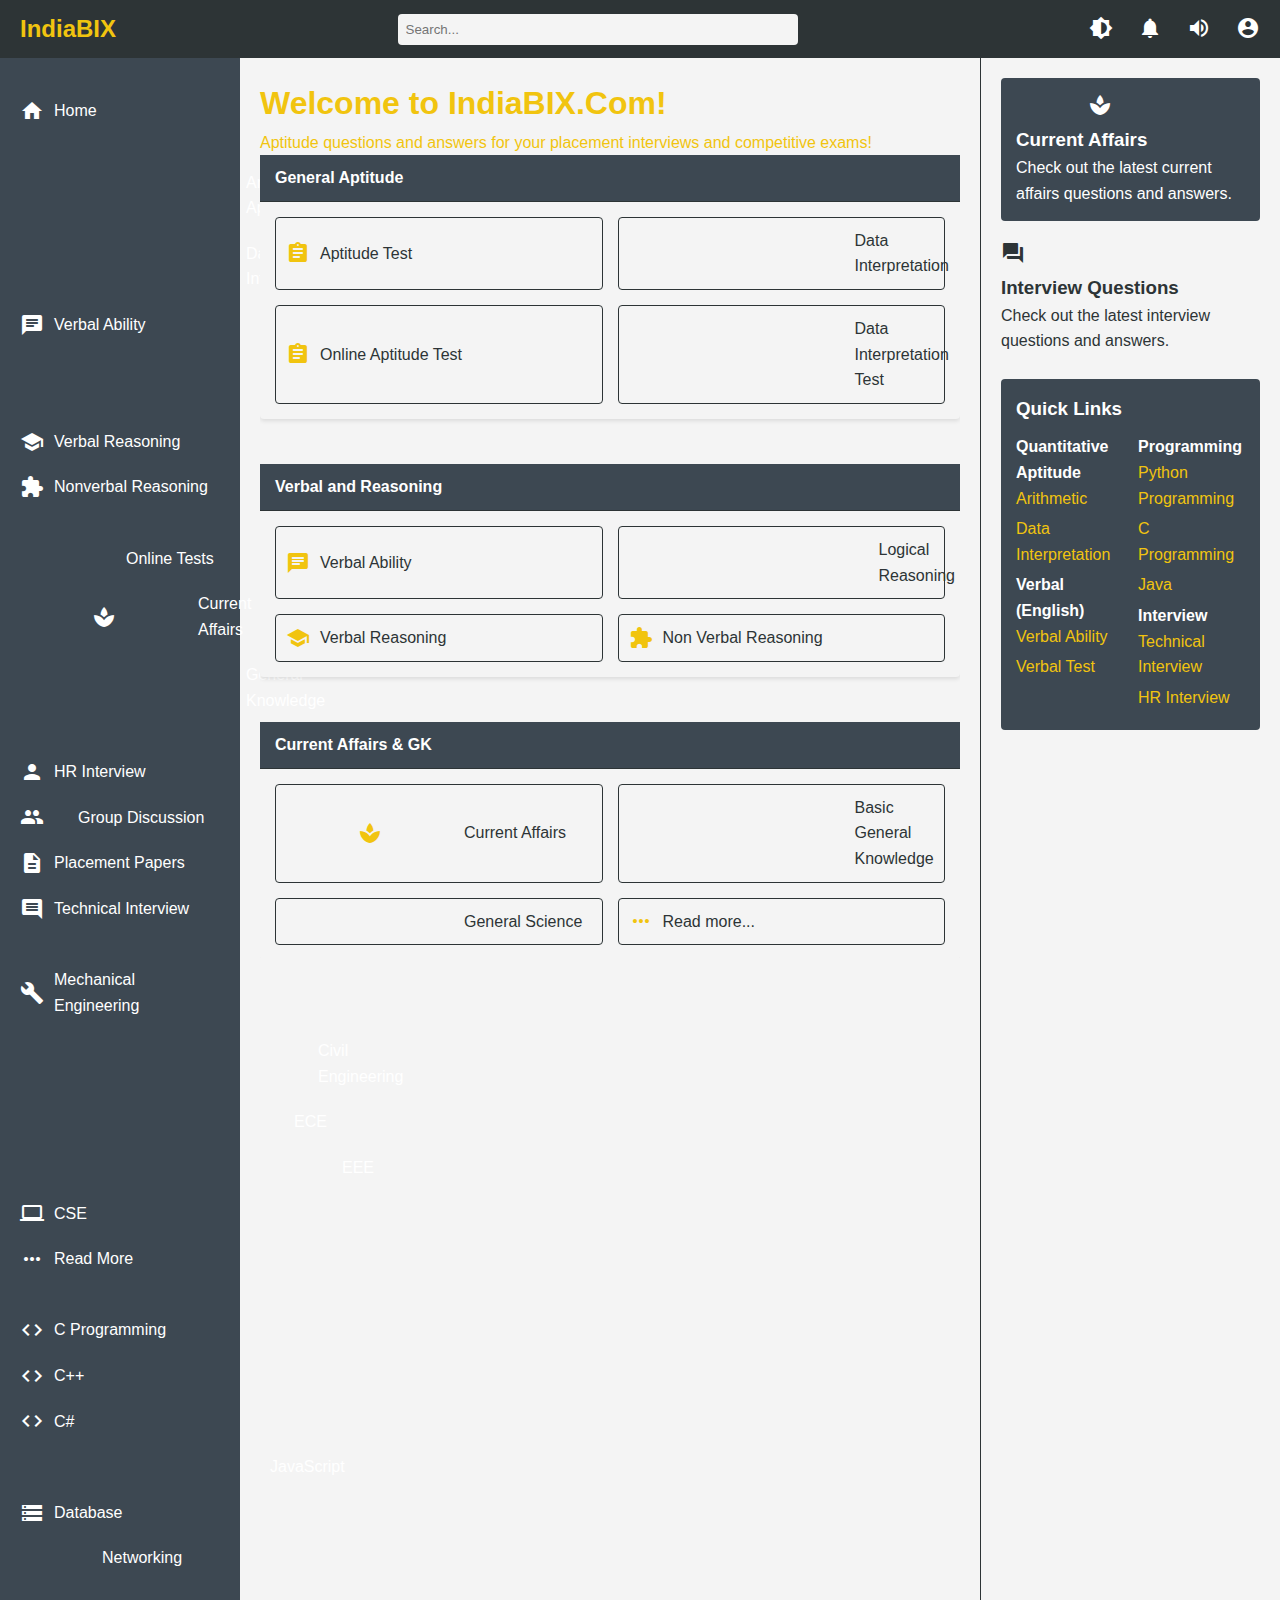
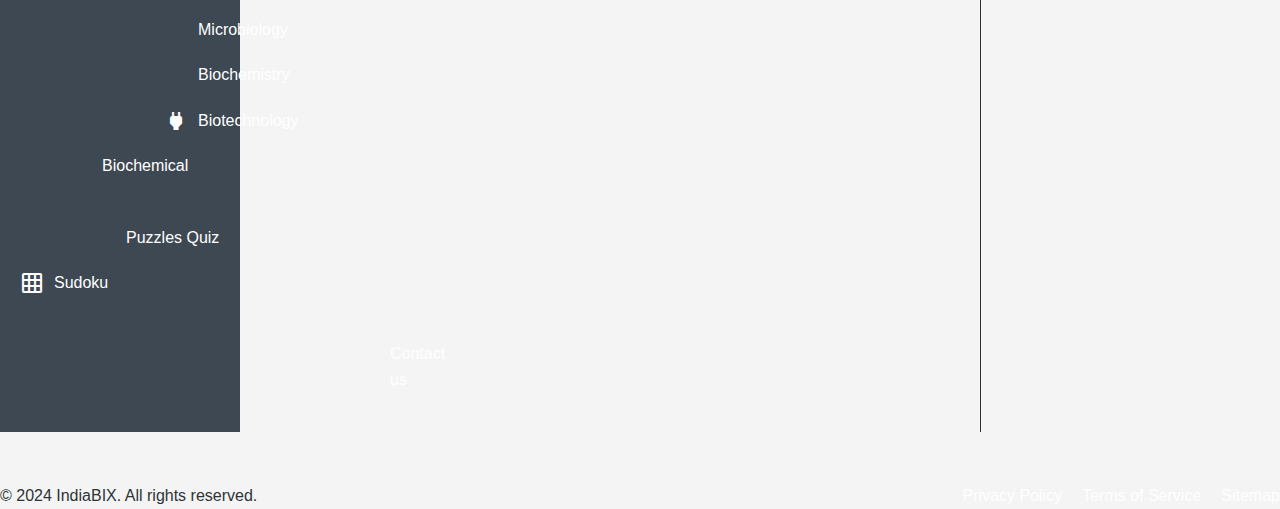
<file: index.html>
<!DOCTYPE html>
<html lang="en" >
<head>
    <meta charset="UTF-8">
    <meta name="viewport" content="width=device-width, initial-scale=1.0">
    <title>Online Tests - IndiaBIX</title>
    <link href="https://fonts.googleapis.com/icon?family=Material+Icons" rel="stylesheet">
    <link rel="stylesheet" href="style.css">
 
</head>
<body>
    <nav class="navbar">
        <button id="toggle-sidebar" aria-label="Toggle Sidebar">
            <i class="material-icons">menu</i>
        </button>
        <a href="#" class="logo">IndiaBIX</a>
        <div class="search-bar">
            <input type="text" placeholder="Search...">
        </div>
        
        <div class="nav-controls">
            <button id="theme-toggle" aria-label="Toggle Theme">
                <i class="material-icons">brightness_medium</i>
            </button>
            <i class="material-icons">notifications</i>
            <i class="material-icons">volume_up</i>
            <i class="material-icons">account_circle</i>
        </div>
    </nav>

    <div class="container">

        <aside class="left-sidebar">

            <ul class="sidebar-menu">

                <li><a href="#" data-content="home"><i class="material-icons">home</i> Home</a></li>
                <br>
               
                <li><a href="arithmetic aptitude.html" data-content="arithmetic"><i class="material-icons">calculate</i> Arithmetic Aptitude</a></li>
                
                <li><a href="Data Interpretation.html" data-content="data-interpretation"><i class="material-icons">analytics</i> Data Interpretation</a></li>

                <li><a href="Verbal ability.html" data-content="verbal-ability"><i class="material-icons">chat</i> Verbal Ability</a></li>

                <li><a href="Logical reasoning.html" data-content="logical-reasoning"><i class="material-icons">psychology</i> Logical Reasoning</a></li>

                <li><a href="Verbal Reasoning.html" data-content="verbal-reasoning"><i class="material-icons">school</i> Verbal Reasoning</a></li>

                <li><a href="Nonverbal Reasoning.html" data-content="nonverbal-reasoning"><i class="material-icons">extension</i> Nonverbal Reasoning</a></li>
                <br>

                <li><a href="l" data-content="online-tests"><i class="material-icons">quiz</i> Online Tests</a></li>

                <li><a href="Current affairs.html" data-content="current-affairs"><i class="material-icons">newspaper</i> Current Affairs</a></li>

                <li><a href="General Knowledge.html" data-content="general-knowledge"><i class="material-icons">lightbulb</i> General Knowledge</a></li>

                <br>

                <li><a href="#" data-content="hr-interview"><i class="material-icons">person</i> HR Interview</a></li>

                <li><a href="#" data-content="group-discussion"><i class="material-icons">groups</i> Group Discussion</a></li>

                <li><a href="#" data-content="placement-papers"><i class="material-icons">description</i> Placement Papers</a></li>

                <li><a href="#" data-content="technical-interview"><i class="material-icons">comment</i> Technical Interview</a></li>

                <br>

                <li><a href="#" data-content="mechanical-engineering"><i class="material-icons">build</i> Mechanical Engineering</a></li>

                <li><a href="#" data-content="civil-engineering"><i class="material-icons">construction</i> Civil Engineering</a></li>

                <li><a href="#" data-content="ece"><i class="material-icons">engineering</i> ECE</a></li>

                <li><a href="#" data-content="eee"><i class="material-icons">electric_bolt</i> EEE</a></li>

                <li><a href="#" data-content="cse"><i class="material-icons">computer</i> CSE</a></li>

                <li><a href="#" data-content="read-more"><i class="material-icons">more_horiz</i> Read More</a></li>

                <br>

                <li><a href="#" data-content="c-programming"><i class="material-icons">code</i> C Programming</a></li>

                <li><a href="#" data-content="c++"><i class="material-icons">code</i> C++</a></li>

                <li><a href="#" data-content="c#"><i class="material-icons">code</i> C#</a></li>

                <li><a href="#" data-content="javascript"><i class="material-icons">javascript</i> JavaScript</a></li>

                <li><a href="#" data-content="database"><i class="material-icons">storage</i> Database</a></li>
                
                <li><a href="#" data-content="networking"><i class="material-icons">hub</i> Networking</a></li>

                <br>

                <li><a href="#" data-content="microbiology"><i class="material-icons">biotech</i> Microbiology</a></li>

                <li><a href="#" data-content="bio-chemistry"><i class="material-icons">science</i> Biochemistry</a></li>

                <li><a href="#" data-content="bio-technology"><i class="material-icons">solar_power</i> Biotechnology</a></li>

                <li><a href="#" data-content="bio-chemical"><i class="material-icons">co2</i> Biochemical</a></li>

                <br>

                <li><a href="#" data-content="puzzles-quiz"><i class="material-icons">quiz</i> Puzzles Quiz</a></li>

                <li><a href="#" data-content="sudoku"><i class="material-icons">grid_on</i> Sudoku</a></li>

                <br>

                <li><a href="#" data-content="contact-us"><i class="material-icons">contact_support</i> Contact us</a></li>
            </ul>
        </aside>

        <main class="main-content">
            <h1>Welcome to IndiaBIX.Com!</h1>
            <p>Aptitude questions and answers for your placement interviews and competitive exams!</p>
            <div class="slider-container">
                <div class="slider">
                    <div class="slide">
                        <div class="test-section">
                    <div class="section-header">General Aptitude</div>
                    <div class="section-content">
                        <a href="#" class="test-item">
                            <i class="material-icons">assignment</i>
                            Aptitude Test
                        </a>
                        <a href="#" class="test-item">
                            <i class="material-icons">analytics</i>
                            Data Interpretation
                        </a>
                        <a href="#" class="test-item">
                            <i class="material-icons">assignment</i>
                            Online Aptitude Test
                        </a>
                        <a href="#" class="test-item">
                            <i class="material-icons">analytics</i>
                            Data Interpretation Test
                        </a>
                    </div>
                </div>
            </div>
            <br>

            <div id="content-area">
                <div class="slider-container">
                    <div class="slider">
                        <div class="slide">
                <div class="test-section">
                    <div class="section-header">Verbal and Reasoning</div>
                    <div class="section-content">
                        <a href="#" class="test-item">
                            <i class="material-icons">chat</i>
                           Verbal Ability
                        </a>
                        <a href="#" class="test-item">
                            <i class="material-icons">psychology</i>
                            Logical Reasoning
                        </a>
                        <a href="#" class="test-item">
                            <i class="material-icons">school</i>
                            Verbal Reasoning
                        </a>
                        <a href="#" class="test-item">
                            <i class="material-icons">extension</i>
                            Non Verbal Reasoning
                        </a>
                    </div>
                </div>
            </div>
        
        <br>

        <div id="content-area">
            <div class="slider-container">
                <div class="slider">
                    <div class="slide">
            <div class="test-section">
                <div class="section-header">Current Affairs & GK</div>
                <div class="section-content">
                    <a href="#" class="test-item">
                        <i class="material-icons">newspaper</i>
                        Current Affairs
                    </a>
                    <a href="#" class="test-item">
                        <i class="material-icons">lightbulb</i>
                        Basic General Knowledge
                    </a>
                    <a href="#" class="test-item">
                        <i class="material-icons">science</i>
                        General Science
                    </a>
                    <a href="#" class="test-item">
                        <i class="material-icons">more_horiz</i>
                        Read more...
                    </a>
                </div>
            </div>
        </div>
        
      <br>

      <div id="content-area">
        <div class="slider-container">
            <div class="slider">
                <div class="slide">
        <div class="test-section">
            <div class="section-header">Interview</div>
            <div class="section-content">
                <a href="#" class="test-item">
                    <i class="material-icons">newspaper</i>
                   Placement Papers
                </a>
                <a href="#" class="test-item">
                    <i class="material-icons">groups</i>
                    Group Discussion
                </a>
                <a href="#" class="test-item">
                    <i class="material-icons">person</i>
                    HR Interview
                </a>
                <a href="#" class="test-item">
                    <i class="material-icons">more_horiz</i>
                    Read more...
                </a>
            </div>
        </div>
    </div>

  <br>

  <div id="content-area">
    <div class="slider-container">
        <div class="slider">
            <div class="slide">
    <div class="test-section">
        <div class="section-header">Engineering</div>
        <div class="section-content">
            <a href="#" class="test-item">
                <i class="material-icons">build</i>
                Mechanical Engineering
            </a>
            <a href="#" class="test-item">
                <i class="material-icons">construction</i>
                Civil Engineering
            </a>
            <a href="#" class="test-item">
                <i class="material-icons">engineering</i>
                ECE, EEE, CSE
            </a>
            <a href="#" class="test-item">
                <i class="material-icons">co2</i>
                Chemical Engineering
            </a>
        </div>
    </div>
</div>

<br>

          <div id="content-area">
         <div class="slider-container">
        <div class="slider">
            <div class="slide">
          <div class="test-section">
        <div class="section-header">Programming</div>
        <div class="section-content">
            <a href="#" class="test-item">
                <i class="material-icons">code</i>
                C Programming
             </a>
             <a href="#" class="test-item">
                <i class="material-icons">code</i>
                C++ Programming
              </a>
            <a href="#" class="test-item">
                <i class="material-icons">code</i>
                C# Programming
             </a>
              <a href="#" class="test-item">
                <i class="material-icons">code</i>
                Java Programming
            </a>
             </div>
           </div>
              </div>

<br>

<div id="content-area">
    <div class="slider-container">
        <div class="slider">
            <div class="slide">
    <div class="test-section">
        <div class="section-header">Online Tests</div>
        <div class="section-content">
            <a href="#" class="test-item">
                <i class="material-icons">assignment</i>
                Aptitude Test
            </a>
            <a href="#" class="test-item">
                <i class="material-icons">chat</i>
                Verbal Ability Test
            </a>
            <a href="#" class="test-item">
                <i class="material-icons">psychology</i>
                Logical Reasoning Test
            </a>
            <a href="#" class="test-item">
                <i class="material-icons">more_horiz</i>
                Read more...
            </a>
        </div>
    </div>
</div>
<br>


<div id="content-area">
    <div class="slider-container">
        <div class="slider">
            <div class="slide">
    <div class="test-section">
        <div class="section-header">Technical MCQs</div>
        <div class="section-content">
            <a href="#" class="test-item">
                <i class="material-icons">newspaper</i>
                Networking Questions
            </a>
            <a href="#" class="test-item">
                <i class="material-icons">analytics</i>
                Database Questions
            </a>
            <a href="#" class="test-item">
                <i class="material-icons">bolt</i>
                Basic Electronics
            </a>
            <a href="#" class="test-item">
                <i class="material-icons">more_horiz</i>
                Read more...
            </a>
        </div>
    </div>
</div>
</br>
    

              <div id="content-area">
    <div class="slider-container">
        <div class="slider">
            <div class="slide">
    <div class="test-section">
        <div class="section-header">Technical Short Answers</div>
        <div class="section-content">
            <a href="#" class="test-item">
                <i class="material-icons">api</i>
               Software Testing
            </a>
            <a href="#" class="test-item">
                <i class="material-icons">code</i>
                The C Language Basics
            </a>
            <a href="#" class="test-item">
                <i class="material-icons">wifi</i>
                Networking
            </a>
            <a href="#" class="test-item">
                <i class="material-icons">more_horiz</i>
                Read more...
             </a>
             </div>
             </div>
             </div>
            </br>

          <div id="content-area">
         <div class="slider-container">
        <div class="slider">
            <div class="slide">
    <div class="test-section">
        <div class="section-header">Medical Science</div>
        <div class="section-content">
            <a href="#" class="test-item">
                <i class="material-icons">api</i>
                biotech
            </a>
            <a href="#" class="test-item">
                <i class="material-icons">science</i>
                Biochemistry
            </a>
            <a href="#" class="test-item">
                <i class="material-icons">solar_power</i>
                Biotechnology
            </a>
            <a href="#" class="test-item">
                <i class="material-icons">more_horiz</i>
                Read more...
            </a>
        </div>
    </div>
</div>
</br>


<div id="content-area">
    <div class="slider-container">
        <div class="slider">
            <div class="slide">
    <div class="test-section">
        <div class="section-header">Puzzles</div>
        <div class="section-content">
            <a href="#" class="test-item">
                <i class="material-icons">grid_on</i>
                Sudoku
            </a>
            <a href="#" class="test-item">
                <i class="material-icons">quiz</i>
                Number puzzles
            </a>
            <a href="#" class="test-item">
                <i class="material-icons">quiz</i>
                Logical puzzles
            </a>
            <a href="#" class="test-item">
                <i class="material-icons">more_horiz</i>
                Read more...
            </a>
        </div>
    </div>
</div>
</main>
</br>

        <button id="toggle-sidebar">Toggle Sidebar</button>
        <aside class="right-sidebar" id="sidebar">
            <div class="current-affairs">
                <!-- <br> -->
                <i class="material-icons">newspaper</i>
                <h3>Current Affairs</h3>
                <p>Check out the latest current affairs questions and answers.</p>
            </div>

            <div class="interview-questions">
                <i class="material-icons">question_answer</i> <!-- or use 'person' -->
                <h3>Interview Questions</h3>
                <p>Check out the latest interview questions and answers.</p>
            </div>

        </br>

            <div class="quick-links">
                <h3>Quick Links</h3>
                <div style="display: grid; grid-template-columns: 1fr 1fr; gap: 15px;">
                    <div>
                        <h4>Quantitative Aptitude</h4>
                        <ul>
                            <li><a href="#">Arithmetic</a></li>
                            <li><a href="#">Data Interpretation</a></li>
                        </ul>
                        
                        <h4>Verbal (English)</h4>
                        <ul>
                            <li><a href="#">Verbal Ability</a></li>
                            <li><a href="#">Verbal Test</a></li>
                        </ul>
                    </div>
                    <div>
                        <h4>Programming</h4>
                        <ul>
                            <li><a href="#">Python Programming</a></li>
                            <li><a href="#">C Programming</a></li>
                            <li><a href="#">Java</a></li>
                        </ul>
                        
                        <h4>Interview</h4>
                        <ul>
                            <li><a href="#">Technical Interview</a></li>
                            <li><a href="#">HR Interview</a></li>
                        </ul>
                    </div>
                </div>
            </div>
        </aside>
    </div>

    <div class="footer-bottom">
        <p>&copy; 2024 IndiaBIX. All rights reserved.</p>
        <div class="footer-links">
            <a href="#">Privacy Policy</a>
            <a href="#">Terms of Service</a>
            <a href="#">Sitemap</a>
        </div>
    </div>
</footer>
    
    <script src="script.js"></script>

</body>
</html>
</file>
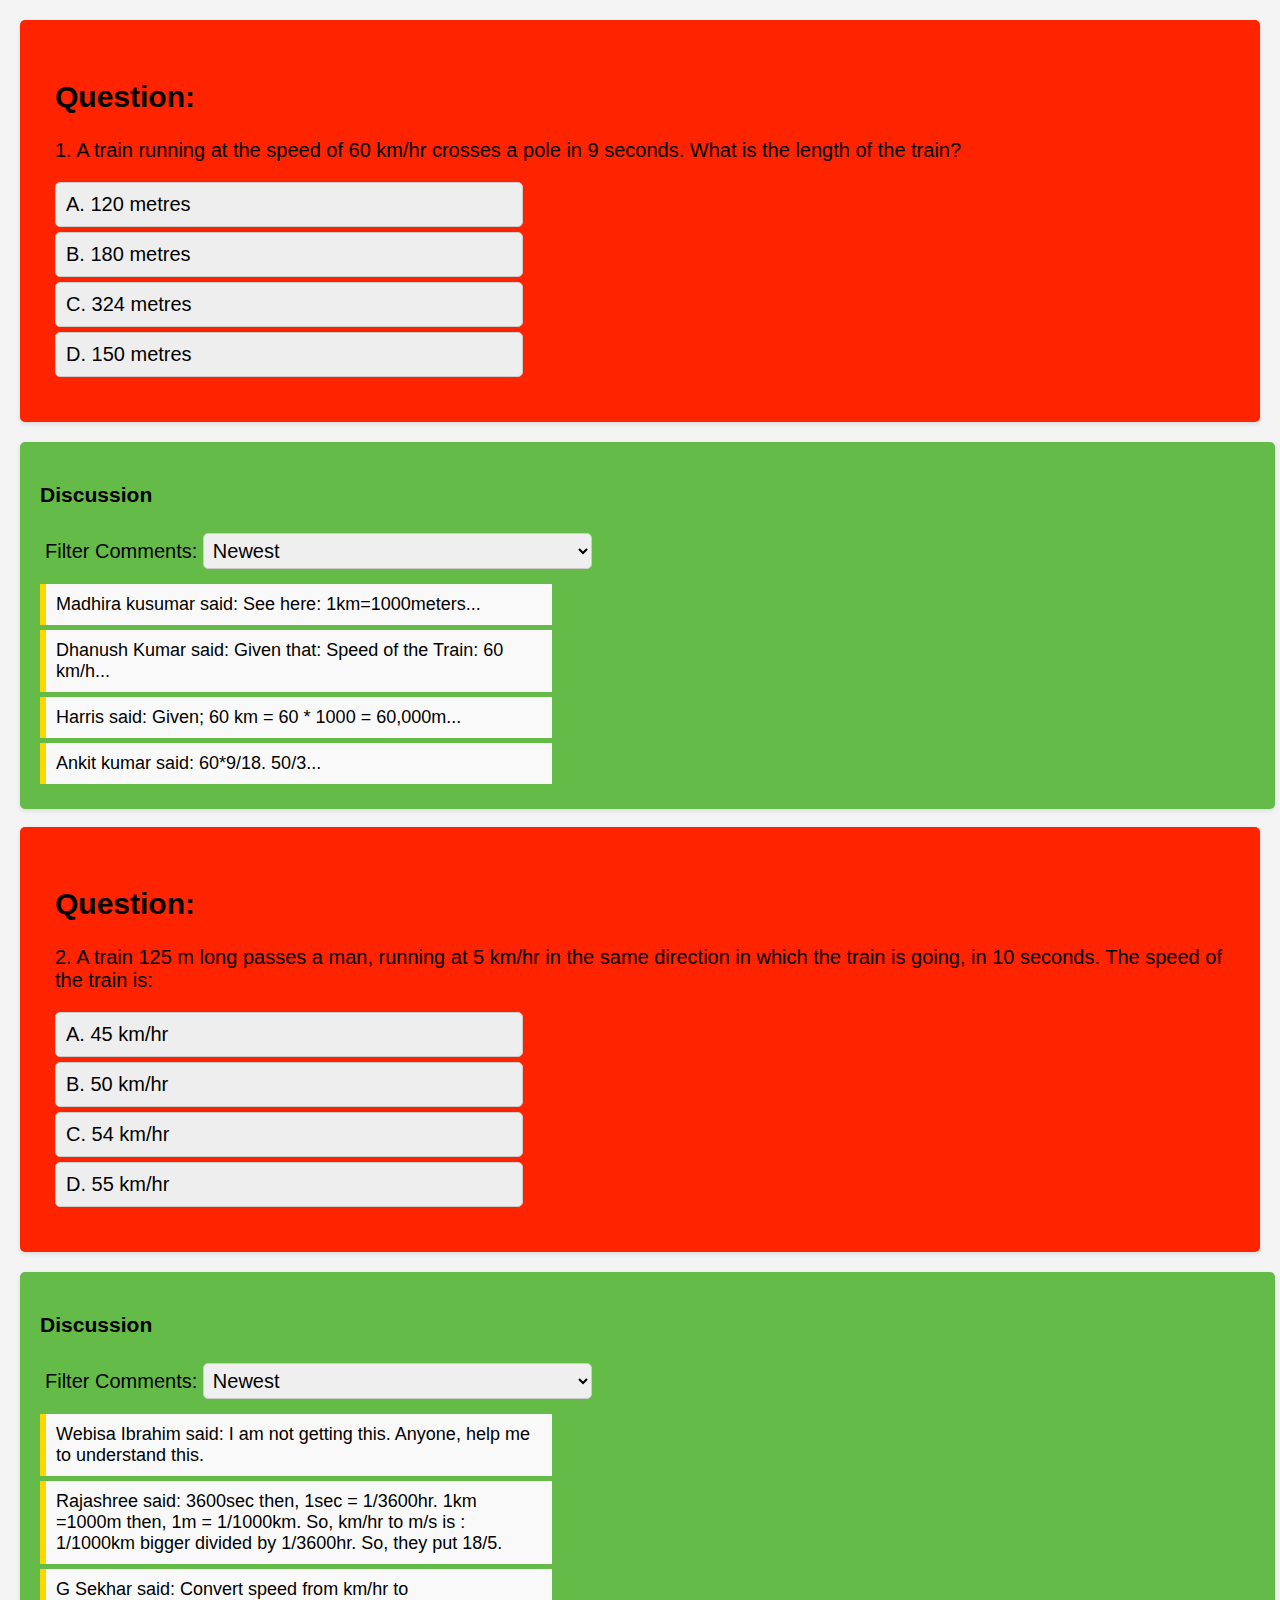
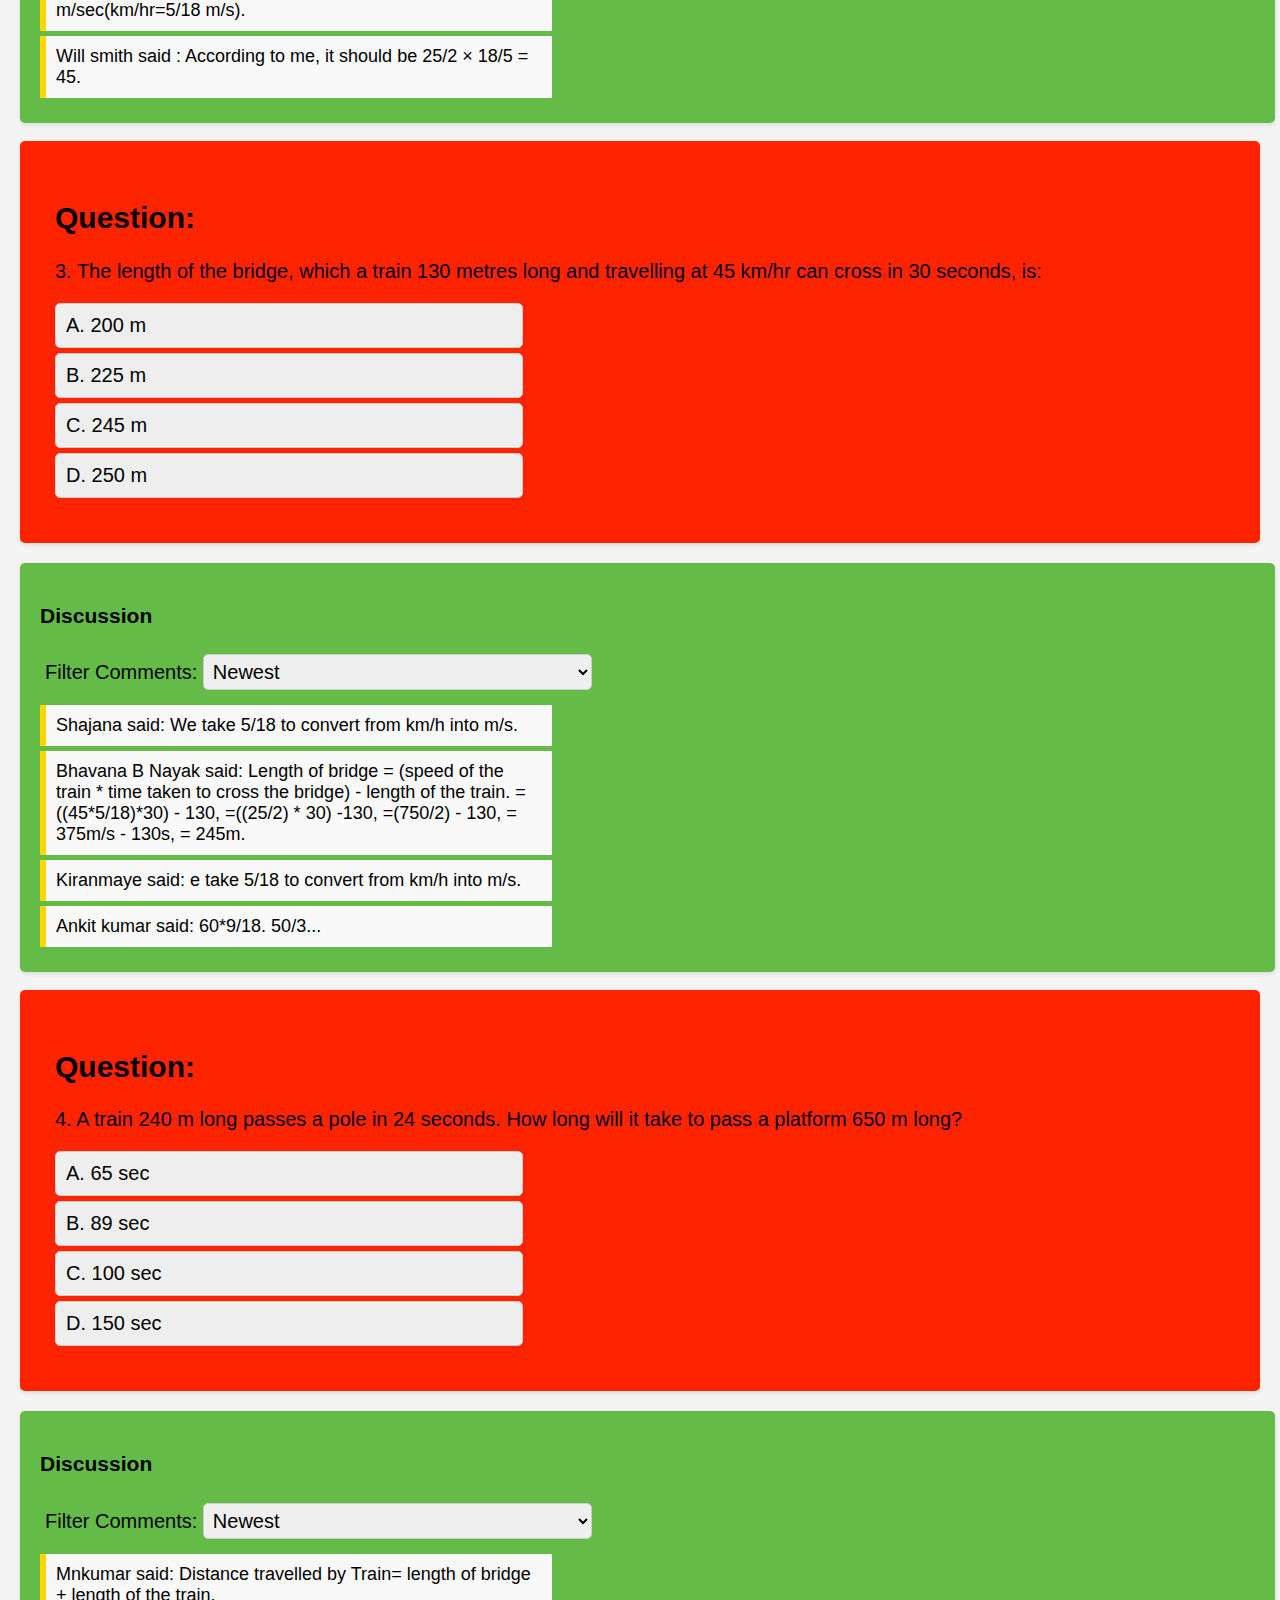
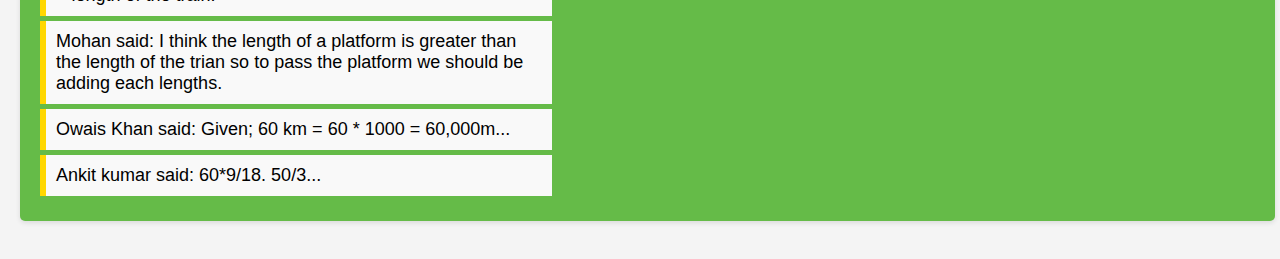
<file: arithmetic aptitude.html>
<!DOCTYPE html>
<html lang="en" class="dark-mode">
<head>
    <meta charset="UTF-8">
    <meta name="viewport" content="width=device-width, initial-scale=1.0">
    <title>Arithmetic Aptitude Quiz</title>
    <link href="https://fonts.googleapis.com/icon?family=Material+Icons" rel="stylesheet">
    <style>
        body {
            font-family: Arial, sans-serif;
            margin: 20px;
            background-color: #f4f4f4;
        }
        .question {
            background: #ff2400;
            padding: 35px;
            border-radius: 5px;
            box-shadow: 0 2px 5px rgba(0, 0, 0, 0.1);
            margin-bottom: 20px;
            font-size: 20px;
        }
        .options {
            margin: 10px 0;
            font-size: 20px;
        }
        .option {
            margin: 5px 0;
            cursor: pointer;
            padding: 10px;
            border: 1px solid #ccc;
            border-radius: 5px;
            background-color: #eee;
            display: flex;
            align-items: center;
            width: 40%; /* Make options full width */
            box-sizing: border-box; /* Include padding and border in width */
            font-size: 20px;
        }
        .option:hover {
            background-color: #FF00FF;
        }
        .correct {
            background-color: #54FFC0;
            border-color: #c3e6cb;
            width: 40%;
            font-size: 20px;
        }
        .wrong {
            background-color: #FF3333;
            border-color: #f5c6cb;
            width: 40%;
            font-size: 20px;
        }
        .explanation {
            display: none;
            margin-top: 10px;
            padding: 10px;
            width: 40%;
            background-color: #eee;
            border-left: 6px solid #f36721;
            font-size: 20px;
        }
        .discussion {
            margin-top: 20px;
            /* margin: 10px; */
            background: #65bb48;
            width: 98%;
            padding: 20px;
            border-radius: 5px;
            box-shadow: 0 2px 5px rgba(0, 0, 0, 0.1);
            font-size: 18px;
        }

        .filter {
            padding: 5px;
            margin-bottom: 10px;
            width: 80%;
            font-size: 20px;
        }


        .filter select {
            padding: 5px;
            border-radius: 5px;
            border: 1px solid #ccc;
            width: 40%; /* Full width for the select */
            box-sizing: border-box; /* Include padding and border in width */
            font-size: 20px;
        }
        .comment {
            margin: 5px 0;
            padding: 10px;
            background-color: #f9f9f9;
            border-left: 6px solid #ffd700;
            width: 40%;
        }

        /* Responsive Styles */
        @media (max-width: 600px) {
            .question, .discussion {
                padding: 15px;
            }
            .option {
                font-size: 14px;
            }
        }
    </style>
</head>
<body>


    <div class="question">

        <h2>Question:</h2>

        <p>1. A train running at the speed of 60 km/hr crosses a pole in 9 seconds. What is the length of the train?</p>

        <div class="options">

            <div class="option" data-answer="wrong"> A.  120 metres</div>
            <div class="option" data-answer="wrong"> B.  180 metres</div>
            <div class="option" data-answer="wrong"> C.  324 metres</div>
            <div class="option" data-answer="correct">D.  150 metres</div>
        </div>
        <div class="explanation" id="explanation">

            <strong>Explanation:</strong><br>

            Speed = 60 x (5/18) m/sec = 50 m/sec.<br>
            Length of the train = (Speed x Time) = 50 x 9 m = 150 m.

        </div>
    </div>

    <div class="discussion">

        <h3>Discussion</h3>

        <div class="filter">

            <label for="filter">Filter Comments:</label>

            <select id="filter">

                <option value="newest">Newest</option>

                <option value="oldest">Oldest</option>

                <option value="most-detailed">Most Detailed</option>

            </select>
        </div>

        <div class="comment" data-date="2022-01-01" data-detail="5">Madhira kusumar said:  See here: 1km=1000meters...</div>

        <div class="comment" data-date="2023-02-15" data-detail="3">Dhanush Kumar said:  Given that: Speed of the Train: 60 km/h...</div>

        <div class="comment" data-date="2023-05-10" data-detail="4">Harris said: Given; 60 km = 60 * 1000 = 60,000m...</div>

        <div class="comment" data-date="2023-08-20" data-detail="2">Ankit kumar said:  60*9/18. 50/3...</div>

      </div>
       <br>

    
    <div class="question">

        <h2>Question:</h2>

        <p>2. A train 125 m long passes a man, running at 5 km/hr in the same direction in which the train is going, in 10 seconds. The speed of the train is:
           
        </p>
        <div class="options">
            <div class="option" data-answer="wrong"> A.  45 km/hr</div>
            <div class="option" data-answer="correct"> B.  50 km/hr</div>
            <div class="option" data-answer="wrong"> C.  54 km/hr</div>
            <div class="option" data-answer="wrong">D.  55 km/hr</div>
        </div>
        <div class="explanation" id="explanation">
            <strong>Explanation:</strong><br>
            
         Speed of the train relative to man = 125/10	m/sec
         
         =		25/2	m/sec.
     
         =		25/2	x	18/5	km/hr   = 45 km/hr.
      
        Let the speed of the train be x km/hr. Then, relative speed = (x - 5) km/hr.

        x - 5 = 45 =>         x = 50 km/hr. 
        </div>
        </div>

        <div class="discussion">

        <h3>Discussion</h3>

        <div class="filter">

            <label for="filter">Filter Comments:</label>

            <select id="filter">

                <option value="newest">Newest</option>

                <option value="oldest">Oldest</option>
                
                <option value="most-detailed">Most Detailed</option>
            </select>
        </div>

        <div class="comment" data-date="2022-02-01" data-detail="5">Webisa Ibrahim said: I am not getting this. Anyone, help me to understand this.  </div>

        <div class="comment" data-date="2023-05-15" data-detail="3">Rajashree
            said: 3600sec then, 1sec = 1/3600hr. 1km =1000m then, 1m = 1/1000km. So, km/hr to m/s is : 1/1000km bigger divided by 1/3600hr.
            So, they put 18/5.</div>            

        <div class="comment" data-date="2023-09-10" data-detail="4">G Sekhar
            said:  Convert speed from km/hr to m/sec(km/hr=5/18 m/s).
        </div>

        <div class="comment" data-date="2023-08-20" data-detail="2"> Will smith said : According to me, it should be 25/2 × 18/5 = 45.</div>
        

       </div>
       <br>


    <div class="question">

        <h2>Question:</h2>

        <p>3. The length of the bridge, which a train 130 metres long and travelling at 45 km/hr can cross in 30 seconds, is: </p>

        <div class="options">

            <div class="option" data-answer="wrong"> A. 200 m</div>
            <div class="option" data-answer="wrong"> B.  225 m </div>
            <div class="option" data-answer="wrong"> C.  245  m </div>
            <div class="option" data-answer="correct">D.  250 m</div>

        </div>

        <div class="explanation" id="explanation">

            <strong>Explanation:</strong><br>

        Speed =		45 x	5	m/sec	=		25	m/sec.
        18	2
        Time = 30 sec.
 
         Let the length of bridge be x metres.

         Then,	130 + x	=	25
         30	2
         2(130 + x) = 750

        x = 245 m.

        <a href="https://youtu.be/M_d8WufJWKc" target="_blank" rel="noopener">Watch Video Explanation</a>

        <!-- <a href="https://youtu.be/M_d8WufJWKc" target="_blank">Watch Video Explanation</a> -->

        </div>

    </div>

    <div class="discussion">

        <h3>Discussion</h3>

        <div class="filter">

            <label for="filter">Filter Comments:</label>

            <select id="filter">

                <option value="newest">Newest</option>
                <option value="oldest">Oldest</option>
                <option value="most-detailed">Most Detailed</option>

            </select>

        </div>

        <div class="comment" data-date="2022-08-01" data-detail="5">Shajana said: We take 5/18 to convert from km/h into m/s.     </div>

        <div class="comment" data-date="2023-04-15" data-detail="3">Bhavana B Nayak said:
            
            Length of bridge = (speed of the train * time taken to cross the bridge) - length of the train.
            = ((45*5/18)*30) - 130,
            =((25/2) * 30) -130,
            =(750/2) - 130,
            = 375m/s - 130s,
            = 245m.  </div>
           

        <div class="comment" data-date="2023-09-10" data-detail="4">  Kiranmaye
            said:
             
                  
            e take 5/18 to convert from km/h into m/s. </div>

        <div class="comment" data-date="2023-01-20" data-detail="2">Ankit kumar said: 60*9/18. 50/3...</div>

    </div>
    <br>


    <div class="question">

        <h2>Question:</h2>

        <p>4. A train 240 m long passes a pole in 24 seconds. How long will it take to pass a platform 650 m long?</p>

        <div class="options">

            <div class="option" data-answer="wrong"> A.  65 sec</div>
            <div class="option" data-answer="wrong"> B.  89 sec</div>
            <div class="option" data-answer="wrong"> C.  100 sec</div>
            <div class="option" data-answer="correct">D.  150 sec</div>

        </div>

        <div class="explanation" id="explanation">

            <strong>Explanation:</strong><br>

            Speed =		240	m/sec = 10 m/sec.
           24
           Required time =		240 + 650	sec = 89 sec.
           10

        </div>
    </div>

    <div class="discussion">

        <h3>Discussion</h3>

        <div class="filter">

            <label for="filter">Filter Comments:</label>

            <select id="filter">

                <option value="newest">Newest</option>
                <option value="oldest">Oldest</option>
                <option value="most-detailed">Most Detailed</option>

            </select>
        </div>

        <div class="comment" data-date="2022-01-01" data-detail="5"> Mnkumar
            said: Distance travelled by Train= length of bridge + length of the train.</div>

        <div class="comment" data-date="2023-02-15" data-detail="3"> Mohan
            said:
            I think the length of a platform is greater than the length of the trian so to pass the platform we should be adding each lengths.  
        </div>

        <div class="comment" data-date="2023-05-10" data-detail="4">Owais Khan said: Given; 60 km = 60 * 1000 = 60,000m...</div>

        <div class="comment" data-date="2023-08-20" data-detail="2">Ankit kumar said:  60*9/18. 50/3...</div>

    </div>

    <br>
    <script>
        const questions = document.querySelectorAll('.question');
        const filterSelect = document.getElementById('filter');
        const comments = document.querySelectorAll('.comment');

        questions.forEach(question => {
            const options = question.querySelectorAll('.option');
            const explanation = question.querySelector('.explanation');

            options.forEach(option => {
                option.addEventListener('click', function() {
                    options.forEach(opt => {
                        opt.classList.remove('correct', 'wrong');
                    });
                    explanation.style.display = 'none';

                    if (this.dataset.answer === 'correct') {
                        this.classList.add('correct');
                    } else {
                        this.classList.add('wrong');
                        explanation.style.display = 'block';
                    }
                });
            });
        });

        filterSelect.addEventListener('change', function() {
            const selectedFilter = this.value;
            const commentsArray = Array.from(comments);

            if (selectedFilter === 'newest') {
                commentsArray.sort((a, b) => new Date(b.dataset.date) - new Date(a.dataset.date));
            } else if (selectedFilter === 'oldest') {
                commentsArray.sort((a, b) => new Date(a.dataset.date) - new Date(b.dataset.date));
            } else if (selectedFilter === 'most-detailed') {
                commentsArray.sort((a, b) => b.dataset.detail - a.dataset.detail);
            }

            const discussionDivs = document.querySelectorAll('.discussion');
            discussionDivs.forEach(discussionDiv => {
                discussionDiv.innerHTML = `<h3>Discussion</h3><div class="filter"><label for="filter">Filter Comments:</label><select id="filter"><option value="newest">Newest</option><option value="oldest">Oldest</option><option value="most-detailed">Most Detailed</option></select></div>`;
                const questionComments = commentsArray.filter(comment => comment.closest('.discussion') === discussionDiv);
                questionComments.forEach(comment => discussionDiv.appendChild(comment.cloneNode(true)));
            });
        });
    </script>
</body>
</html>
</file>
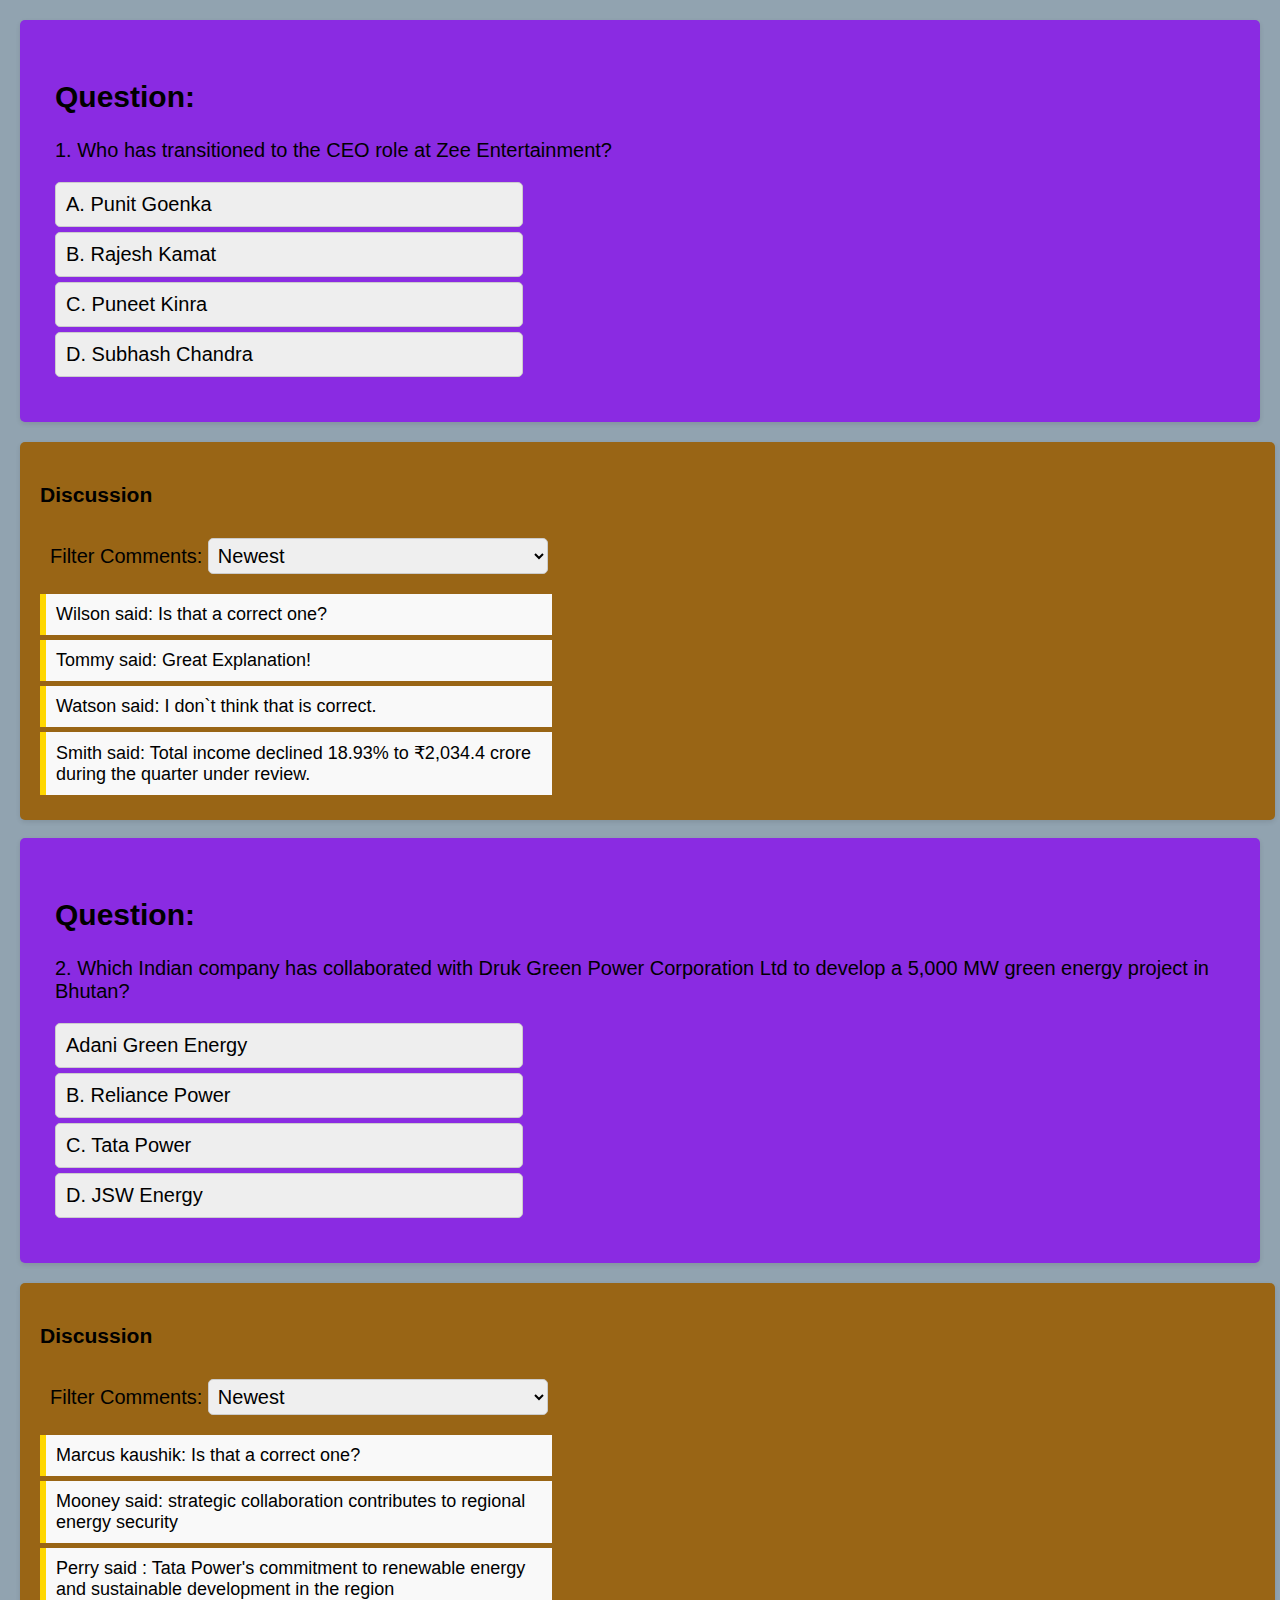
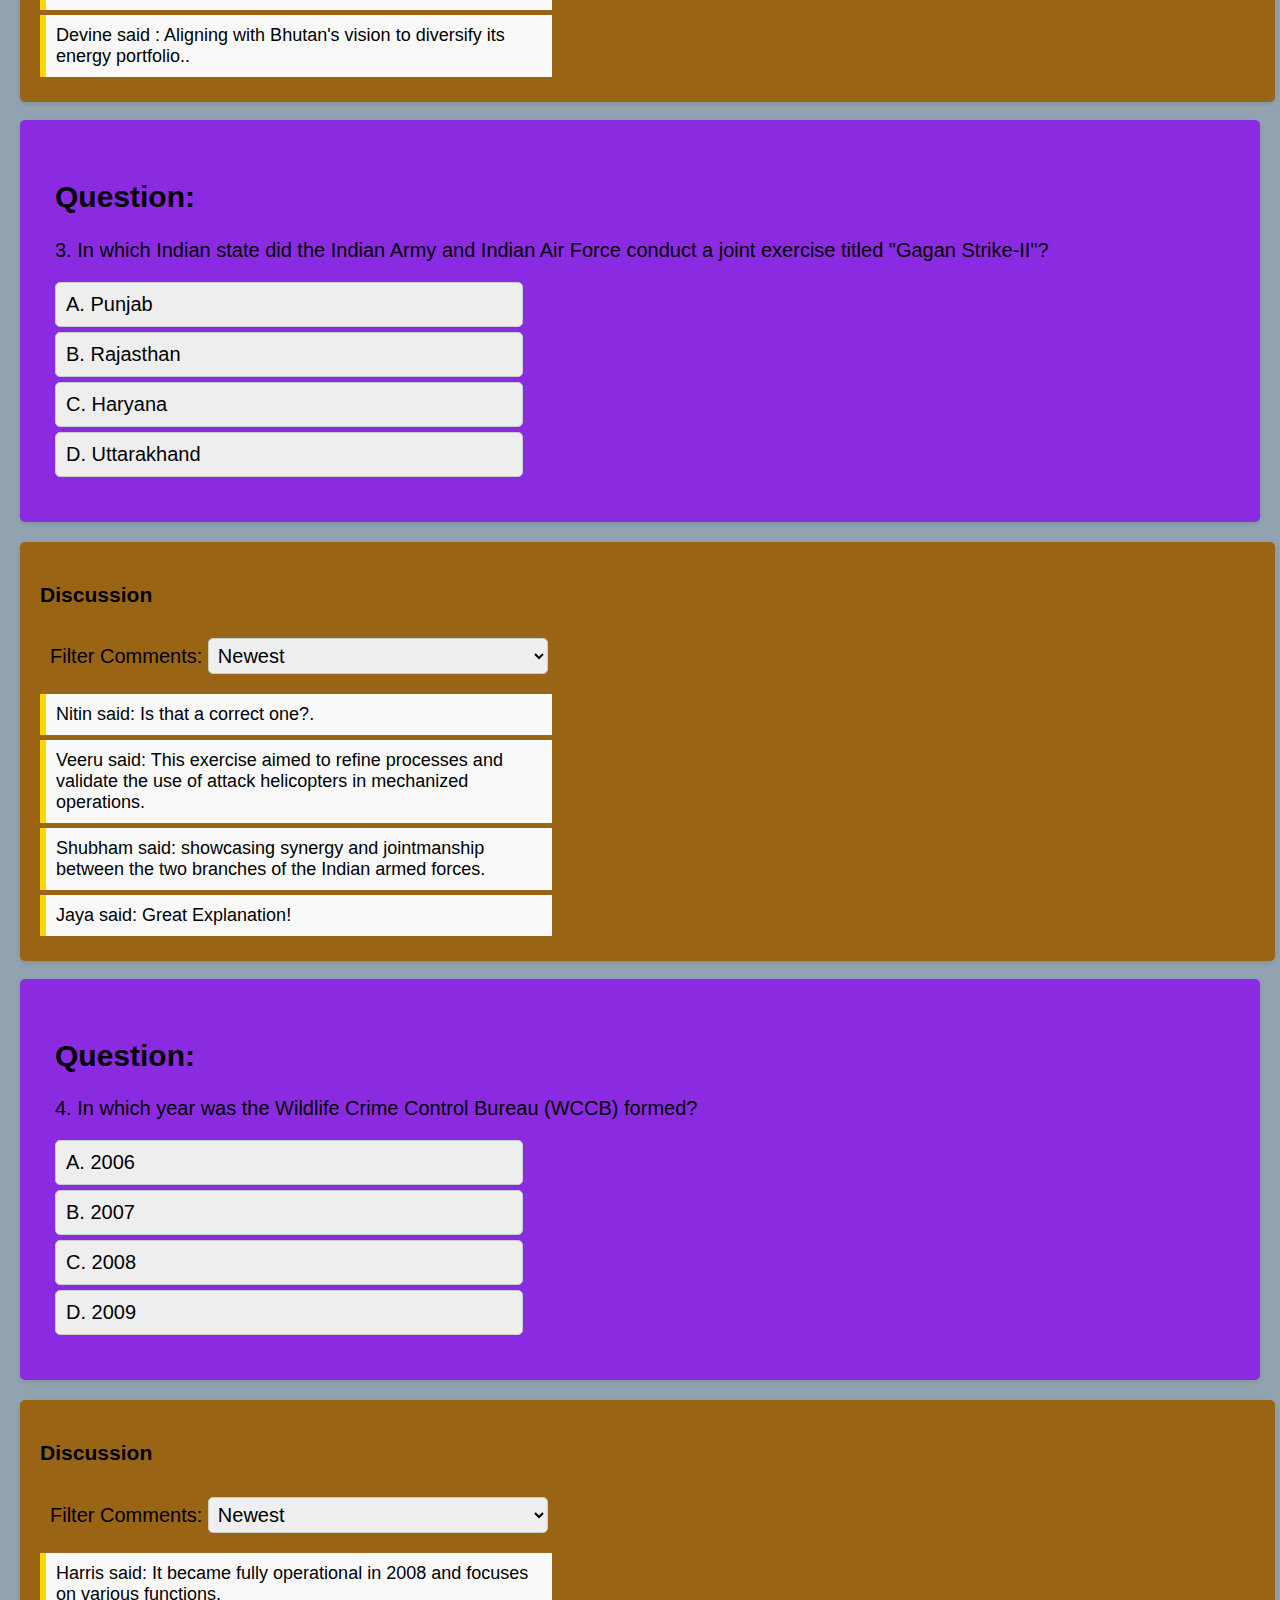
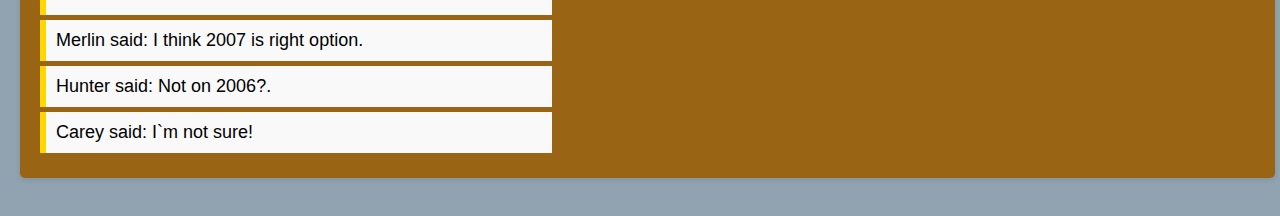
<file: Current affairs.html>
<!DOCTYPE html>
<html lang="en" class="dark-mode">
<head>
    <meta charset="UTF-8">
    <meta name="viewport" content="width=device-width, initial-scale=1.0">
    <title> Current Affairs- Quiz</title>
    <link href="https://fonts.googleapis.com/icon?family=Material+Icons" rel="stylesheet">
    <style>
        body {
            font-family: Arial, Helvetica, sans-serif;
            margin: 20px;
            background-color: #91a3b0;
        }
        .question {
            background: #8a2be2;
            padding: 35px;
            border-radius: 5px;
            box-shadow: 0 2px 5px rgba(0, 0, 0, 0.1);
            margin-bottom: 20px;
            font-size: 20px;
        }
        .options {
            margin: 10px 0;
            font-size: 20px;
        }
        .option {
            margin: 5px 0;
            cursor: pointer;
            padding: 10px;
            border: 1px solid #ccc;
            border-radius: 5px;
            background-color: #eee;
            display: flex;
            align-items: center;
            width: 40%; /* Make options full width */
            box-sizing: border-box; /* Include padding and border in width */
            font-size: 20px;
        }
        .option:hover {
            background-color: #21abcd;
        }

        .correct {
            background-color: #00ff00;
            border-color: #eee;
            width: 40%;
            font-size: 20px;
        }
        .wrong {
            background-color: #6f4e37;
            border-color: #f5c6cb;
            width: 40%;
            font-size: 20px;
        }
        .explanation {
            display: none;
            margin-top: 10px;
            padding: 10px;
            width: 40%;
            background-color: #eee;
            border-left: 6px solid #f36721;
            font-size: 20px;
        }
        .discussion {
            margin-top: 20px;
            /* margin: 10px; */
            background: #996515;
            width: 98%;
            padding: 20px;
            border-radius: 5px;
            box-shadow: 0 2px 5px rgba(0, 0, 0, 0.1);
            font-size: 18px;
        }

        .filter {
            margin-bottom: 10px;
            padding: 10px;
            width: 70%;
            font-size: 20px;
        }

        .filter select {
            padding: 5px;
            border-radius: 5px;
            border: 1px solid #ccc;
            width: 40%; /* Full width for the select */
            box-sizing: border-box; /* Include padding and border in width */
            font-size: 20px;
        }
        .comment {
            margin: 5px 0;
            padding: 10px;
            background-color: #f9f9f9;
            border-left: 6px solid #ffd700;
            width: 40%;
        }

        /* Responsive Styles */
        @media (max-width: 600px) {
            .question, .discussion {
                padding: 15px;
            }
            .option {
                font-size: 14px;
            }
        }
    </style>
</head>
<body>


    <div class="question">

        <h2>Question:</h2>

        <p>1. Who has transitioned to the CEO role at Zee Entertainment?  </p>   
      

        <div class="options">

        <div class="option" data-answer="correct"> A. Punit Goenka </div>
         <div class="option" data-answer="wrong"> B. Rajesh Kamat </div>        
         <div class="option" data-answer="wrong"> C.   Puneet Kinra</div>      
         <div class="option" data-answer="wrong">D. Subhash Chandra</div>
        </div>

        <div class="explanation" id="explanation">

            <strong>Explanation: Option A</strong><br>

            Punit Goenka has taken on the CEO role at Zee Entertainment, shifting from his previous position as Managing Director. This move aims to concentrate on operational objectives, strengthening the company's strategic direction. Concurrently, Mukund Galgali has been appointed as Deputy CEO, supporting Goenka in driving business growth. Goenka's reappointment as CEO for a five-year term, commencing January 1, 2025, is subject to shareholder approval at the upcoming Annual General Meeting on November 28. This leadership transition underscores Zee Entertainment's efforts to enhance its market presence and competitiveness.
        </div>
       </div>
   
    <div class="discussion">

        <h3>Discussion</h3>

        <div class="filter">

            <label for="filter">Filter Comments:</label>

            <select id="filter">

                <option value="newest">Newest</option>

                <option value="oldest">Oldest</option>

                <option value="most-detailed">Most Detailed</option>

            </select>
        </div>

        <div class="comment" data-date="2022-03-01" data-detail="5">Wilson  said: Is that a correct one?</div>
            
        <div class="comment" data-date="2023-09-15" data-detail="3">Tommy 
            said: Great Explanation!</div>
            
        <div class="comment" data-date="2023-04-12" data-detail="4">Watson
            said: I don`t think that is correct.</div>

        <div class="comment" data-date="2023-07-16" data-detail="2">
       Smith said:  Total income declined 18.93% to ₹2,034.4 crore during the quarter under review. </div>
      
        </div>
       <br>

    
     <div class="question">

        <h2>Question:</h2>

        <p>2.  Which Indian company has collaborated with Druk Green Power Corporation Ltd to develop a 5,000 MW green energy project in Bhutan?   </p>    

        <div class="options">
            <div class="option" data-answer="wrong"> Adani Green Energy </div>
             <div class="option" data-answer="wrong"> B.  Reliance Power </div>
            <div class="option" data-answer="correct"> C. Tata Power </div>
            <div class="option" data-answer="wrong">  D. JSW Energy</div>
        </div>

        <div class="explanation" id="explanation">
            <strong>Explanation:
                Option C
            </strong><br>
            Tata Power has partnered with Druk Green Power Corporation Ltd to develop at least 5,000 MW of clean energy generation capacity in Bhutan, harnessing the country's vast hydropower potential. This strategic collaboration contributes to regional energy security and sustainability, aligning with Bhutan's vision to diversify its energy portfolio. The project includes 4,500 MW of hydropower and 500 MW of solar power capacity, demonstrating Tata Power's commitment to renewable energy and sustainable development in the region. This partnership strengthens India-Bhutan energy cooperation and promotes eco-friendly growth.

        </div>
        </div>

        <div class="discussion">

        <h3>Discussion</h3>

        <div class="filter">

            <label for="filter">Filter Comments:</label>

            <select id="filter">

                <option value="newest">Newest</option>

                <option value="oldest">Oldest</option>
                
                <option value="most-detailed">Most Detailed</option>
            </select>
           </div>

          <div class="comment" data-date="2022-04-01" data-detail="5">Marcus kaushik: Is that a correct one? </div>

           <div class="comment" data-date="2023-02-15" data-detail="3">Mooney
            said: strategic collaboration contributes to regional energy security </div>

            <div class="comment" data-date="2023-04-10" data-detail="4">Perry said : Tata Power's commitment to renewable energy and sustainable development in the region</div>

            <div class="comment" data-date="2023-01-20" data-detail="2"> Devine said :  Aligning with Bhutan's vision to diversify its energy portfolio..   </div>

       </div>
       <br>


    <div class="question">

        <h2>Question:</h2>

        <p>3. In which Indian state did the Indian Army and Indian Air Force conduct a joint exercise titled "Gagan Strike-II"?
        </p>

        <div class="options">

            <div class="option" data-answer="correct"> A. Punjab</div>
            <div class="option" data-answer="wrong"> B.  Rajasthan </div>
            <div class="option" data-answer="wrong"> C.  Haryana </div>
            <div class="option" data-answer="wrong">D.  Uttarakhand</div>

        </div>

        <div class="explanation" id="explanation">

            <strong>Explanation:</strong><br>
            Option A
            The joint exercise "Gagan Strike-II" conducted by the Indian Army's Kharga Corps and the Indian Air Force (IAF) took place in Punjab. This exercise aimed to refine processes and validate the use of attack helicopters in mechanized operations, showcasing synergy and jointmanship between the two branches of the Indian armed forces.

        </div>

     </div>


     <div class="discussion">

        <h3>Discussion</h3>

        <div class="filter">

            <label for="filter">Filter Comments:</label>

            <select id="filter">

                <option value="newest">Newest</option>
                <option value="oldest">Oldest</option>
                <option value="most-detailed">Most Detailed</option>

            </select>

        </div>

        <div class="comment" data-date="2022-08-01" data-detail="5"> Nitin
            said: Is that a correct one?.</div>
            
        <div class="comment" data-date="2023-04-15" data-detail="3">Veeru
            said: This exercise aimed to refine processes and validate the use of attack helicopters in mechanized operations.  </div>

        <div class="comment" data-date="2023-09-10" data-detail="4">  Shubham
            said:  showcasing synergy and jointmanship between the two branches of the Indian armed forces.  </div>

        <div class="comment" data-date="2023-01-20" data-detail="2">Jaya said: Great Explanation! </div>

    </div>
    <br>


    <div class="question">

        <h2>Question:</h2>

        <p>4. In which year was the Wildlife Crime Control Bureau (WCCB) formed?   </p>
     

        <div class="options">

            <div class="option" data-answer="wrong"> A.  2006</div>
            <div class="option" data-answer="correct"> B.  2007</div>
            <div class="option" data-answer="wrong"> C.  2008</div>
            <div class="option" data-answer="wrong">D.  2009</div>

        </div>

        <div class="explanation" id="explanation">

            <strong>Explanation:</strong><br>
            Option B
            The Wildlife Crime Control Bureau (WCCB) was formed on June 6, 2007, under the Ministry of Environment, Forest and Climate Change. The WCCB is headquartered in New Delhi and plays a crucial role in combating organized wildlife crime in India. It became fully operational in 2008 and focuses on various functions such as data collection, advisory roles, and international cooperation to curb wildlife offences and prevent illegal trade.


        </div>
    </div>

    <div class="discussion">

        <h3>Discussion</h3>

        <div class="filter">

            <label for="filter">Filter Comments:</label>

            <select id="filter">

                <option value="newest">Newest</option>
                <option value="oldest">Oldest</option>
                <option value="most-detailed">Most Detailed</option>

            </select>
        </div>

        <div class="comment" data-date="2022-01-01" data-detail="5"> Harris said: It became fully operational in 2008 and focuses on various functions.   </div>

        <div class="comment" data-date="2023-02-15" data-detail="3"> Merlin
            said: I think 2007 is right option. </div>
 
        <div class="comment" data-date="2023-05-10" data-detail="4">Hunter
            said: Not on 2006?. </div>
  
        <div class="comment" data-date="2023-08-20" data-detail="2">Carey said: I`m not sure!  </div>

    </div>

    <br>
    <script>
        const questions = document.querySelectorAll('.question');
        const filterSelect = document.getElementById('filter');
        const comments = document.querySelectorAll('.comment');

        questions.forEach(question => {
            const options = question.querySelectorAll('.option');
            const explanation = question.querySelector('.explanation');

            options.forEach(option => {
                option.addEventListener('click', function() {
                    options.forEach(opt => {
                        opt.classList.remove('correct', 'wrong');
                    });
                    explanation.style.display = 'none';

                    if (this.dataset.answer === 'correct') {
                        this.classList.add('correct');
                    } else {
                        this.classList.add('wrong');
                        explanation.style.display = 'block';
                    }
                });
            });
        });

        filterSelect.addEventListener('change', function() {
            const selectedFilter = this.value;
            const commentsArray = Array.from(comments);

            if (selectedFilter === 'newest') {
                commentsArray.sort((a, b) => new Date(b.dataset.date) - new Date(a.dataset.date));
            } else if (selectedFilter === 'oldest') {
                commentsArray.sort((a, b) => new Date(a.dataset.date) - new Date(b.dataset.date));
            } else if (selectedFilter === 'most-detailed') {
                commentsArray.sort((a, b) => b.dataset.detail - a.dataset.detail);
            }

            const discussionDivs = document.querySelectorAll('.discussion');
            discussionDivs.forEach(discussionDiv => {
                discussionDiv.innerHTML = `<h3>Discussion</h3><div class="filter"><label for="filter">Filter Comments:</label><select id="filter"><option value="newest">Newest</option><option value="oldest">Oldest</option><option value="most-detailed">Most Detailed</option></select></div>`;
                const questionComments = commentsArray.filter(comment => comment.closest('.discussion') === discussionDiv);
                questionComments.forEach(comment => discussionDiv.appendChild(comment.cloneNode(true)));
            });
        });
    </script>
</body>
</html>
</file>
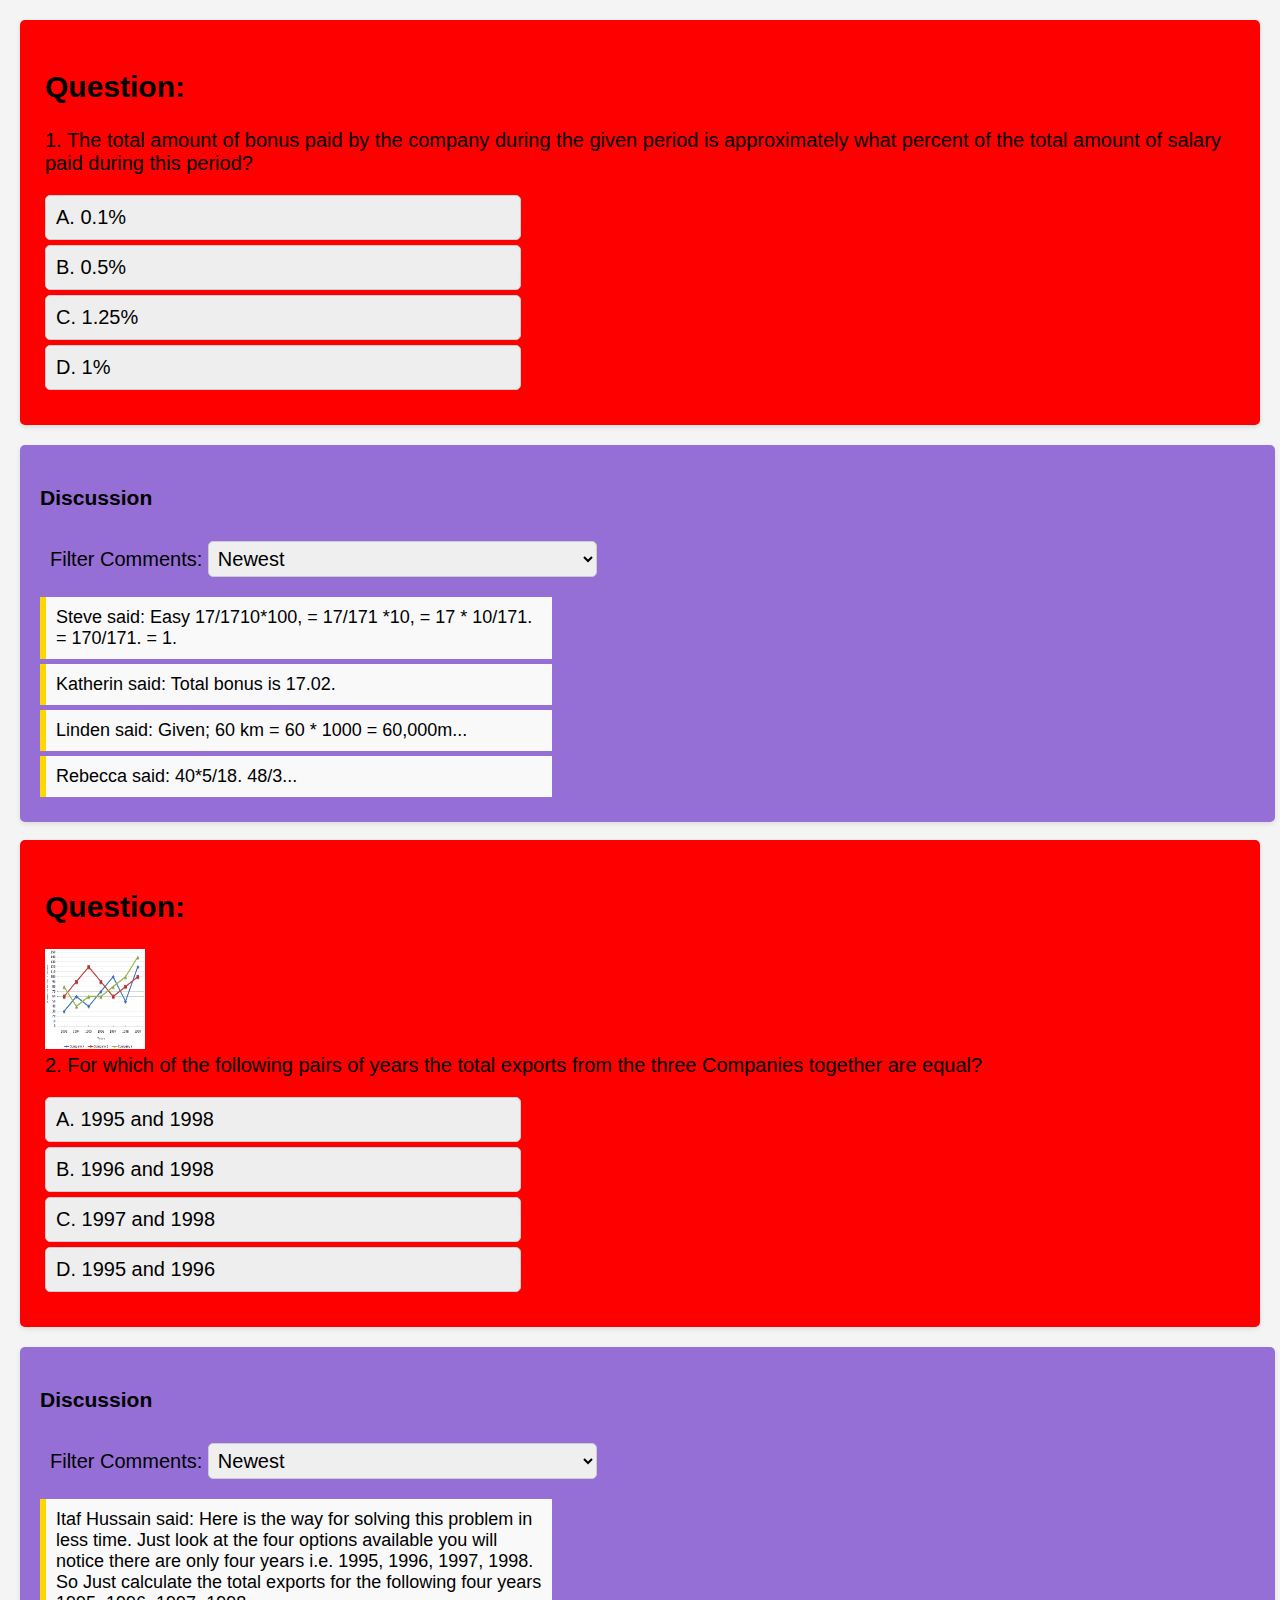
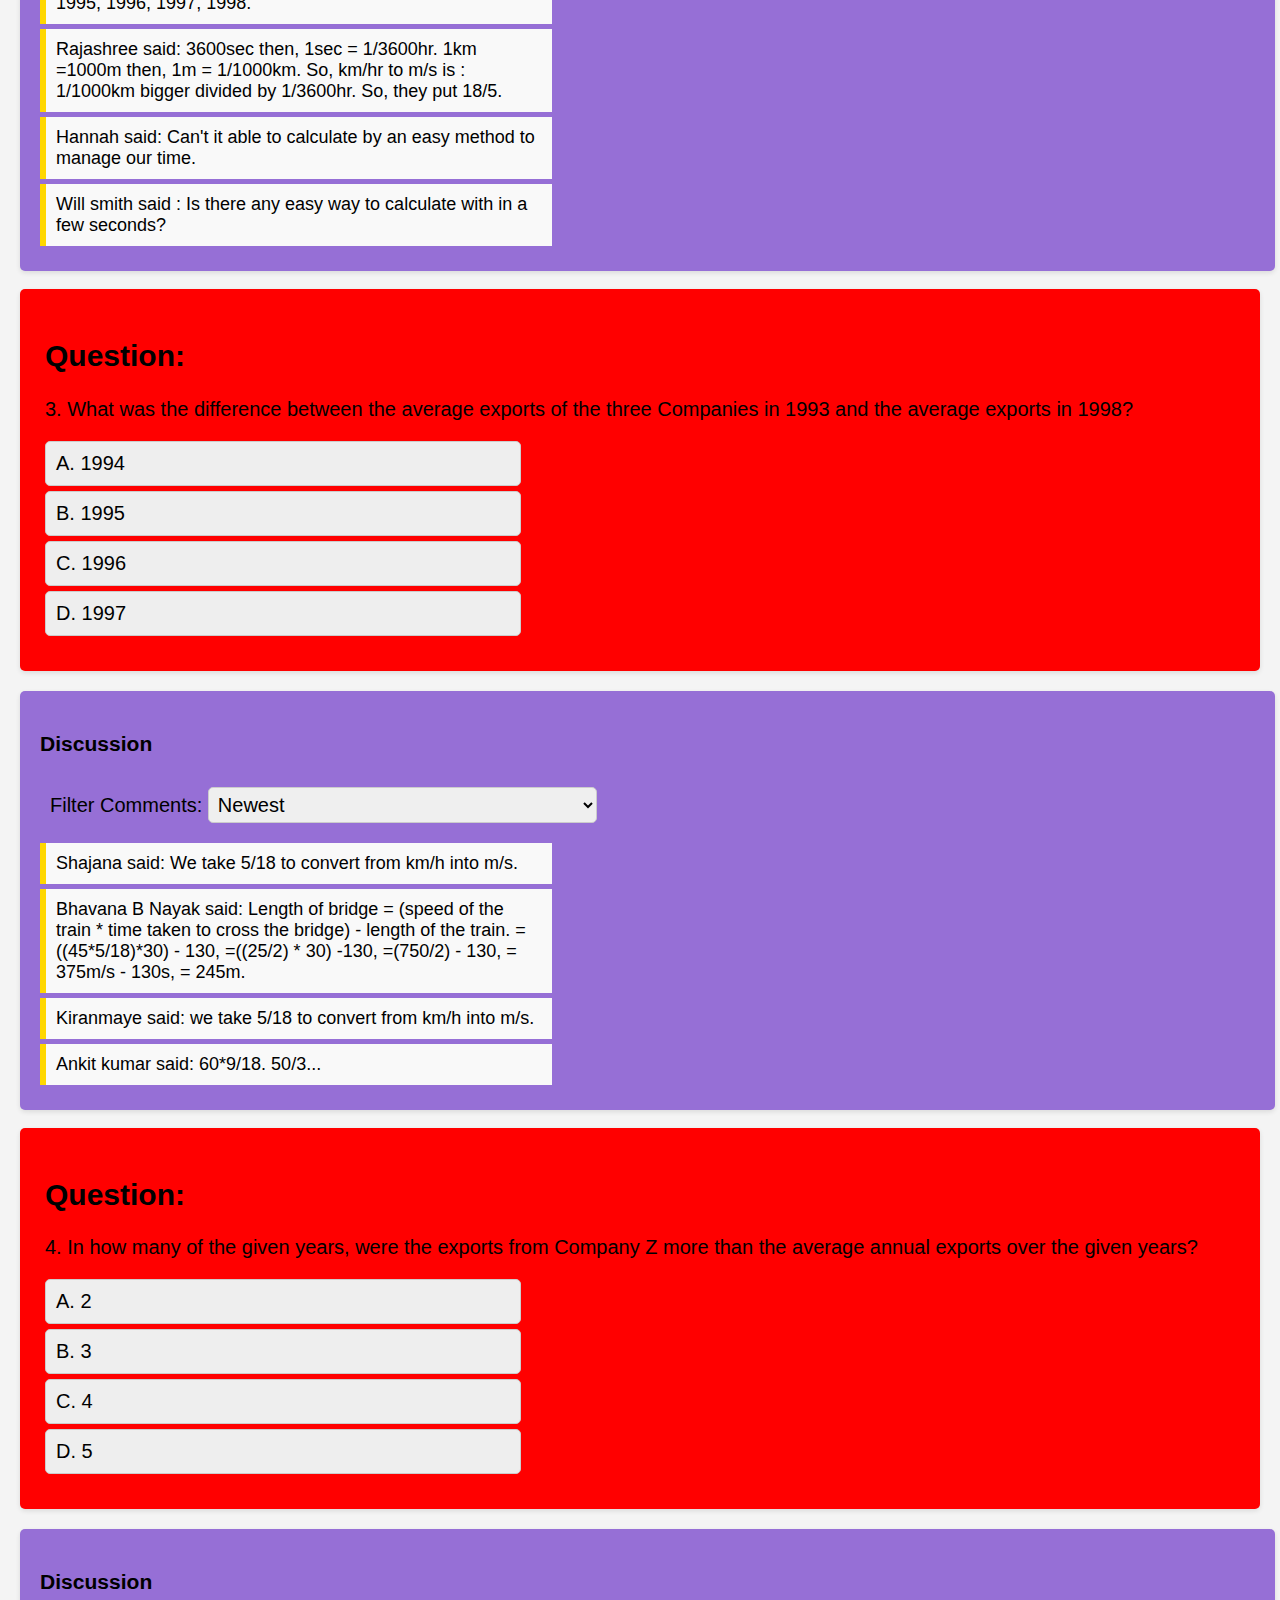
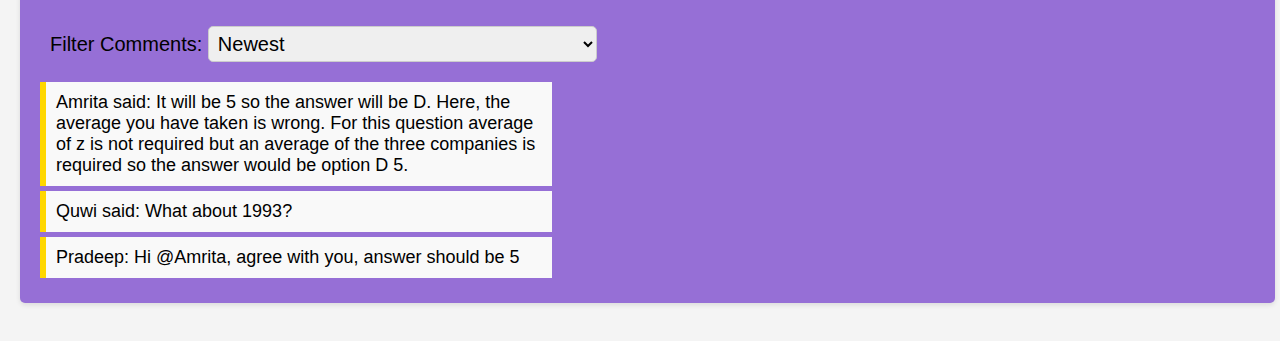
<file: Data Interpretation.html>
<!DOCTYPE html>
<html lang="en" class="dark-mode">
<head>
    <meta charset="UTF-8">
    <meta name="viewport" content="width=device-width, initial-scale=1.0">
    <title>Data Interpretation-Quiz </title>
    <link href="https://fonts.googleapis.com/icon?family=Material+Icons" rel="stylesheet">
    <style>
        body {
            font-family:Verdana, Geneva, Tahoma, sans-serif;
            margin: 20px;
            background-color: #f4f4f4;
        }

        .question {
            background: #FF0000;
            padding: 25px;
            border-radius: 5px;
            box-shadow: 0 2px 5px rgba(0, 0, 0, 0.1);
            margin-bottom: 10px;
            font-size: 20px;
            
        }

        .options {
            margin: 10px 0;
            font-size: 20px;
        }

        .option {
            margin: 5px 0;
            cursor: pointer;
            padding: 10px;
            border: 1px solid #ccc;
            border-radius: 5px;
            background-color: #eee;
            display: flex;
            align-items: center;
            width: 40%; /* Make options full width */
            box-sizing: border-box; /* Include padding and border in width */
            font-size: 20px;
        }

        .option:hover {
            background-color: #00FFFF;
        }

        .correct {
            background-color: #FFFF00;
            border-color: #c3e6cb;
            width: 40%;
            font-size: 20px;
        }

        .wrong {
            background-color: #0fc0fc;
            border-color: #f5c6cb;
            width: 40%;
            font-size: 20px;
        }

        .explanation {
            display: none;
            margin-top: 10px;
            padding: 10px;
            width: 40%;
            background-color: #eee;
            border-left: 6px solid #f36721;
            font-size: 20px;
            background-color: #ffff66;
        }

        .discussion {
            margin-top: 20px;
            /* margin: 10px; */
            background: #966fd6;
            width: 98%;
            padding: 20px;
            border-radius: 5px;
            box-shadow: 0 2px 5px rgba(0, 0, 0, 0.1);
            font-size: 18px;
        }

        .filter {
            padding: 10px;
            margin-bottom: 10px;
            width: 80%;
            font-size: 20px;
        }

        .filter select {
            padding: 5px;
            border-radius: 5px;
            border: 1px solid #ccc;
            width: 40%; /* Full width for the select */
            box-sizing: border-box; /* Include padding and border in width */
            font-size: 20px;
        }
        .comment {
            margin: 5px 0;
            padding: 10px;
            background-color: #f9f9f9;
            border-left: 6px solid #ffd700;
            width: 40%;
        }

        /* Responsive Styles */
        @media (max-width: 600px) {
            .question, .discussion {
                padding: 15px;
            }
            .option {
                font-size: 14px;
            }
        }
    </style>
</head>
<body>


    <div class="question">

        <h2>Question:</h2>

        <p>1. The total amount of bonus paid by the company during the given period is approximately what percent of the total amount of salary paid during this period?</p>

        <div class="options">

            <div class="option" data-answer="wrong"> A.  0.1% </div>
            <div class="option" data-answer="wrong"> B.  0.5% </div>
            <div class="option" data-answer="wrong"> C.  1.25% </div>
            <div class="option" data-answer="correct">D.  1% </div>
        </div>
        <div class="explanation" id="explanation">

            <strong>Explanation:</strong><br>
            Answer: Option D

            Required percentage	
            =	[	(3.00 + 2.52 + 3.84 + 3.68 + 3.96)	x 100	]	%
            (288 + 342 + 324 + 336 + 420)
            =	[	17	x 100	]	%
            1710
            ~= 1%.

        </div>
    </div>

    <div class="discussion">

        <h3>Discussion</h3>

        <div class="filter">

            <label for="filter">Filter Comments:</label>

            <select id="filter">

                <option value="newest">Newest</option>

                <option value="oldest">Oldest</option>

                <option value="most-detailed">Most Detailed</option>

            </select>
        </div>

        <div class="comment" data-date="2022-01-01" data-detail="5"> Steve
            said:
             
             Easy
            17/1710*100,
            = 17/171 *10,
            = 17 * 10/171.
            = 170/171.
            = 1.</div>

        <div class="comment" data-date="2023-04-18" data-detail="3">Katherin said:  Total bonus is 17.02.</div>

        <div class="comment" data-date="2023-02-13" data-detail="4">Linden  said: Given; 60 km = 60 * 1000 = 60,000m...</div>

        <div class="comment" data-date="2023-10-16" data-detail="2">Rebecca said:  40*5/18. 48/3...</div>

      </div>
       <br>

    
    <div class="question">

        <h2>Question:</h2>

        <p> <img src="15-3-1-1.png" alt="" width="100" height="100">
            <br>    
            
           2. For which of the following pairs of years the total exports from the three Companies together are equal?     </p>
        
        <div class="options">

            <div class="option" data-answer="wrong">  A.  1995 and 1998</div>
            <div class="option" data-answer="wrong">  B.  1996 and 1998</div>
            <div class="option" data-answer="wrong">  C.  1997 and 1998</div>
            <div class="option" data-answer="correct"> D.  1995 and 1996 </div>
            
        </div>

        <div class="explanation" id="explanation">

            <strong>Explanation:</strong><br>
            
            Answer: Option D
            Explanation:
            Total exports of the three Companies X, Y and Z together, during various years are:
            
            In 1993 = Rs. (30 + 80 + 60) crores = Rs. 170 crores.  In 1994 = Rs. (60 + 40 + 90) crores = Rs. 190 crores.     In 1995 = Rs. (40 + 60 + 120) crores = Rs. 220 crores.    In 1996 = Rs. (70 + 60 + 90) crores = Rs. 220 crores.  In 1997 = Rs. (100 + 80 + 60) crores = Rs. 240 crores.  In 1998 = Rs. (50 + 100 + 80) crores = Rs. 230 crores. In 1999 = Rs. (120 + 140 + 100) crores = Rs. 360 crores.  Clearly, the total exports of the three Companies X, Y and Z together are same during the years 1995 and 1996.          
        
        </div>
        </div>

        <div class="discussion">

        <h3>Discussion</h3>

        <div class="filter">

            <label for="filter">Filter Comments:</label>

            <select id="filter">

                <option value="newest">Newest</option>
                <option value="oldest">Oldest</option>
                <option value="most-detailed">Most Detailed</option>
            </select>
        </div>

        <div class="comment" data-date="2022-02-01" data-detail="5">Itaf Hussain
            said:  Here is the way for solving this problem in less time. Just look at the four options available you will notice there are  only four years i.e. 1995, 1996, 1997, 1998. So Just calculate the total exports for the following four years 1995, 1996, 1997, 1998.      </div>        
       

        <div class="comment" data-date="2023-05-15" data-detail="3">Rajashree
            said: 3600sec then, 1sec = 1/3600hr. 1km =1000m then, 1m = 1/1000km. So, km/hr to m/s is : 1/1000km bigger divided by 1/3600hr.
            So, they put 18/5.</div>            

        <div class="comment" data-date="2023-09-10" data-detail="4"> Hannah
            said:  Can't it able to calculate by an easy method to manage our time.     </div>

        <div class="comment" data-date="2023-08-20" data-detail="2"> Will smith said : Is there any easy way to calculate with in a few seconds?  </div>

       </div>
       <br>


    <div class="question">

        <h2>Question:</h2>

        <p>3. What was the difference between the average exports of the three Companies in 1993 and the average exports in 1998? </p>
        

        <div class="options">

            <div class="option" data-answer="wrong"> A. 1994 </div>
            <div class="option" data-answer="wrong"> B. 1995 </div>
            <div class="option" data-answer="correct"> C. 1996 </div>
            <div class="option" data-answer="wrong"> D. 1997 </div>

        </div>

        <div class="explanation" id="explanation">

            <strong>Explanation:</strong><br>

            The difference between the exports from the Companies X and Y during the various years are: In 1993 = Rs. (80 - 30) crores = Rs. 50 crores.  In 1994 = Rs. (60 - 40) crores = Rs. 20 crores. In 1995 = Rs. (60 - 40) crores = Rs. 20 crores.  In 1996 = Rs. (70 - 60) crores = Rs. 10 crores.  In 1997 = Rs. (100 - 80) crores = Rs. 20 crores.   In 1998 = Rs. (100 - 50) crores = Rs. 50 crores.          In 1999 = Rs. (140 - 120) crores = Rs. 20 crores.             Clearly, the difference is minimum in the year 1996.


        <!-- <a href="https://youtu.be/M_d8WufJWKc" target="_blank" rel="noopener">Watch Video Explanation</a> -->

        <!-- <a href="https://youtu.be/M_d8WufJWKc" target="_blank">Watch Video Explanation</a> -->

        </div>

    </div>

    <div class="discussion">

        <h3>Discussion</h3>

        <div class="filter">

            <label for="filter">Filter Comments:</label>

            <select id="filter">

                <option value="newest">Newest</option>
                <option value="oldest">Oldest</option>
                <option value="most-detailed">Most Detailed</option>

            </select>

        </div>

        <div class="comment" data-date="2022-08-01" data-detail="5">Shajana said: We take 5/18 to convert from km/h into m/s.     </div>

        <div class="comment" data-date="2023-04-15" data-detail="3">Bhavana B   Nayak said: Length of bridge = (speed of the train * time taken to cross the bridge) - length of the train.
            = ((45*5/18)*30) - 130,
            =((25/2) * 30) -130,
            =(750/2) - 130,
            = 375m/s - 130s,
            = 245m.   </div>
        

        <div class="comment" data-date="2023-09-10" data-detail="4">  Kiranmaye
            said:
       
           we take 5/18 to convert from km/h into m/s. </div>

          <div class="comment" data-date="2023-01-20" data-detail="2">Ankit kumar said: 60*9/18. 50/3...</div>

        </div>
        <br>
    

       <div class="question">

        <h2>Question:</h2>

        <p>4. In how many of the given years, were the exports from Company Z more than the average annual exports over the given years?  </p>
       

        <div class="options">

            <div class="option" data-answer="wrong"> A.  2 </div>
            <div class="option" data-answer="wrong"> B.  3 </div>
            <div class="option" data-answer="correct">C. 4  </div>
            <div class="option" data-answer="wrong"> D.  5 </div>

         </div>

         <div class="explanation" id="explanation">

            <strong>Explanation:</strong><br>

            Average annual exports of Company Z during the given period. =	1	x (60 + 90 + 120 + 90 + 60 + 80 + 100). 7
            = Rs.	(	600/7)	crores
            = Rs. 85.71 crores. From the analysis of graph the exports of Company Z are more than the average annual exports of Company Z (i.e., Rs. 85.71 crores) during the years 1994, 1995, 1996 and 1999, i.e., during 4 of the given years.

        </div>
        </div>

        <div class="discussion">

        <h3>Discussion</h3>

        <div class="filter">

            <label for="filter">Filter Comments:</label>

            <select id="filter">

                <option value="newest">Newest</option>
                <option value="oldest">Oldest</option>
                <option value="most-detailed">Most Detailed</option>

            </select> </div>
        

        <div class="comment" data-date="2022-01-01" data-detail="5"> Amrita
            said: It will be 5 so the answer will be D. Here, the average you have taken is wrong. For this question average of z is not required but an average of the three companies is required so the answer would be option D 5. </div>
   
        <div class="comment" data-date="2023-05-10" data-detail="4">Quwi
            said: What about 1993?</div>

         <div class="comment" data-date="2023-08-20" data-detail="2">Pradeep:  Hi @Amrita, agree with you, answer should be 5</div>

         </div>

    <br>
    <script>
        const questions = document.querySelectorAll('.question');
        const filterSelect = document.getElementById('filter');
        const comments = document.querySelectorAll('.comment');

        questions.forEach(question => {
            const options = question.querySelectorAll('.option');
            const explanation = question.querySelector('.explanation');

            options.forEach(option => {
                option.addEventListener('click', function() {
                    options.forEach(opt => {
                        opt.classList.remove('correct', 'wrong');
                    });
                    explanation.style.display = 'none';

                    if (this.dataset.answer === 'correct') {
                        this.classList.add('correct');
                    } else {
                        this.classList.add('wrong');
                        explanation.style.display = 'block';
                    }
                });
            });
        });

        filterSelect.addEventListener('change', function() {
            const selectedFilter = this.value;
            const commentsArray = Array.from(comments);

            if (selectedFilter === 'newest') {
                commentsArray.sort((a, b) => new Date(b.dataset.date) - new Date(a.dataset.date));
            } else if (selectedFilter === 'oldest') {
                commentsArray.sort((a, b) => new Date(a.dataset.date) - new Date(b.dataset.date));
            } else if (selectedFilter === 'most-detailed') {
                commentsArray.sort((a, b) => b.dataset.detail - a.dataset.detail);
            }

            const discussionDivs = document.querySelectorAll('.discussion');
            discussionDivs.forEach(discussionDiv => {
                discussionDiv.innerHTML = `<h3>Discussion</h3><div class="filter"><label for="filter">Filter Comments:</label><select id="filter"><option value="newest">Newest</option><option value="oldest">Oldest</option><option value="most-detailed">Most Detailed</option></select></div>`;
                const questionComments = commentsArray.filter(comment => comment.closest('.discussion') === discussionDiv);
                questionComments.forEach(comment => discussionDiv.appendChild(comment.cloneNode(true)));
            });
        });
    </script>
</body>
</html>
</file>
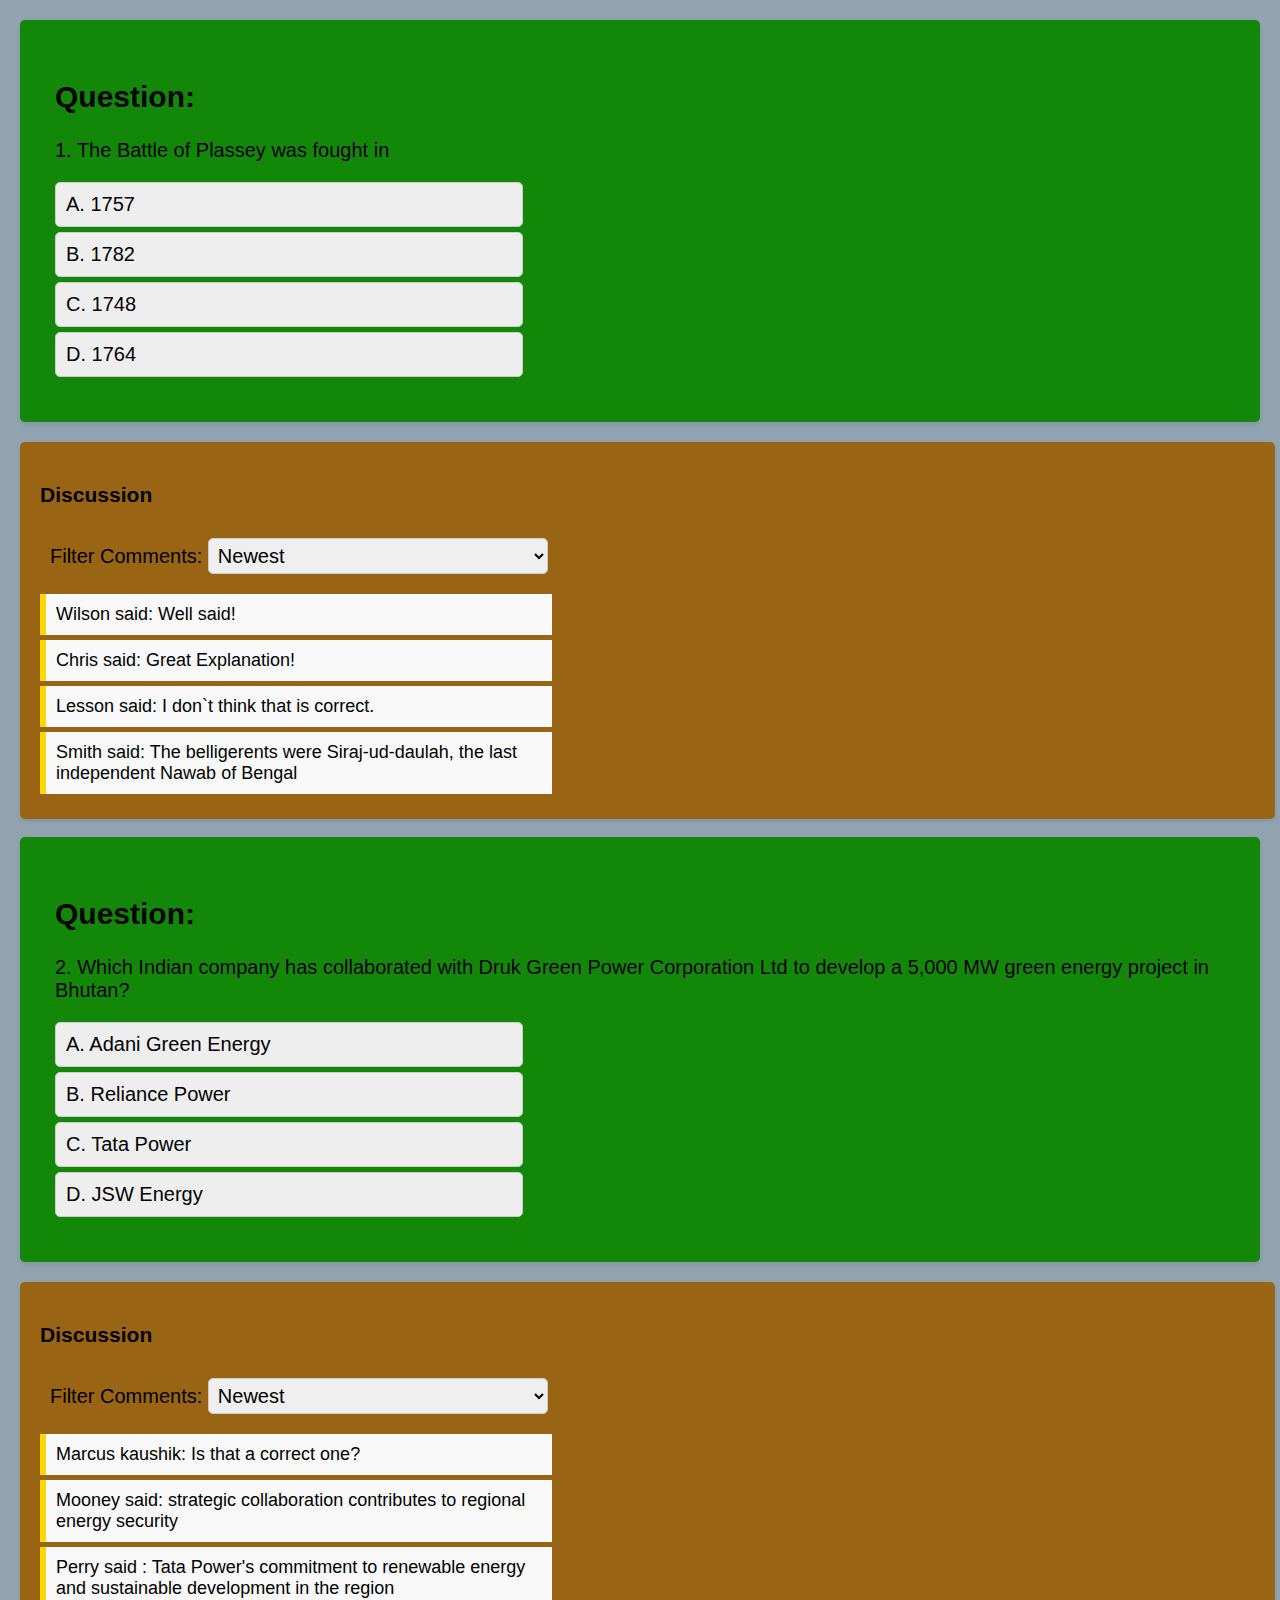
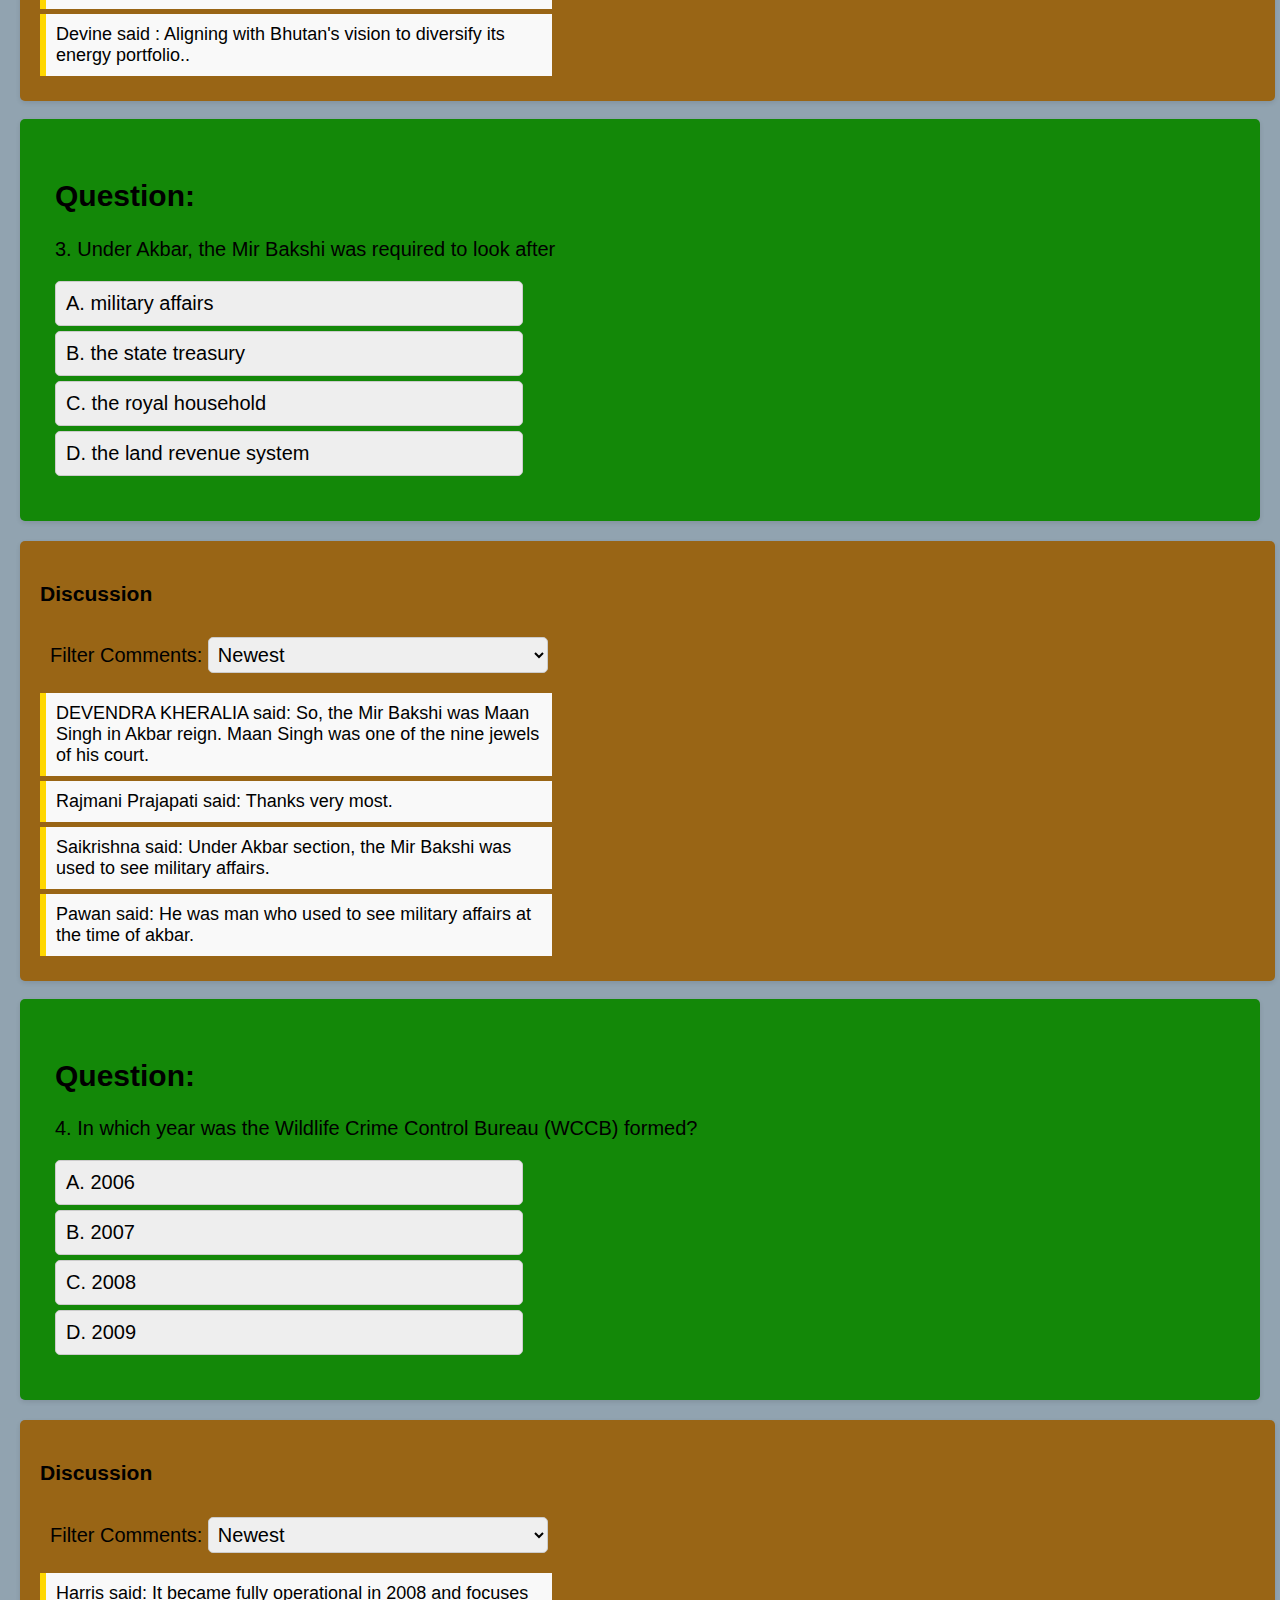
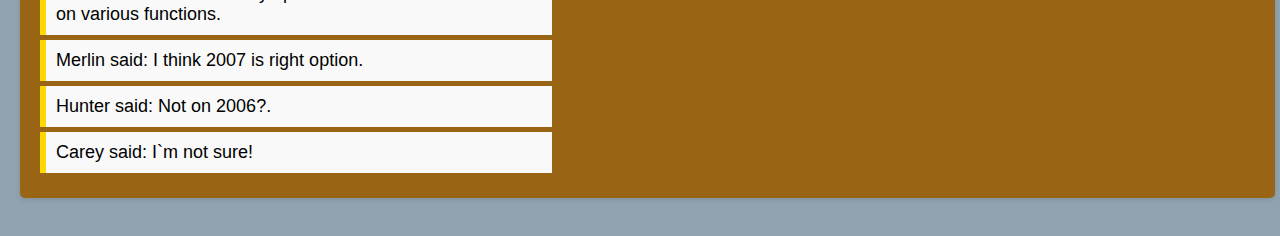
<file: General Knowledge.html>
<!DOCTYPE html>
<html lang="en" class="dark-mode">
<head>
    <meta charset="UTF-8">
    <meta name="viewport" content="width=device-width, initial-scale=1.0">
    <title> Current Affairs- Quiz</title>
    <link href="https://fonts.googleapis.com/icon?family=Material+Icons" rel="stylesheet">
    <style>
        body {
            font-family: Arial, Helvetica, sans-serif;
            margin: 20px;
            background-color: #91a3b0;
        }
        .question {
            background: #138808;
            padding: 35px;
            border-radius: 5px;
            box-shadow: 0 2px 5px rgba(0, 0, 0, 0.1);
            margin-bottom: 20px;
            font-size: 20px;
        }
        .options {
            margin: 10px 0;
            font-size: 20px;
        }
        .option {
            margin: 5px 0;
            cursor: pointer;
            padding: 10px;
            border: 1px solid #ccc;
            border-radius: 5px;
            background-color: #eee;
            display: flex;
            align-items: center;
            width: 40%; /* Make options full width */
            box-sizing: border-box; /* Include padding and border in width */
            font-size: 20px;
        }
        .option:hover {
            background-color: #fe4eda;
        }

        .correct {
            background-color: #1fcecb;
            border-color: #eee;
            width: 40%;
            font-size: 20px;
        }
        .wrong {
            background-color: #ff6700;
            border-color: #f5c6cb;
            width: 40%;
            font-size: 20px;
        }
        .explanation {
            display: none;
            margin-top: 10px;
            padding: 10px;
            width: 40%;
            background-color: #eee;
            border-left: 6px solid #f36721;
            font-size: 20px;
        }
        .discussion {
            margin-top: 20px;
            /* margin: 10px; */
            background: #996515;
            width: 98%;
            padding: 20px;
            border-radius: 5px;
            box-shadow: 0 2px 5px rgba(0, 0, 0, 0.1);
            font-size: 18px;
        }

        .filter {
            margin-bottom: 10px;
            padding: 10px;
            width: 70%;
            font-size: 20px;
        }

        .filter select {
            padding: 5px;
            border-radius: 5px;
            border: 1px solid #ccc;
            width: 40%; /* Full width for the select */
            box-sizing: border-box; /* Include padding and border in width */
            font-size: 20px;
        }
        .comment {
            margin: 5px 0;
            padding: 10px;
            background-color: #f9f9f9;
            border-left: 6px solid #ffd700;
            width: 40%;
        }

        /* Responsive Styles */
        @media (max-width: 600px) {
            .question, .discussion {
                padding: 15px;
            }
            .option {
                font-size: 14px;
            }
        }
    </style>
</head>
<body>


    <div class="question">

        <h2>Question:</h2>

        <p>1. The Battle of Plassey was fought in    </p>   

        <div class="options">

        <div class="option" data-answer="correct"> A. 1757</div>
         <div class="option" data-answer="wrong"> B. 1782</div>        
         <div class="option" data-answer="wrong"> C.  1748</div>      
         <div class="option" data-answer="wrong">D. 1764</div>
        </div>

        <div class="explanation" id="explanation">

            <strong>Explanation: Option A</strong><br>

            The Battle of Plassey, 23 June 1757, was a decisive British East India Company victory over the Nawab of Bengal and his French allies, establishing Company rule in South Asia which expanded over much of the Indies for the next 190 years. The battle took place at Palashi, Bengal, on the river banks of the Bhagirathi River, about 150 km north of Calcutta, near Murshidabad, then capital of undivided Bengal. The belligerents were Siraj-ud-daulah, the last independent Nawab of Bengal, and the British East India Company.

        </div>
       </div>
   
    <div class="discussion">

        <h3>Discussion</h3>

        <div class="filter">

            <label for="filter">Filter Comments:</label>

            <select id="filter">

                <option value="newest">Newest</option>

                <option value="oldest">Oldest</option>

                <option value="most-detailed">Most Detailed</option>

            </select>
        </div>

        <div class="comment" data-date="2022-03-01" data-detail="5">Wilson  said: Well said!</div>
            
        <div class="comment" data-date="2023-09-15" data-detail="3">Chris 
            said: Great Explanation!</div>
            
        <div class="comment" data-date="2023-04-12" data-detail="4">Lesson
            said: I don`t think that is correct.</div>

        <div class="comment" data-date="2023-07-16" data-detail="2">
       Smith said:  The belligerents were Siraj-ud-daulah, the last independent Nawab of Bengal</div>
      
        </div>
       <br>

    
     <div class="question">

        <h2>Question:</h2>

        <p>2.  Which Indian company has collaborated with Druk Green Power Corporation Ltd to develop a 5,000 MW green energy project in Bhutan?   </p>    

        <div class="options">
            <div class="option" data-answer="wrong"> A. Adani Green Energy </div>
             <div class="option" data-answer="wrong"> B.  Reliance Power </div>
            <div class="option" data-answer="correct"> C. Tata Power </div>
            <div class="option" data-answer="wrong">  D. JSW Energy</div>
        </div>

        <div class="explanation" id="explanation">
            <strong>Explanation:
                Option C
            </strong><br>
            Tata Power has partnered with Druk Green Power Corporation Ltd to develop at least 5,000 MW of clean energy generation capacity in Bhutan, harnessing the country's vast hydropower potential. This strategic collaboration contributes to regional energy security and sustainability, aligning with Bhutan's vision to diversify its energy portfolio. The project includes 4,500 MW of hydropower and 500 MW of solar power capacity, demonstrating Tata Power's commitment to renewable energy and sustainable development in the region. This partnership strengthens India-Bhutan energy cooperation and promotes eco-friendly growth.

        </div>
        </div>

        <div class="discussion">

        <h3>Discussion</h3>

        <div class="filter">

            <label for="filter">Filter Comments:</label>

            <select id="filter">

                <option value="newest">Newest</option>

                <option value="oldest">Oldest</option>
                
                <option value="most-detailed">Most Detailed</option>
            </select>
           </div>

          <div class="comment" data-date="2022-04-01" data-detail="5">Marcus kaushik: Is that a correct one? </div>

           <div class="comment" data-date="2023-02-15" data-detail="3">Mooney
            said: strategic collaboration contributes to regional energy security </div>

            <div class="comment" data-date="2023-04-10" data-detail="4">Perry said : Tata Power's commitment to renewable energy and sustainable development in the region</div>

            <div class="comment" data-date="2023-01-20" data-detail="2"> Devine said :  Aligning with Bhutan's vision to diversify its energy portfolio..   </div>

       </div>
       <br>


    <div class="question">

        <h2>Question:</h2>

        <p>3. Under Akbar, the Mir Bakshi was required to look after
      </p>

        <div class="options">

            <div class="option" data-answer="correct"> A. military affairs
            </div>
            <div class="option" data-answer="wrong"> B.  the state treasury </div>
            <div class="option" data-answer="wrong"> C.  
                the royal household </div>
            <div class="option" data-answer="wrong">D.  the land revenue system</div>

        </div>

        <div class="explanation" id="explanation">

            <strong>Explanation:</strong><br>
            Option A
            The head of the military was called the Mir Bakshi, appointed from among the leading nobles of the court. The Mir Bakshi was in charge of intelligence gathering, and also made recommendations to the emperor for military appointments and promotions.

        </div>

     </div>


     <div class="discussion">

        <h3>Discussion</h3>

        <div class="filter">

            <label for="filter">Filter Comments:</label>

            <select id="filter">

                <option value="newest">Newest</option>
                <option value="oldest">Oldest</option>
                <option value="most-detailed">Most Detailed</option>

            </select>

        </div>

        <div class="comment" data-date="2022-08-01" data-detail="5"> DEVENDRA KHERALIA said: So, the Mir Bakshi was Maan Singh in Akbar reign. Maan Singh was one of the nine jewels of his court.        
        </div>
            
        <div class="comment" data-date="2023-04-15" data-detail="3">Rajmani Prajapati said: Thanks very most.
        </div>

        <div class="comment" data-date="2023-09-10" data-detail="4">  Saikrishna
            said:  Under Akbar section, the Mir Bakshi was used to see military affairs.    </div>

        <div class="comment" data-date="2023-01-20" data-detail="2">Pawan said: He was man who used to see military affairs at the time of akbar.   </div>

    </div>
    <br>


    <div class="question">

        <h2>Question:</h2>

        <p>4. In which year was the Wildlife Crime Control Bureau (WCCB) formed?   </p>
     

        <div class="options">

            <div class="option" data-answer="wrong"> A.  2006</div>
            <div class="option" data-answer="correct"> B.  2007</div>
            <div class="option" data-answer="wrong"> C.  2008</div>
            <div class="option" data-answer="wrong">D.  2009</div>

        </div>

        <div class="explanation" id="explanation">

            <strong>Explanation:</strong><br>
            Option B
            The Wildlife Crime Control Bureau (WCCB) was formed on June 6, 2007, under the Ministry of Environment, Forest and Climate Change. The WCCB is headquartered in New Delhi and plays a crucial role in combating organized wildlife crime in India. It became fully operational in 2008 and focuses on various functions such as data collection, advisory roles, and international cooperation to curb wildlife offences and prevent illegal trade.


        </div>
    </div>

    <div class="discussion">

        <h3>Discussion</h3>

        <div class="filter">

            <label for="filter">Filter Comments:</label>

            <select id="filter">

                <option value="newest">Newest</option>
                <option value="oldest">Oldest</option>
                <option value="most-detailed">Most Detailed</option>

            </select>
        </div>

        <div class="comment" data-date="2022-01-01" data-detail="5"> Harris said: It became fully operational in 2008 and focuses on various functions.   </div>

        <div class="comment" data-date="2023-02-15" data-detail="3"> Merlin
            said: I think 2007 is right option. </div>
 
        <div class="comment" data-date="2023-05-10" data-detail="4">Hunter
            said: Not on 2006?. </div>
  
        <div class="comment" data-date="2023-08-20" data-detail="2">Carey said: I`m not sure!  </div>

    </div>

    <br>
    <script>
        const questions = document.querySelectorAll('.question');
        const filterSelect = document.getElementById('filter');
        const comments = document.querySelectorAll('.comment');

        questions.forEach(question => {
            const options = question.querySelectorAll('.option');
            const explanation = question.querySelector('.explanation');

            options.forEach(option => {
                option.addEventListener('click', function() {
                    options.forEach(opt => {
                        opt.classList.remove('correct', 'wrong');
                    });
                    explanation.style.display = 'none';

                    if (this.dataset.answer === 'correct') {
                        this.classList.add('correct');
                    } else {
                        this.classList.add('wrong');
                        explanation.style.display = 'block';
                    }
                });
            });
        });

        filterSelect.addEventListener('change', function() {
            const selectedFilter = this.value;
            const commentsArray = Array.from(comments);

            if (selectedFilter === 'newest') {
                commentsArray.sort((a, b) => new Date(b.dataset.date) - new Date(a.dataset.date));
            } else if (selectedFilter === 'oldest') {
                commentsArray.sort((a, b) => new Date(a.dataset.date) - new Date(b.dataset.date));
            } else if (selectedFilter === 'most-detailed') {
                commentsArray.sort((a, b) => b.dataset.detail - a.dataset.detail);
            }

            const discussionDivs = document.querySelectorAll('.discussion');
            discussionDivs.forEach(discussionDiv => {
                discussionDiv.innerHTML = `<h3>Discussion</h3><div class="filter"><label for="filter">Filter Comments:</label><select id="filter"><option value="newest">Newest</option><option value="oldest">Oldest</option><option value="most-detailed">Most Detailed</option></select></div>`;
                const questionComments = commentsArray.filter(comment => comment.closest('.discussion') === discussionDiv);
                questionComments.forEach(comment => discussionDiv.appendChild(comment.cloneNode(true)));
            });
        });
    </script>
</body>
</html>
</file>
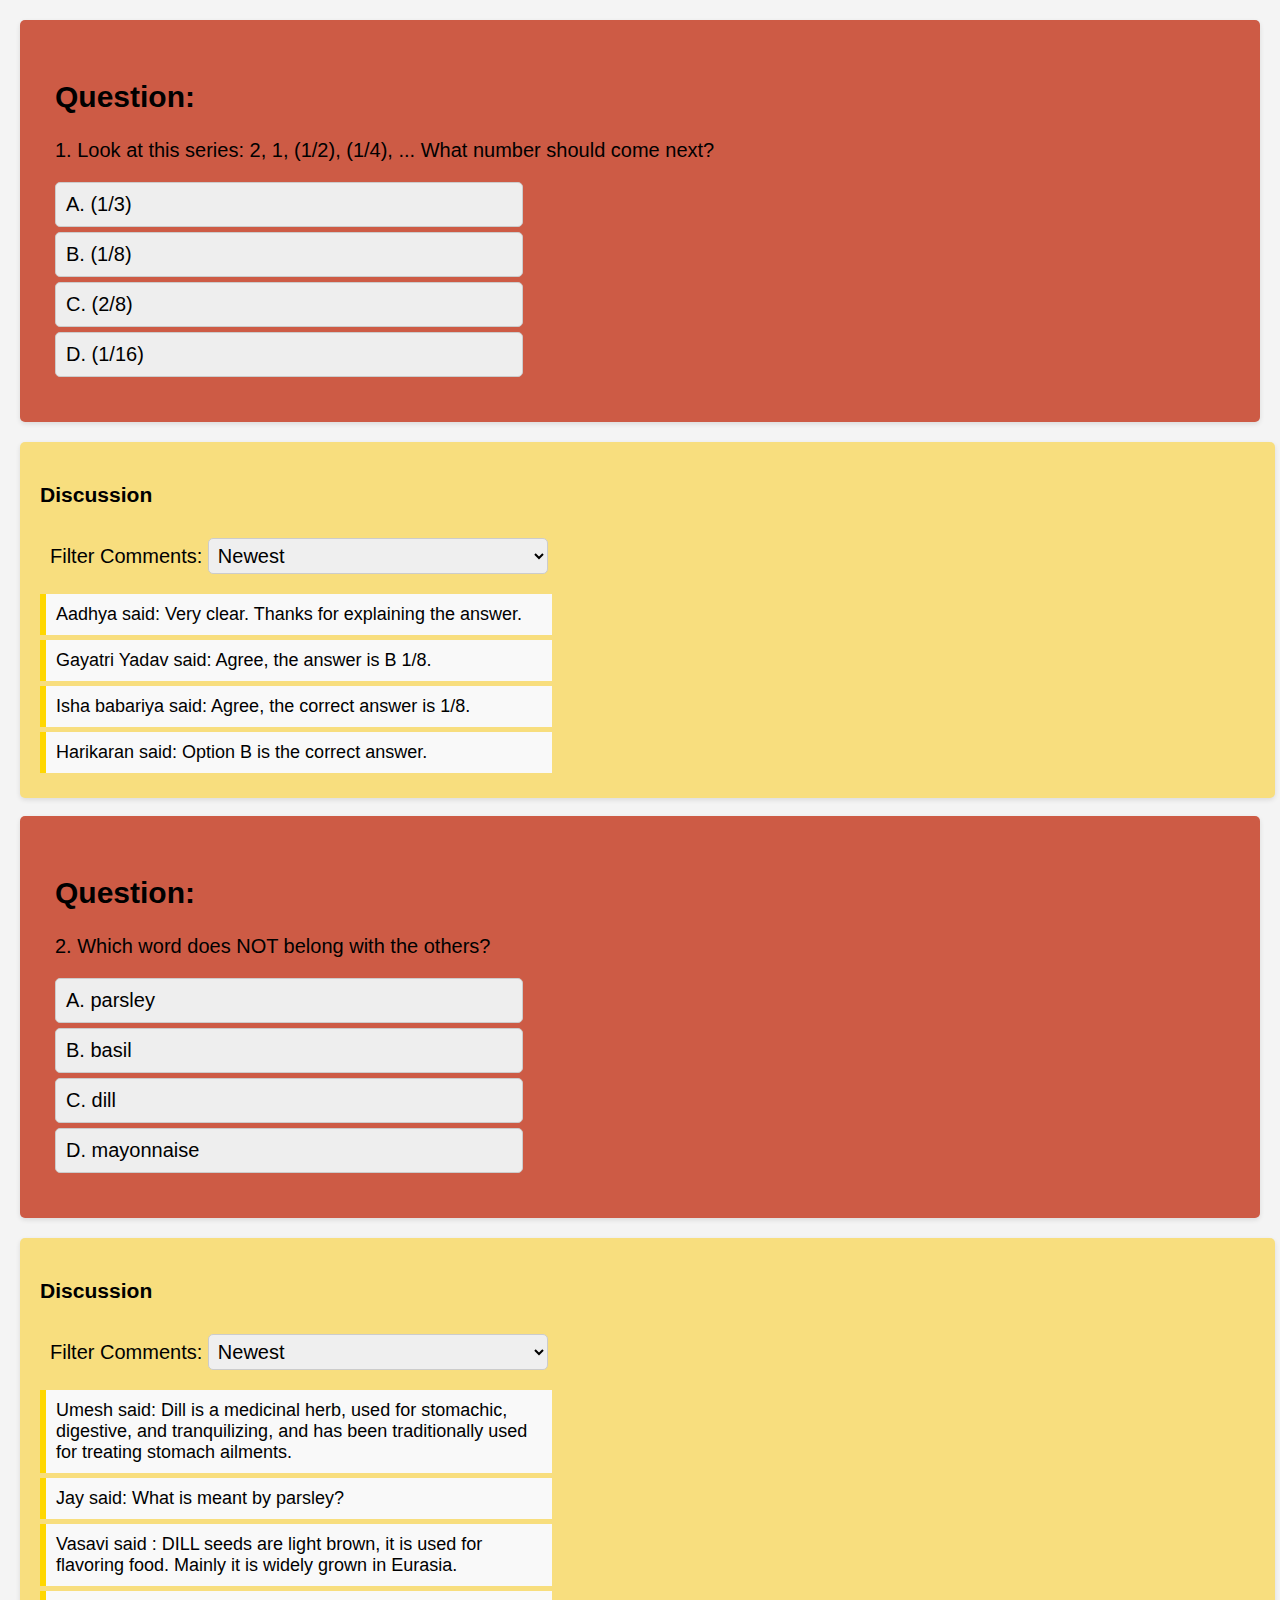
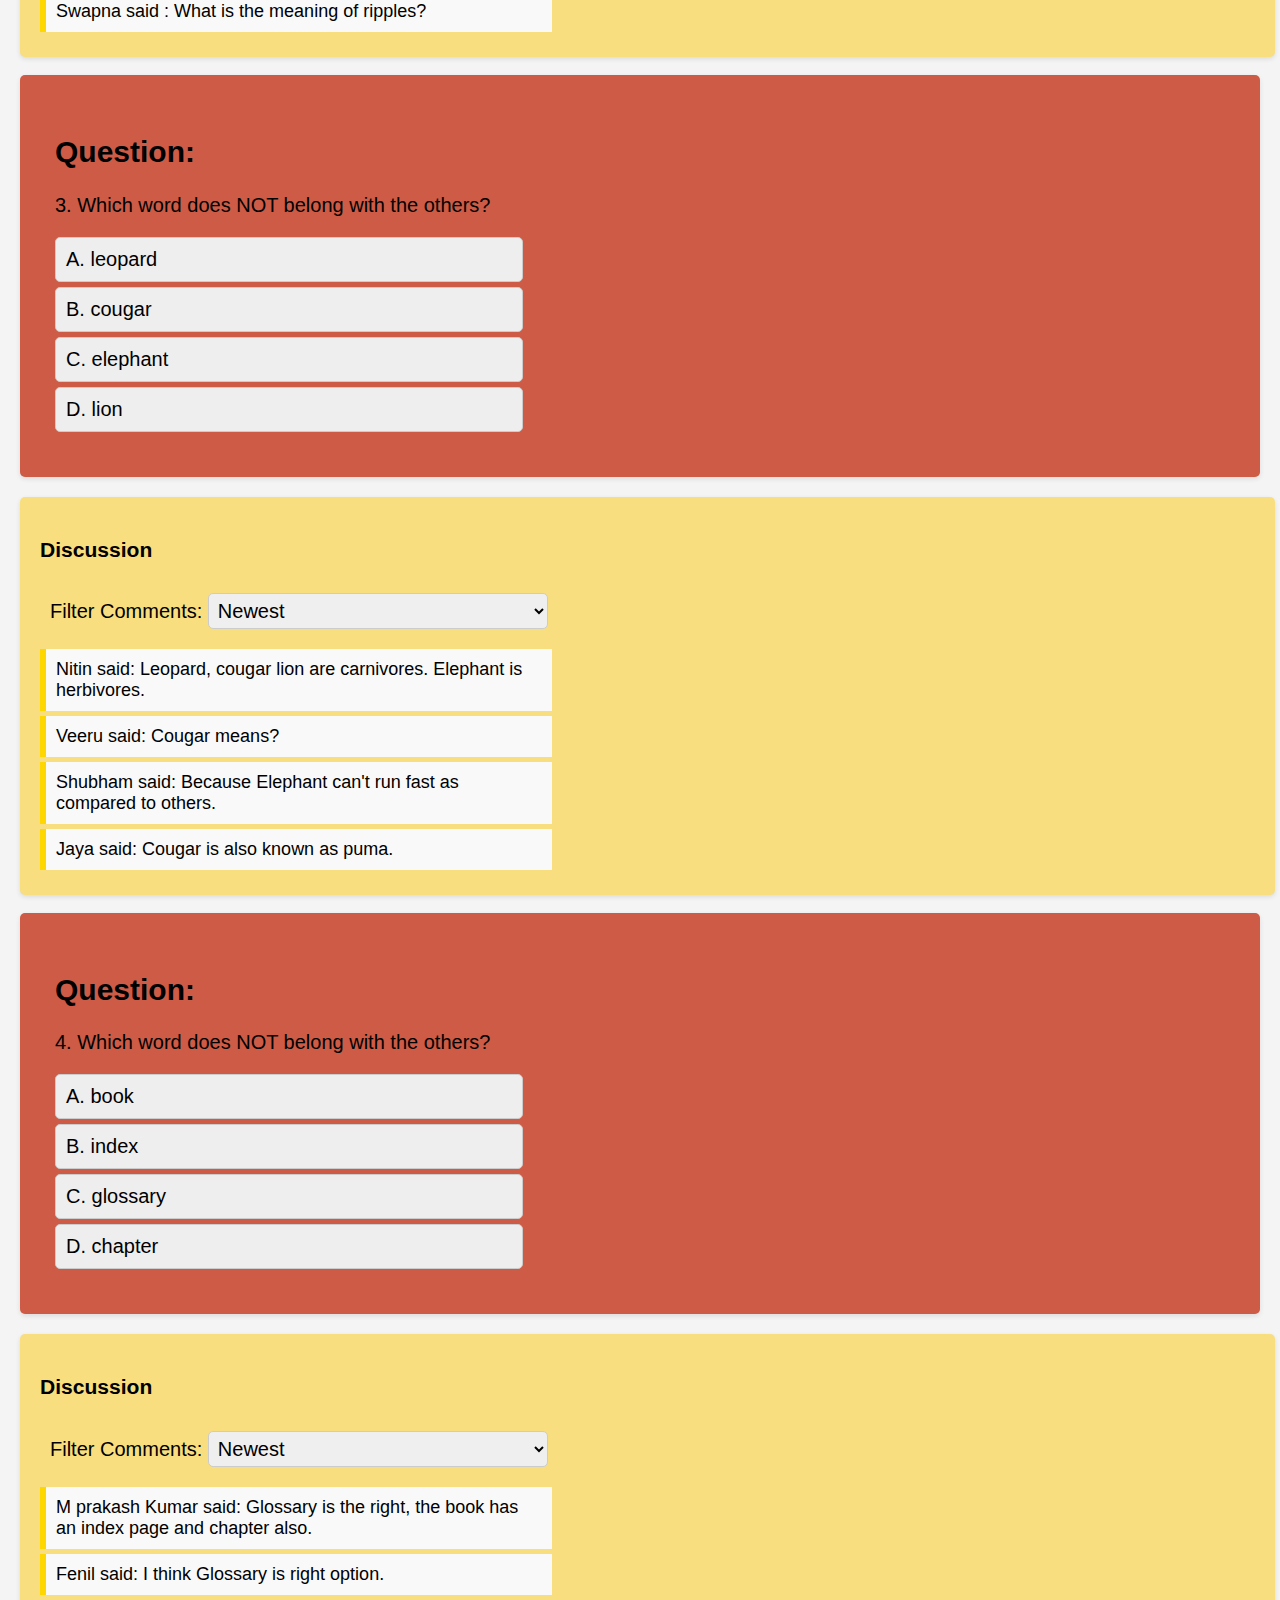
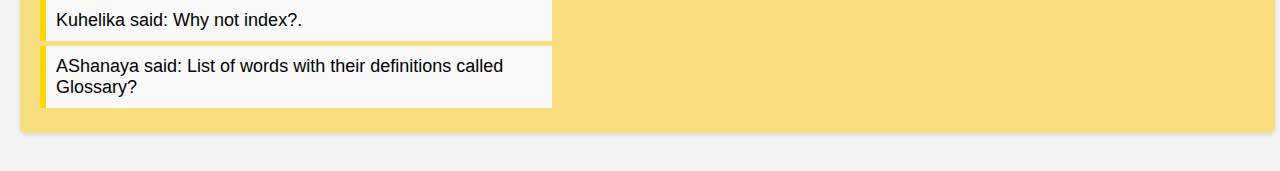
<file: Logical reasoning.html>
<!DOCTYPE html>
<html lang="en" class="dark-mode">
<head>
    <meta charset="UTF-8">
    <meta name="viewport" content="width=device-width, initial-scale=1.0">
    <title> Logical reasoning- Quiz</title>
    <link href="https://fonts.googleapis.com/icon?family=Material+Icons" rel="stylesheet">
    <style>
        body {
            font-family:'Franklin Gothic Medium', 'Arial Narrow', Arial, sans-serif;
            margin: 20px;
            background-color: #f4f4f4;
        }
        .question {
            background: #cd5b45;
            padding: 35px;
            border-radius: 5px;
            box-shadow: 0 2px 5px rgba(0, 0, 0, 0.1);
            margin-bottom: 20px;
            font-size: 20px;
        }
        .options {
            margin: 10px 0;
            font-size: 20px;
        }
        .option {
            margin: 5px 0;
            cursor: pointer;
            padding: 10px;
            border: 1px solid #ccc;
            border-radius: 5px;
            background-color: #eee;
            display: flex;
            align-items: center;
            width: 40%; /* Make options full width */
            box-sizing: border-box; /* Include padding and border in width */
            font-size: 20px;
        }
        .option:hover {
            background-color: #7fffd4;
        }

        .correct {
            background-color: #00ffff;
            border-color: #eee;
            width: 40%;
            font-size: 20px;
        }
        .wrong {
            background-color: #ff00ff;
            border-color: #f5c6cb;
            width: 40%;
            font-size: 20px;
        }
        .explanation {
            display: none;
            margin-top: 10px;
            padding: 10px;
            width: 40%;
            background-color: #eee;
            border-left: 6px solid #f36721;
            font-size: 20px;
        }
        .discussion {
            margin-top: 20px;
            /* margin: 10px; */
            background: #f8de7e;
            width: 98%;
            padding: 20px;
            border-radius: 5px;
            box-shadow: 0 2px 5px rgba(0, 0, 0, 0.1);
            font-size: 18px;
        }

        .filter {
            margin-bottom: 10px;
            padding: 10px;
            width: 70%;
            font-size: 20px;
        }

        .filter select {
            padding: 5px;
            border-radius: 5px;
            border: 1px solid #ccc;
            width: 40%; /* Full width for the select */
            box-sizing: border-box; /* Include padding and border in width */
            font-size: 20px;
        }
        .comment {
            margin: 5px 0;
            padding: 10px;
            background-color: #f9f9f9;
            border-left: 6px solid #ffd700;
            width: 40%;
        }

        /* Responsive Styles */
        @media (max-width: 600px) {
            .question, .discussion {
                padding: 15px;
            }
            .option {
                font-size: 14px;
            }
        }
    </style>
</head>
<body>


    <div class="question">

        <h2>Question:</h2>

        <p>1. Look at this series: 2, 1, (1/2), (1/4), ... What number should come next?     </p>       
       
        <div class="options">

            <div class="option" data-answer="wrong"> A. (1/3)  </div>
            <div class="option" data-answer="correct"> B. (1/8) </div>        
            <div class="option" data-answer="wrong"> C.  (2/8)</div>
            <div class="option" data-answer="wrong">D. (1/16)</div>
        </div>
        <div class="explanation" id="explanation">

            <strong>Explanation: Option B</strong><br>

            "This is a simple division series; each number is one-half of the previous number. In other terms to say, the number is divided by 2 successively to get the next result. 4/2 = 2 2/2 = 1 1/2 = 1/2 (1/2)/2 = 1/4 (1/4)/2 = 1/8 and so on."

        </div>
    </div>

    <div class="discussion">

        <h3>Discussion</h3>

        <div class="filter">

            <label for="filter">Filter Comments:</label>

            <select id="filter">

                <option value="newest">Newest</option>

                <option value="oldest">Oldest</option>

                <option value="most-detailed">Most Detailed</option>

            </select>
        </div>

        <div class="comment" data-date="2022-01-01" data-detail="5">Aadhya said: Very clear. Thanks for explaining the answer.</div>

        <div class="comment" data-date="2023-02-15" data-detail="3">Gayatri Yadav said: Agree, the answer is B 1/8. </div>
            
        <div class="comment" data-date="2023-05-10" data-detail="4">Isha babariya said: Agree, the correct answer is 1/8. </div>
      
        <div class="comment" data-date="2023-08-20" data-detail="2">Harikaran
        said: Option B is the correct answer.   </div>
    
      </div>
       <br>

    
    <div class="question">

        <h2>Question:</h2>

        <p>2.  Which word does NOT belong with the others?   </p>

      
        <div class="options">
            <div class="option" data-answer="wrong"> A. parsley </div>
            <div class="option" data-answer="wrong"> B. basil </div>
            <div class="option" data-answer="wrong"> C. dill </div>
            <div class="option" data-answer="correct">D.  mayonnaise</div>
        </div>
        <div class="explanation" id="explanation">
            <strong>Explanation:</strong><br>
            Parsley, basil, and dill are types of herbs. Mayonnaise is not an herb.
        </div>
        </div>

        <div class="discussion">

        <h3>Discussion</h3>

        <div class="filter">

            <label for="filter">Filter Comments:</label>

            <select id="filter">

                <option value="newest">Newest</option>

                <option value="oldest">Oldest</option>
                
                <option value="most-detailed">Most Detailed</option>
            </select>
        </div>

        <div class="comment" data-date="2022-02-01" data-detail="5">Umesh
            said: Dill is a medicinal herb, used for stomachic, digestive, and tranquilizing, and has been traditionally used for treating stomach ailments. </div>

        <div class="comment" data-date="2023-05-15" data-detail="3">Jay
            said: What is meant by parsley? </div>

            <div class="comment" data-date="2023-09-10" data-detail="4">Vasavi said : DILL seeds are light brown, it is used for flavoring food. Mainly it is widely grown in Eurasia.  </div>

            <div class="comment" data-date="2023-08-20" data-detail="2"> Swapna said : What is the meaning of ripples? </div>

       </div>
       <br>


    <div class="question">

        <h2>Question:</h2>

        <p>3. Which word does NOT belong with the others?  </p>

        <div class="options">

            <div class="option" data-answer="wrong"> A. leopard</div>
            <div class="option" data-answer="wrong"> B.  cougar </div>
            <div class="option" data-answer="correct"> C.  elephant </div>
            <div class="option" data-answer="wrong">D.  lion</div>

        </div>

        <div class="explanation" id="explanation">

            <strong>Explanation:</strong><br>
            Option C
            A leopard, cougar, and lion all belong to the cat family; an elephant does not.


        <!-- <a href="https://youtu.be/M_d8WufJWKc" target="_blank" rel="noopener">Watch Video Explanation</a> -->

        <!-- <a href="https://youtu.be/M_d8WufJWKc" target="_blank">Watch Video Explanation</a> -->

        </div>

     </div>


     <div class="discussion">

        <h3>Discussion</h3>

        <div class="filter">

            <label for="filter">Filter Comments:</label>

            <select id="filter">

                <option value="newest">Newest</option>
                <option value="oldest">Oldest</option>
                <option value="most-detailed">Most Detailed</option>

            </select>

        </div>

        <div class="comment" data-date="2022-08-01" data-detail="5"> Nitin
            said: Leopard, cougar lion are carnivores. Elephant is herbivores.</div>
            
        <div class="comment" data-date="2023-04-15" data-detail="3">Veeru
            said: Cougar means?   </div>

        <div class="comment" data-date="2023-09-10" data-detail="4">  Shubham
            said:   Because Elephant can't run fast as compared to others.  </div>

        <div class="comment" data-date="2023-01-20" data-detail="2">Jaya said: Cougar is also known as puma.   </div>

    </div>
    <br>


    <div class="question">

        <h2>Question:</h2>

        <p>4. Which word does NOT belong with the others?  </p>

        <div class="options">

            <div class="option" data-answer="correct"> A.  book</div>
            <div class="option" data-answer="wrong"> B.  index</div>
            <div class="option" data-answer="wrong"> C.  glossary</div>
            <div class="option" data-answer="wrong">D.  chapter</div>

        </div>

        <div class="explanation" id="explanation">

            <strong>Explanation:</strong><br>

            Option A
            An index, glossary, and chapter are all parts of a book. Choice a does not belong because the book is the whole, not a part.


        </div>
    </div>

    <div class="discussion">

        <h3>Discussion</h3>

        <div class="filter">

            <label for="filter">Filter Comments:</label>

            <select id="filter">

                <option value="newest">Newest</option>
                <option value="oldest">Oldest</option>
                <option value="most-detailed">Most Detailed</option>

            </select>
        </div>

        <div class="comment" data-date="2022-01-01" data-detail="5"> M prakash Kumar said: Glossary is the right, the book has an index page and chapter also.    </div>

        <div class="comment" data-date="2023-02-15" data-detail="3"> Fenil
            said: I think Glossary is right option. </div>
 
        <div class="comment" data-date="2023-05-10" data-detail="4">Kuhelika
            said: Why not index?. </div>
  
        <div class="comment" data-date="2023-08-20" data-detail="2">AShanaya said: List of words with their definitions called Glossary?  </div>

    </div>

    <br>
    <script>
        const questions = document.querySelectorAll('.question');
        const filterSelect = document.getElementById('filter');
        const comments = document.querySelectorAll('.comment');

        questions.forEach(question => {
            const options = question.querySelectorAll('.option');
            const explanation = question.querySelector('.explanation');

            options.forEach(option => {
                option.addEventListener('click', function() {
                    options.forEach(opt => {
                        opt.classList.remove('correct', 'wrong');
                    });
                    explanation.style.display = 'none';

                    if (this.dataset.answer === 'correct') {
                        this.classList.add('correct');
                    } else {
                        this.classList.add('wrong');
                        explanation.style.display = 'block';
                    }
                });
            });
        });

        filterSelect.addEventListener('change', function() {
            const selectedFilter = this.value;
            const commentsArray = Array.from(comments);

            if (selectedFilter === 'newest') {
                commentsArray.sort((a, b) => new Date(b.dataset.date) - new Date(a.dataset.date));
            } else if (selectedFilter === 'oldest') {
                commentsArray.sort((a, b) => new Date(a.dataset.date) - new Date(b.dataset.date));
            } else if (selectedFilter === 'most-detailed') {
                commentsArray.sort((a, b) => b.dataset.detail - a.dataset.detail);
            }

            const discussionDivs = document.querySelectorAll('.discussion');
            discussionDivs.forEach(discussionDiv => {
                discussionDiv.innerHTML = `<h3>Discussion</h3><div class="filter"><label for="filter">Filter Comments:</label><select id="filter"><option value="newest">Newest</option><option value="oldest">Oldest</option><option value="most-detailed">Most Detailed</option></select></div>`;
                const questionComments = commentsArray.filter(comment => comment.closest('.discussion') === discussionDiv);
                questionComments.forEach(comment => discussionDiv.appendChild(comment.cloneNode(true)));
            });
        });
    </script>
</body>
</html>
</file>
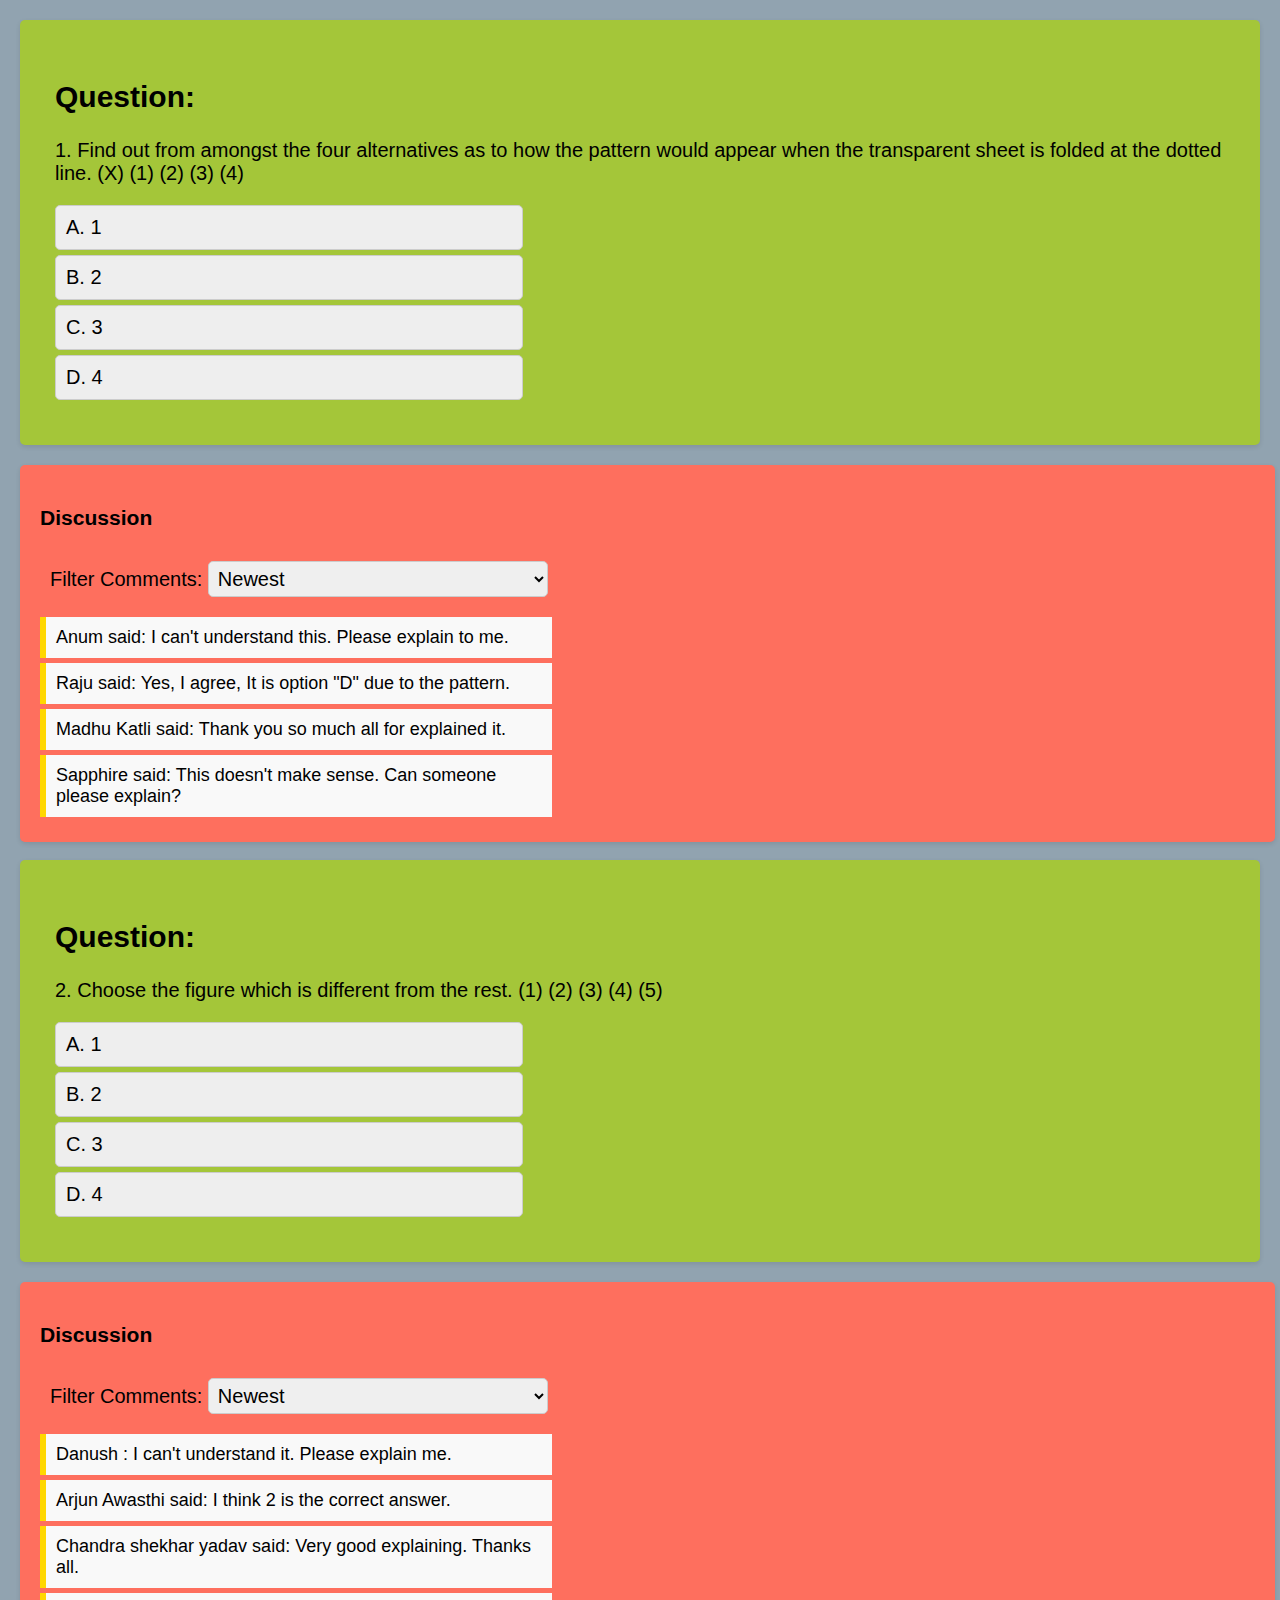
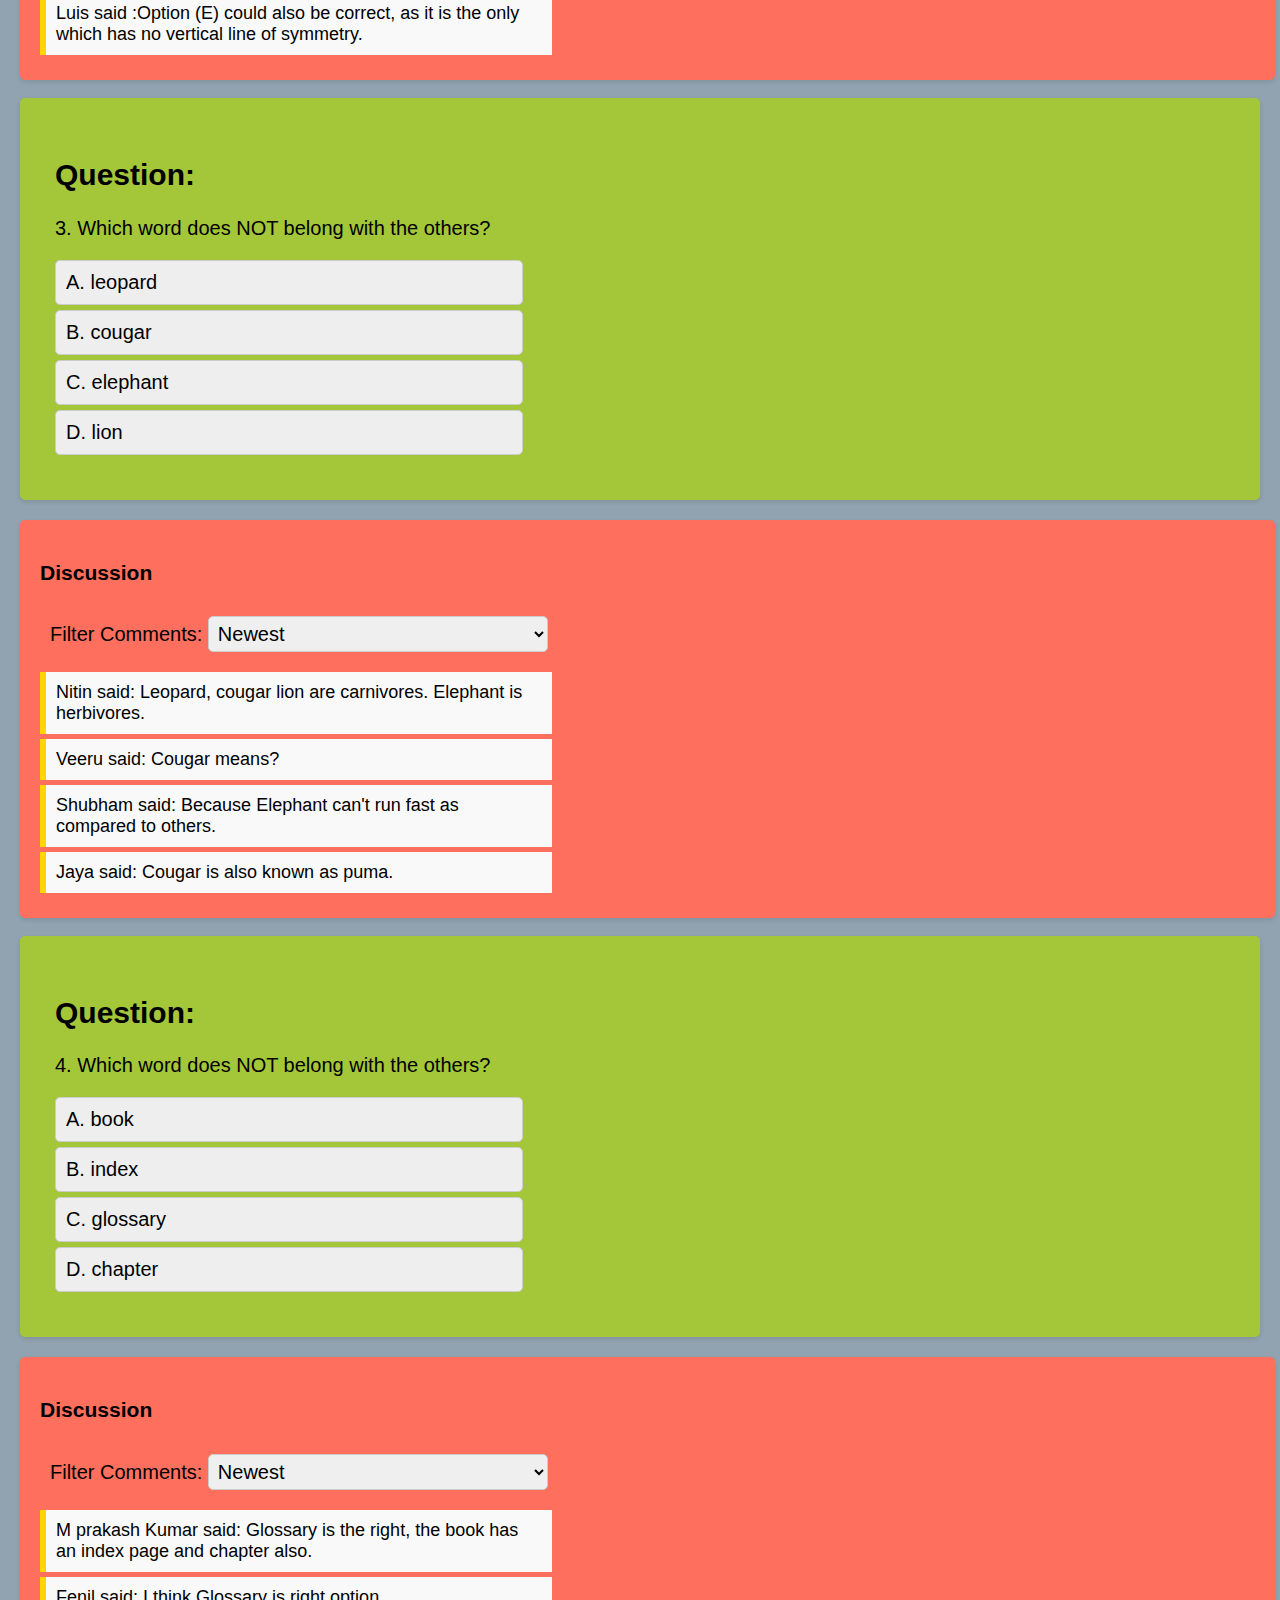
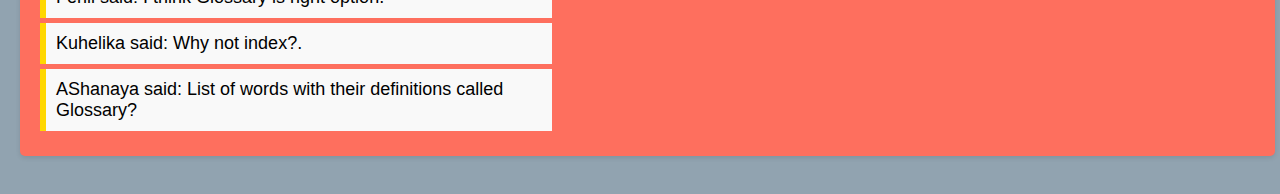
<file: Nonverbal Reasoning.html>
<!DOCTYPE html>
<html lang="en" class="dark-mode">
<head>
    <meta charset="UTF-8">
    <meta name="viewport" content="width=device-width, initial-scale=1.0">
    <title> Non-Verbal Reasoning- Quiz</title>
    <link href="https://fonts.googleapis.com/icon?family=Material+Icons" rel="stylesheet">
    <style>
        body {
            font-family: Arial, Helvetica, sans-serif;
            margin: 20px;
            background-color: #91a3b0;
        }
        .question {
            background: #a4c639;
            padding: 35px;
            border-radius: 5px;
            box-shadow: 0 2px 5px rgba(0, 0, 0, 0.1);
            margin-bottom: 20px;
            font-size: 20px;
        }
        .options {
            margin: 10px 0;
            font-size: 20px;
        }
        .option {
            margin: 5px 0;
            cursor: pointer;
            padding: 10px;
            border: 1px solid #ccc;
            border-radius: 5px;
            background-color: #eee;
            display: flex;
            align-items: center;
            width: 40%; /* Make options full width */
            box-sizing: border-box; /* Include padding and border in width */
            font-size: 20px;
        }
        .option:hover {
            background-color: #5d8aa8;
        }

        .correct {
            background-color: #9966cc;
            border-color: #eee;
            width: 40%;
            font-size: 20px;
        }
        .wrong {
            background-color: #9457eb;
            border-color: #f5c6cb;
            width: 40%;
            font-size: 20px;
        }
        .explanation {
            display: none;
            margin-top: 10px;
            padding: 10px;
            width: 40%;
            background-color: #eee;
            border-left: 6px solid #f36721;
            font-size: 20px;
        }
        .discussion {
            margin-top: 20px;
            /* margin: 10px; */
            background: #fe6f5e;
            width: 98%;
            padding: 20px;
            border-radius: 5px;
            box-shadow: 0 2px 5px rgba(0, 0, 0, 0.1);
            font-size: 18px;
        }

        .filter {
            margin-bottom: 10px;
            padding: 10px;
            width: 70%;
            font-size: 20px;
        }

        .filter select {
            padding: 5px;
            border-radius: 5px;
            border: 1px solid #ccc;
            width: 40%; /* Full width for the select */
            box-sizing: border-box; /* Include padding and border in width */
            font-size: 20px;
        }
        .comment {
            margin: 5px 0;
            padding: 10px;
            background-color: #f9f9f9;
            border-left: 6px solid #ffd700;
            width: 40%;
        }

        /* Responsive Styles */
        @media (max-width: 600px) {
            .question, .discussion {
                padding: 15px;
            }
            .option {
                font-size: 14px;
            }
        }
    </style>
</head>
<body>


    <div class="question">

        <h2>Question:</h2>

        <p> 1. Find out from amongst the four alternatives as to how the pattern would appear when the transparent sheet is folded at the dotted line.

            (X)                     (1)                 (2)                 (3)                 (4) </p>  
              
        <div class="options">

            <div class="option" data-answer="wrong">A. 1</div>
            <div class="option" data-answer="wrong"> B. 2</div>        
            <div class="option" data-answer="wrong"> C. 3</div>
            <div class="option" data-answer="correct"> D. 4</div>
        </div>
        <div class="explanation" id="explanation">

            <strong>Explanation: Option D</strong><br>

            D shows the correct pattern if the sheet is folded at a dotted line.

        </div>
    </div>

    <div class="discussion">

        <h3>Discussion</h3>

        <div class="filter">

            <label for="filter">Filter Comments:</label>

            <select id="filter">

                <option value="newest">Newest</option>

                <option value="oldest">Oldest</option>

                <option value="most-detailed">Most Detailed</option>

            </select>
        </div>

        <div class="comment" data-date="2022-01-01" data-detail="5">Anum said: I can't understand this. Please explain to me.         </div>

            
        <div class="comment" data-date="2023-02-15" data-detail="3">Raju
            said: Yes, I agree, It is option "D" due to the pattern.   </div>
            
      
        <div class="comment" data-date="2023-05-10" data-detail="4">Madhu Katli  said: Thank you so much all for explained it.
        </div>

        <div class="comment" data-date="2023-08-20" data-detail="2">
            Sapphire said: This doesn't make sense. Can someone please explain?   </div>

        </div>
       <br>

    
    <div class="question">

        <h2>Question:</h2>

        <p>2.   Choose the figure which is different from the rest.
                      
           
   (1)     (2)     (3)     (4)     (5)  </p>
        

        <div class="options">
            <div class="option" data-answer="correct"> A. 1 </div>
            <div class="option" data-answer="wrong"> B. 2 </div>
            <div class="option" data-answer="wrong"> C. 3 </div>
            <div class="option" data-answer="wrong">D.  4</div>
        </div>

        <div class="explanation" id="explanation">
            <strong>Explanation: Option A</strong><br>
            
            The pins, equal in number to the number of sides in the main figure are attached to the midpoint of a side of the main figure in case of figures (2), (3), (4) and (5). In fig. (1), these pins are attached to a vertex of the main figure.

        </div>
        </div>

        <div class="discussion">

        <h3>Discussion</h3>

        <div class="filter">

            <label for="filter">Filter Comments:</label>

            <select id="filter">

                <option value="newest">Newest</option>

                <option value="oldest">Oldest</option>
                
                <option value="most-detailed">Most Detailed</option>
            </select>
        </div>

        <div class="comment" data-date="2022-02-01" data-detail="5">Danush  : I can't understand it. Please explain me.
        </div>

        <div class="comment" data-date="2023-05-15" data-detail="3">Arjun Awasthi said: I think 2 is the correct answer.  </div>
       
            <div class="comment" data-date="2023-09-10" data-detail="4">Chandra shekhar yadav said: Very good explaining. Thanks all.     </div>


            <div class="comment" data-date="2023-08-20" data-detail="2"> Luis  said :Option (E) could also be correct, as it is the only which has no vertical line of symmetry. </div>

       </div>
       <br>


    <div class="question">

        <h2>Question:</h2>

        <p>3. Which word does NOT belong with the others?  </p>

        <div class="options">

            <div class="option" data-answer="wrong"> A. leopard</div>
            <div class="option" data-answer="wrong"> B.  cougar </div>
            <div class="option" data-answer="correct"> C.  elephant </div>
            <div class="option" data-answer="wrong">D.  lion</div>

        </div>

        <div class="explanation" id="explanation">

            <strong>Explanation:</strong><br>
            Option C
            A leopard, cougar, and lion all belong to the cat family; an elephant does not.


        <!-- <a href="https://youtu.be/M_d8WufJWKc" target="_blank" rel="noopener">Watch Video Explanation</a> -->

        <!-- <a href="https://youtu.be/M_d8WufJWKc" target="_blank">Watch Video Explanation</a> -->

        </div>

     </div>


     <div class="discussion">

        <h3>Discussion</h3>

        <div class="filter">

            <label for="filter">Filter Comments:</label>

            <select id="filter">

                <option value="newest">Newest</option>
                <option value="oldest">Oldest</option>
                <option value="most-detailed">Most Detailed</option>

            </select>

        </div>

        <div class="comment" data-date="2022-08-01" data-detail="5"> Nitin
            said: Leopard, cougar lion are carnivores. Elephant is herbivores.</div>
            
        <div class="comment" data-date="2023-04-15" data-detail="3">Veeru
            said: Cougar means?   </div>

        <div class="comment" data-date="2023-09-10" data-detail="4">  Shubham
            said:   Because Elephant can't run fast as compared to others.  </div>

        <div class="comment" data-date="2023-01-20" data-detail="2">Jaya said: Cougar is also known as puma.   </div>

    </div>
    <br>


    <div class="question">

        <h2>Question:</h2>

        <p>4. Which word does NOT belong with the others?  </p>

        <div class="options">

            <div class="option" data-answer="correct"> A.  book</div>
            <div class="option" data-answer="wrong"> B.  index</div>
            <div class="option" data-answer="wrong"> C.  glossary</div>
            <div class="option" data-answer="wrong">D.  chapter</div>

        </div>

        <div class="explanation" id="explanation">

            <strong>Explanation:</strong><br>

            Option A
            An index, glossary, and chapter are all parts of a book. Choice a does not belong because the book is the whole, not a part.


        </div>
    </div>

    <div class="discussion">

        <h3>Discussion</h3>

        <div class="filter">

            <label for="filter">Filter Comments:</label>

            <select id="filter">

                <option value="newest">Newest</option>
                <option value="oldest">Oldest</option>
                <option value="most-detailed">Most Detailed</option>

            </select>
        </div>

        <div class="comment" data-date="2022-01-01" data-detail="5"> M prakash Kumar said: Glossary is the right, the book has an index page and chapter also.    </div>

        <div class="comment" data-date="2023-02-15" data-detail="3"> Fenil
            said: I think Glossary is right option. </div>
 
        <div class="comment" data-date="2023-05-10" data-detail="4">Kuhelika
            said: Why not index?. </div>
  
        <div class="comment" data-date="2023-08-20" data-detail="2">AShanaya said: List of words with their definitions called Glossary?  </div>

    </div>

    <br>
    <script>
        const questions = document.querySelectorAll('.question');
        const filterSelect = document.getElementById('filter');
        const comments = document.querySelectorAll('.comment');

        questions.forEach(question => {
            const options = question.querySelectorAll('.option');
            const explanation = question.querySelector('.explanation');

            options.forEach(option => {
                option.addEventListener('click', function() {
                    options.forEach(opt => {
                        opt.classList.remove('correct', 'wrong');
                    });
                    explanation.style.display = 'none';

                    if (this.dataset.answer === 'correct') {
                        this.classList.add('correct');
                    } else {
                        this.classList.add('wrong');
                        explanation.style.display = 'block';
                    }
                });
            });
        });

        filterSelect.addEventListener('change', function() {
            const selectedFilter = this.value;
            const commentsArray = Array.from(comments);

            if (selectedFilter === 'newest') {
                commentsArray.sort((a, b) => new Date(b.dataset.date) - new Date(a.dataset.date));
            } else if (selectedFilter === 'oldest') {
                commentsArray.sort((a, b) => new Date(a.dataset.date) - new Date(b.dataset.date));
            } else if (selectedFilter === 'most-detailed') {
                commentsArray.sort((a, b) => b.dataset.detail - a.dataset.detail);
            }

            const discussionDivs = document.querySelectorAll('.discussion');
            discussionDivs.forEach(discussionDiv => {
                discussionDiv.innerHTML = `<h3>Discussion</h3><div class="filter"><label for="filter">Filter Comments:</label><select id="filter"><option value="newest">Newest</option><option value="oldest">Oldest</option><option value="most-detailed">Most Detailed</option></select></div>`;
                const questionComments = commentsArray.filter(comment => comment.closest('.discussion') === discussionDiv);
                questionComments.forEach(comment => discussionDiv.appendChild(comment.cloneNode(true)));
            });
        });
    </script>
</body>
</html>
</file>
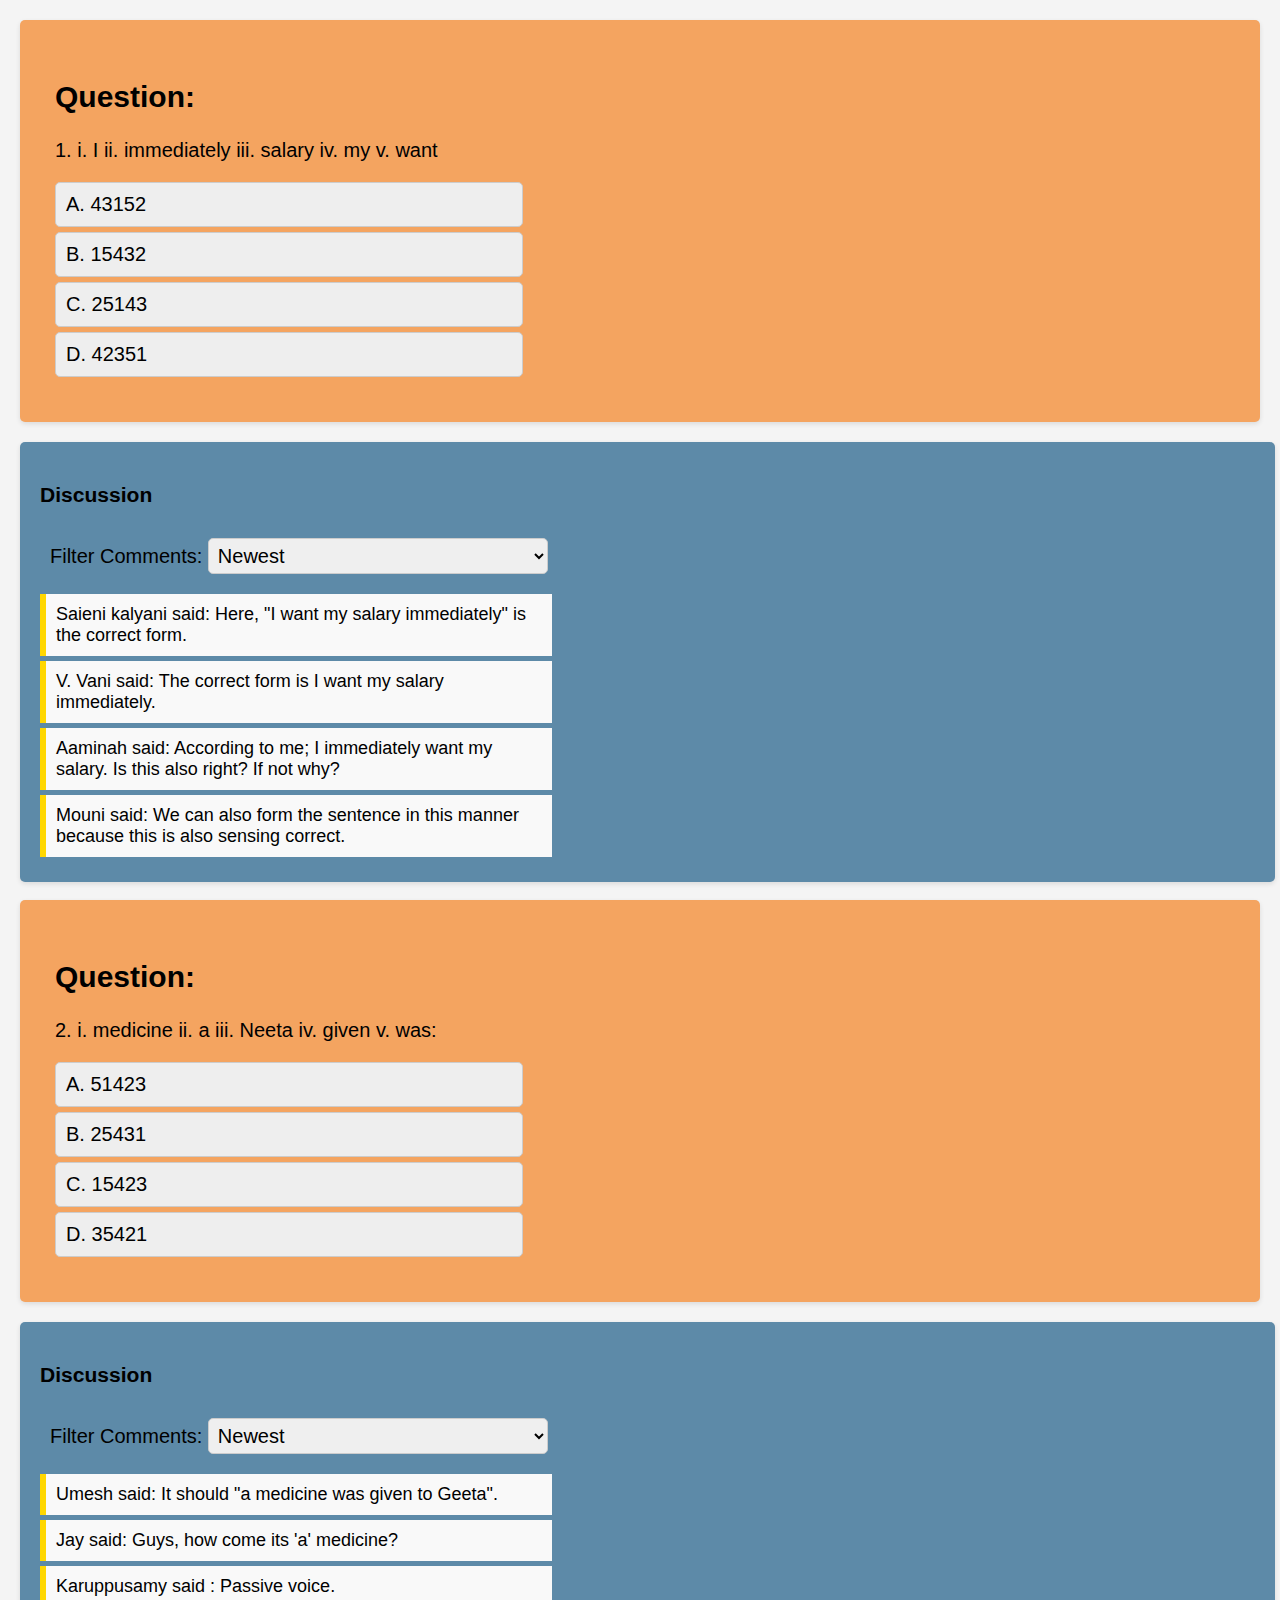
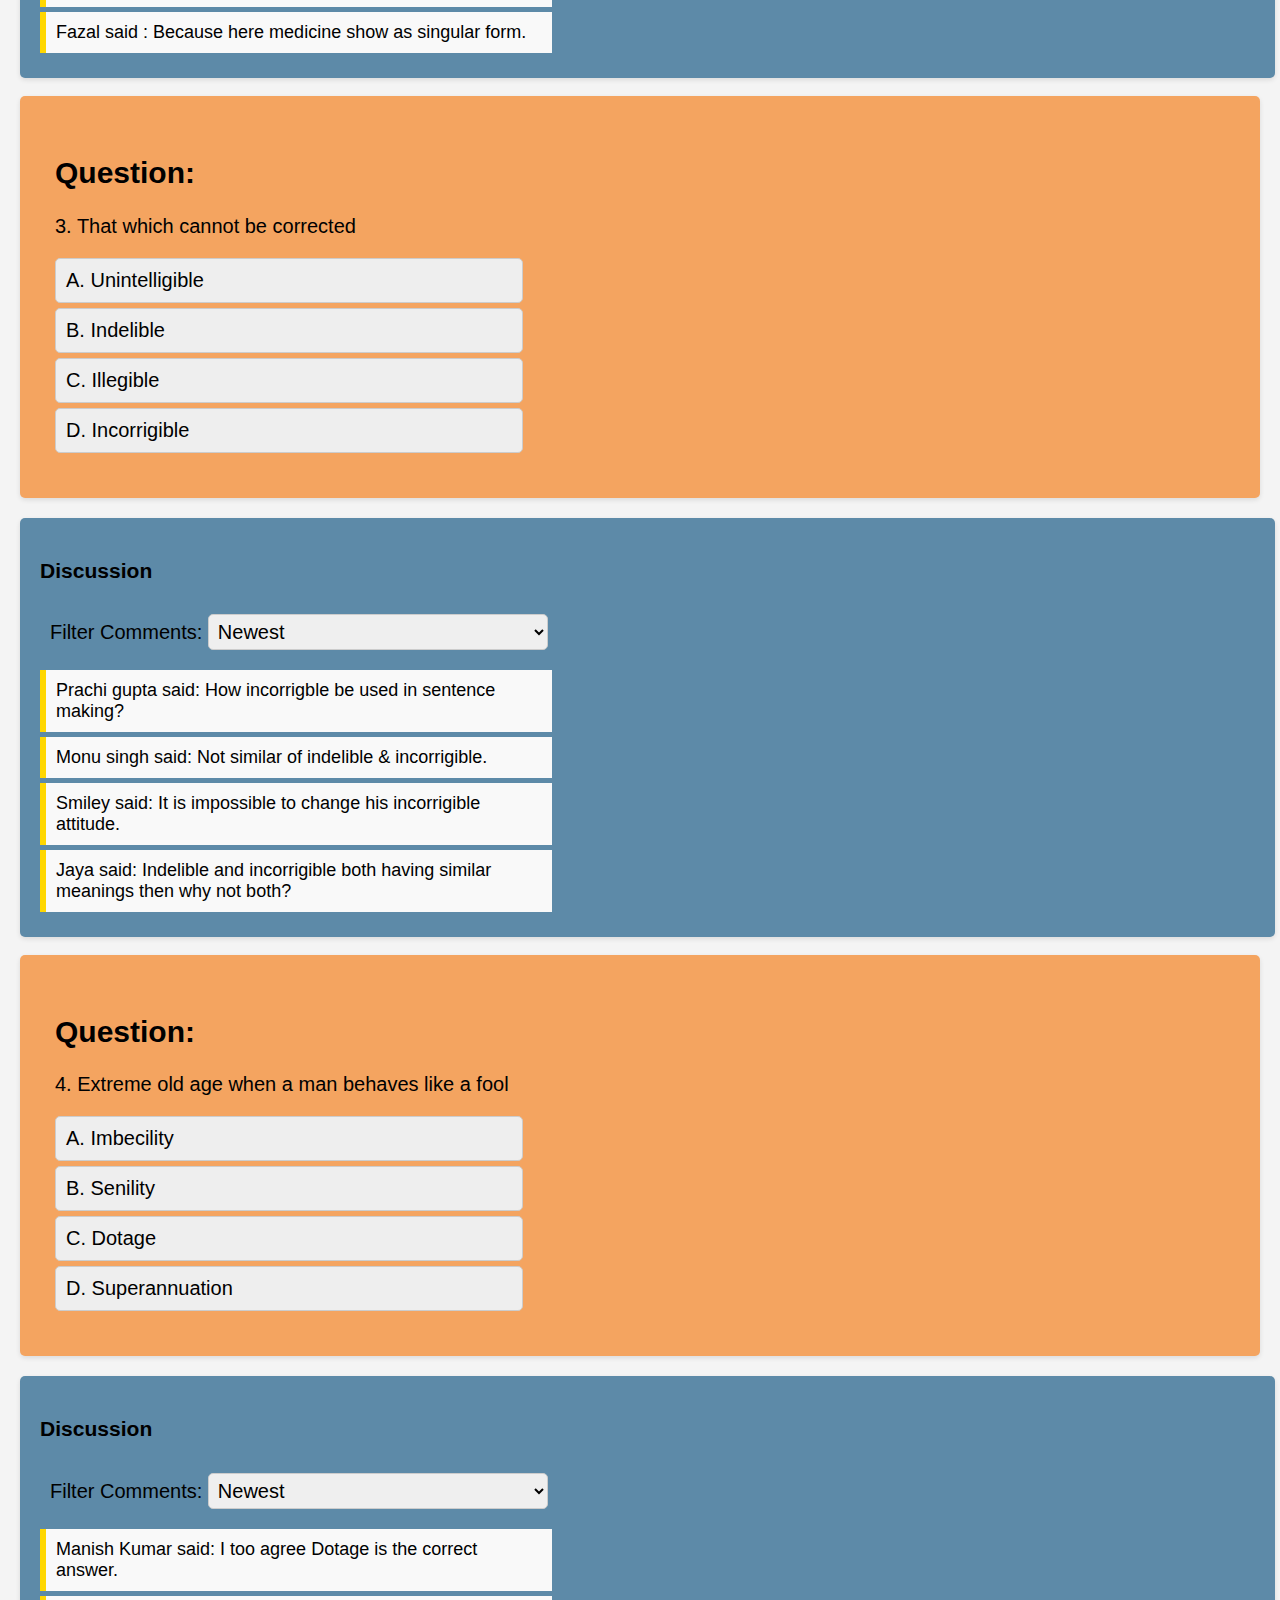
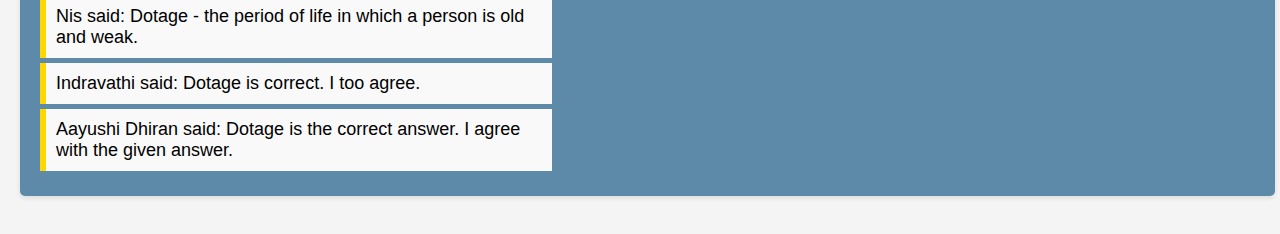
<file: Verbal ability.html>
<!DOCTYPE html>
<html lang="en" class="dark-mode">
<head>
    <meta charset="UTF-8">
    <meta name="viewport" content="width=device-width, initial-scale=1.0">
    <title>Verbal Ability- Quiz</title>
    <link href="https://fonts.googleapis.com/icon?family=Material+Icons" rel="stylesheet">
    <style>
        body {
            font-family: 'Trebuchet MS', 'Lucida Sans Unicode', 'Lucida Grande', 'Lucida Sans', Arial, sans-serif;
            margin: 20px;
            background-color: #f4f4f4;
        }
        .question {
            background: #f4a460;
            padding: 35px;
            border-radius: 5px;
            box-shadow: 0 2px 5px rgba(0, 0, 0, 0.1);
            margin-bottom: 20px;
            font-size: 20px;
        }
        .options {
            margin: 10px 0;
            font-size: 20px;
        }
        .option {
            margin: 5px 0;
            cursor: pointer;
            padding: 10px;
            border: 1px solid #ccc;
            border-radius: 5px;
            background-color: #eee;
            display: flex;
            align-items: center;
            width: 40%; /* Make options full width */
            box-sizing: border-box; /* Include padding and border in width */
            font-size: 20px;
        }
        .option:hover {
            background-color: #915c83;
        }
        .correct {
            background-color: #54FFC0;
            border-color: #c3e6cb;
            width: 40%;
            font-size: 20px;
        }
        .wrong {
            background-color: #FF3333;
            border-color: #f5c6cb;
            width: 40%;
            font-size: 20px;
        }
        .explanation {
            display: none;
            margin-top: 10px;
            padding: 10px;
            width: 40%;
            background-color: #eee;
            border-left: 6px solid #f36721;
            font-size: 20px;
        }
        .discussion {
            margin-top: 20px;
            /* margin: 10px; */
            background: #5d8aa8;
            width: 98%;
            padding: 20px;
            border-radius: 5px;
            box-shadow: 0 2px 5px rgba(0, 0, 0, 0.1);
            font-size: 18px;
        }

        .filter {
            margin-bottom: 10px;
            padding: 10px;
            width: 70%;
            font-size: 20px;
        }

        .filter select {
            padding: 5px;
            border-radius: 5px;
            border: 1px solid #ccc;
            width: 40%; /* Full width for the select */
            box-sizing: border-box; /* Include padding and border in width */
            font-size: 20px;
        }
        .comment {
            margin: 5px 0;
            padding: 10px;
            background-color: #f9f9f9;
            border-left: 6px solid #ffd700;
            width: 40%;
        }

        /* Responsive Styles */
        @media (max-width: 600px) {
            .question, .discussion {
                padding: 15px;
            }
            .option {
                font-size: 14px;
            }
        }
    </style>
</head>
<body>


    <div class="question">

        <h2>Question:</h2>

        <p>1. i. I  ii. immediately	iii. salary  iv. my	v. want   </p>       
       
        <div class="options">

            <div class="option" data-answer="wrong"> A.  43152</div>
            <div class="option" data-answer="correct"> B.  15432</div>
            <div class="option" data-answer="wrong"> C.  25143</div>
            <div class="option" data-answer="wrong">D. 42351</div>
        </div>
        <div class="explanation" id="explanation">

            <strong>Explanation: Option B</strong><br>

            "I want my salary immediately."

        </div>
    </div>

    <div class="discussion">

        <h3>Discussion</h3>

        <div class="filter">

            <label for="filter">Filter Comments:</label>

            <select id="filter">

                <option value="newest">Newest</option>

                <option value="oldest">Oldest</option>

                <option value="most-detailed">Most Detailed</option>

            </select>
        </div>

        <div class="comment" data-date="2022-01-01" data-detail="5">Saieni kalyani said:  Here, "I want my salary immediately" is the correct form. </div>

        <div class="comment" data-date="2023-02-15" data-detail="3">V. Vani
            said: The correct form is I want my salary immediately.</div>

        <div class="comment" data-date="2023-05-10" data-detail="4">Aaminah
            said: According to me; I immediately want my salary. Is this also right? If not why?</div>

        <div class="comment" data-date="2023-08-20" data-detail="2">Mouni
            said: We can also form the sentence in this manner because this is also sensing correct. </div>

      </div>
       <br>

    
    <div class="question">

        <h2>Question:</h2>

        <p>2. i. medicine	ii. a	iii. Neeta
           iv. given	v. was:
 
        </p>
        <div class="options">
            <div class="option" data-answer="wrong"> A. 51423 </div>
            <div class="option" data-answer="wrong"> B. 25431 </div>
            <div class="option" data-answer="wrong"> C. 15423 </div>
            <div class="option" data-answer="correct">D.  35421</div>
        </div>
        <div class="explanation" id="explanation">
            <strong>Explanation:</strong><br>
            "Neeta was given a medicine."

        </div>
        </div>

        <div class="discussion">

        <h3>Discussion</h3>

        <div class="filter">

            <label for="filter">Filter Comments:</label>

            <select id="filter">

                <option value="newest">Newest</option>

                <option value="oldest">Oldest</option>
                
                <option value="most-detailed">Most Detailed</option>
            </select>
        </div>

        <div class="comment" data-date="2022-02-01" data-detail="5">Umesh
            said: It should "a medicine was given to Geeta". </div>

        <div class="comment" data-date="2023-05-15" data-detail="3">Jay
            said: Guys, how come its 'a' medicine?   </div>

            <div class="comment" data-date="2023-09-10" data-detail="4">Karuppusamy said : Passive voice.  </div>

            <div class="comment" data-date="2023-08-20" data-detail="2"> Fazal said : Because here medicine show as singular form.    </div>
     
       </div>
       <br>


    <div class="question">

        <h2>Question:</h2>

        <p>3. That which cannot be corrected  </p>

    
        <div class="options">

            <div class="option" data-answer="wrong"> A. Unintelligible</div>
            <div class="option" data-answer="correct"> B.  Indelible </div>
            <div class="option" data-answer="wrong"> C.  Illegible </div>
            <div class="option" data-answer="wrong">D.  Incorrigible</div>

        </div>

        <div class="explanation" id="explanation">

            <strong>Explanation:</strong><br>
            Option B
            Incorrigible (Adjective): (of a person or their tendencies) Not able to be corrected, improved, or reformed.

        <!-- <a href="https://youtu.be/M_d8WufJWKc" target="_blank" rel="noopener">Watch Video Explanation</a> -->

        <!-- <a href="https://youtu.be/M_d8WufJWKc" target="_blank">Watch Video Explanation</a> -->

        </div>

    </div>

    <div class="discussion">

        <h3>Discussion</h3>

        <div class="filter">

            <label for="filter">Filter Comments:</label>

            <select id="filter">

                <option value="newest">Newest</option>
                <option value="oldest">Oldest</option>
                <option value="most-detailed">Most Detailed</option>

            </select>

        </div>

        <div class="comment" data-date="2022-08-01" data-detail="5">Prachi gupta
            said: How incorrigble be used in sentence making? </div>

        <div class="comment" data-date="2023-04-15" data-detail="3">Monu singh
            said: Not similar of indelible & incorrigible.</div>

        <div class="comment" data-date="2023-09-10" data-detail="4">  Smiley
            said:  It is impossible to change his incorrigible attitude. </div>
        
        <div class="comment" data-date="2023-01-20" data-detail="2">Jaya said: Indelible and incorrigible both having similar meanings then why not both? </div>
    </div>
    <br>


    <div class="question">

        <h2>Question:</h2>

        <p>4. Extreme old age when a man behaves like a fool   </p>
      

        <div class="options">

            <div class="option" data-answer="wrong"> A.  Imbecility</div>
            <div class="option" data-answer="wrong"> B.  Senility</div>
            <div class="option" data-answer="correct"> C.  Dotage</div>
            <div class="option" data-answer="wrong">D.  Superannuation</div>

        </div>

        <div class="explanation" id="explanation">

            <strong>Explanation:</strong><br>

            Option C

        </div>
    </div>

    <div class="discussion">

        <h3>Discussion</h3>

        <div class="filter">

            <label for="filter">Filter Comments:</label>

            <select id="filter">

                <option value="newest">Newest</option>
                <option value="oldest">Oldest</option>
                <option value="most-detailed">Most Detailed</option>

            </select>
        </div>

        <div class="comment" data-date="2022-01-01" data-detail="5"> Manish Kumar said: I too agree Dotage is the correct answer.    </div>
            
        <div class="comment" data-date="2023-02-15" data-detail="3"> Nis 
            said: Dotage - the period of life in which a person is old and weak.    </div>

        <div class="comment" data-date="2023-05-10" data-detail="4">Indravathi
            said: Dotage is correct. I too agree.</div>

            <div class="comment" data-date="2023-08-20" data-detail="2">Aayushi Dhiran said: Dotage is the correct answer. I agree with the given answer. </div>
                

    </div>

    <br>
    <script>
        const questions = document.querySelectorAll('.question');
        const filterSelect = document.getElementById('filter');
        const comments = document.querySelectorAll('.comment');

        questions.forEach(question => {
            const options = question.querySelectorAll('.option');
            const explanation = question.querySelector('.explanation');

            options.forEach(option => {
                option.addEventListener('click', function() {
                    options.forEach(opt => {
                        opt.classList.remove('correct', 'wrong');
                    });
                    explanation.style.display = 'none';

                    if (this.dataset.answer === 'correct') {
                        this.classList.add('correct');
                    } else {
                        this.classList.add('wrong');
                        explanation.style.display = 'block';
                    }
                });
            });
        });

        filterSelect.addEventListener('change', function() {
            const selectedFilter = this.value;
            const commentsArray = Array.from(comments);

            if (selectedFilter === 'newest') {
                commentsArray.sort((a, b) => new Date(b.dataset.date) - new Date(a.dataset.date));
            } else if (selectedFilter === 'oldest') {
                commentsArray.sort((a, b) => new Date(a.dataset.date) - new Date(b.dataset.date));
            } else if (selectedFilter === 'most-detailed') {
                commentsArray.sort((a, b) => b.dataset.detail - a.dataset.detail);
            }

            const discussionDivs = document.querySelectorAll('.discussion');
            discussionDivs.forEach(discussionDiv => {
                discussionDiv.innerHTML = `<h3>Discussion</h3><div class="filter"><label for="filter">Filter Comments:</label><select id="filter"><option value="newest">Newest</option><option value="oldest">Oldest</option><option value="most-detailed">Most Detailed</option></select></div>`;
                const questionComments = commentsArray.filter(comment => comment.closest('.discussion') === discussionDiv);
                questionComments.forEach(comment => discussionDiv.appendChild(comment.cloneNode(true)));
            });
        });
    </script>
</body>
</html>
</file>
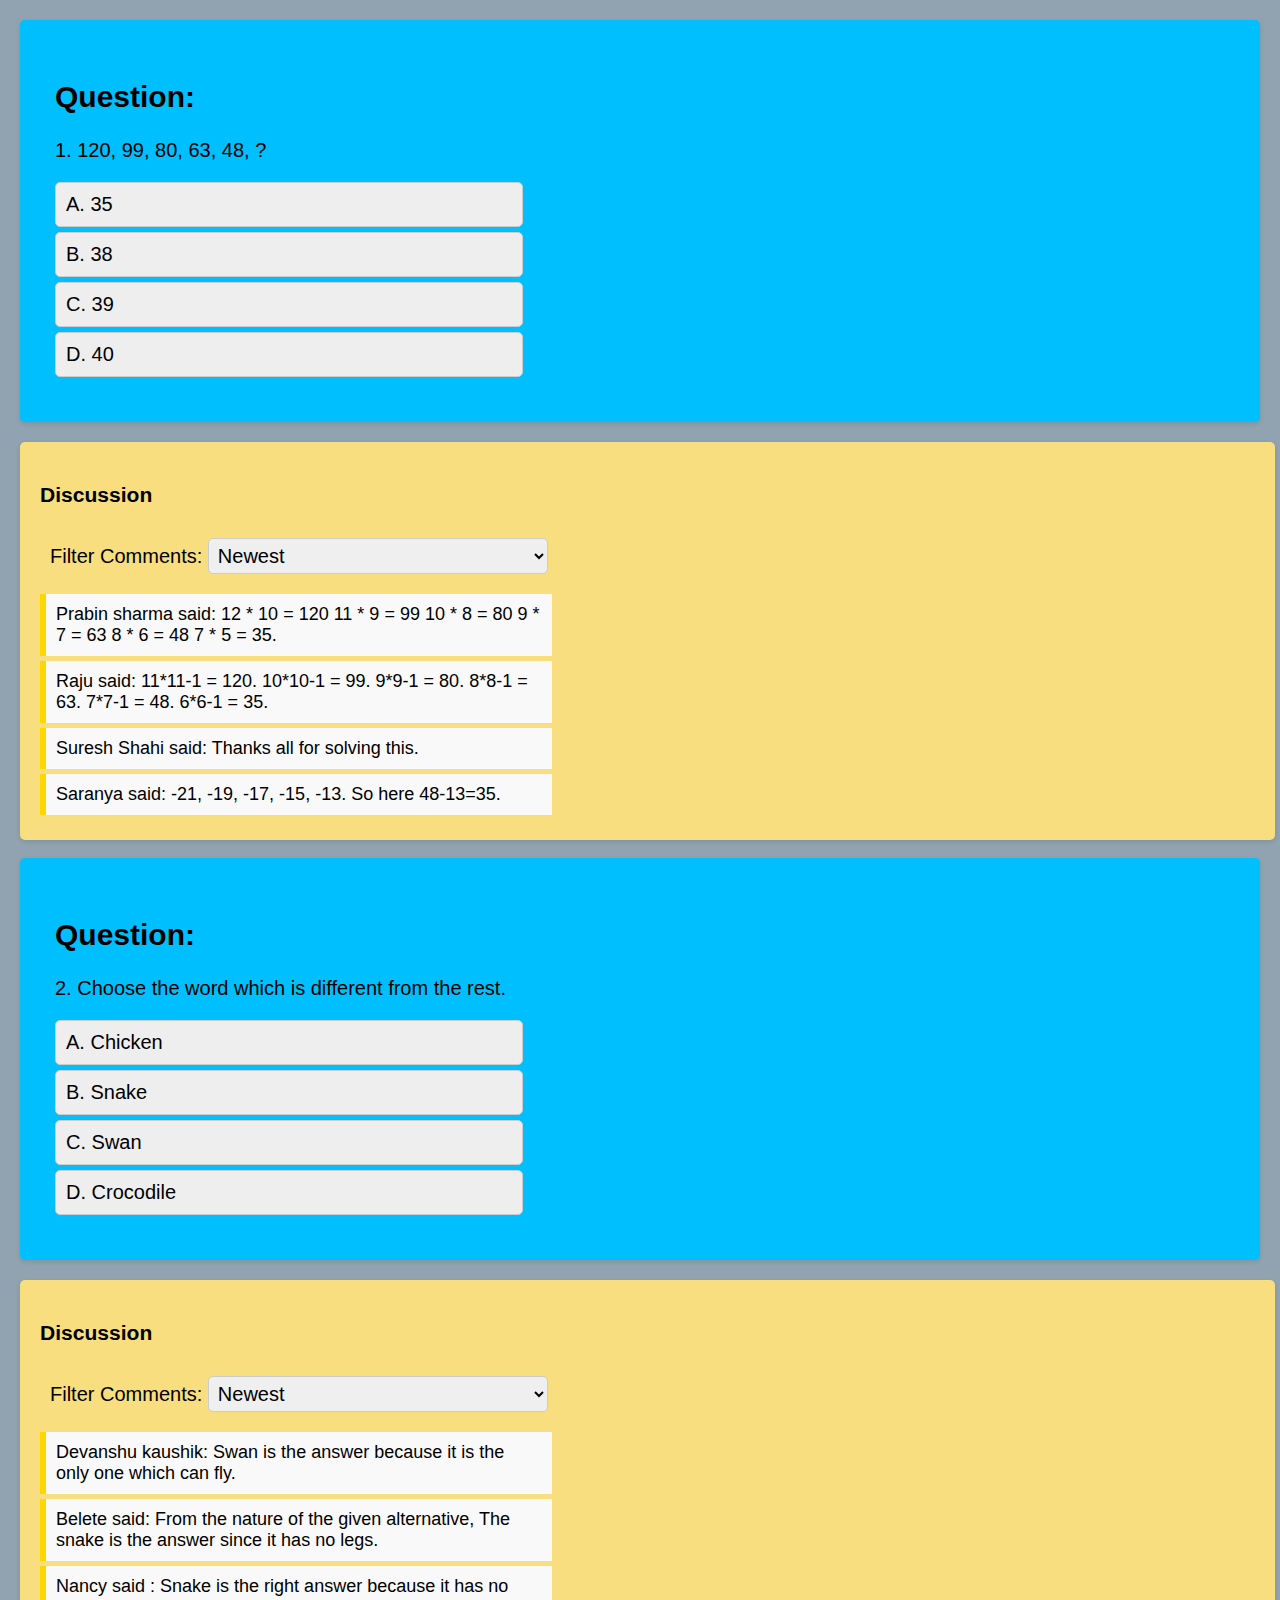
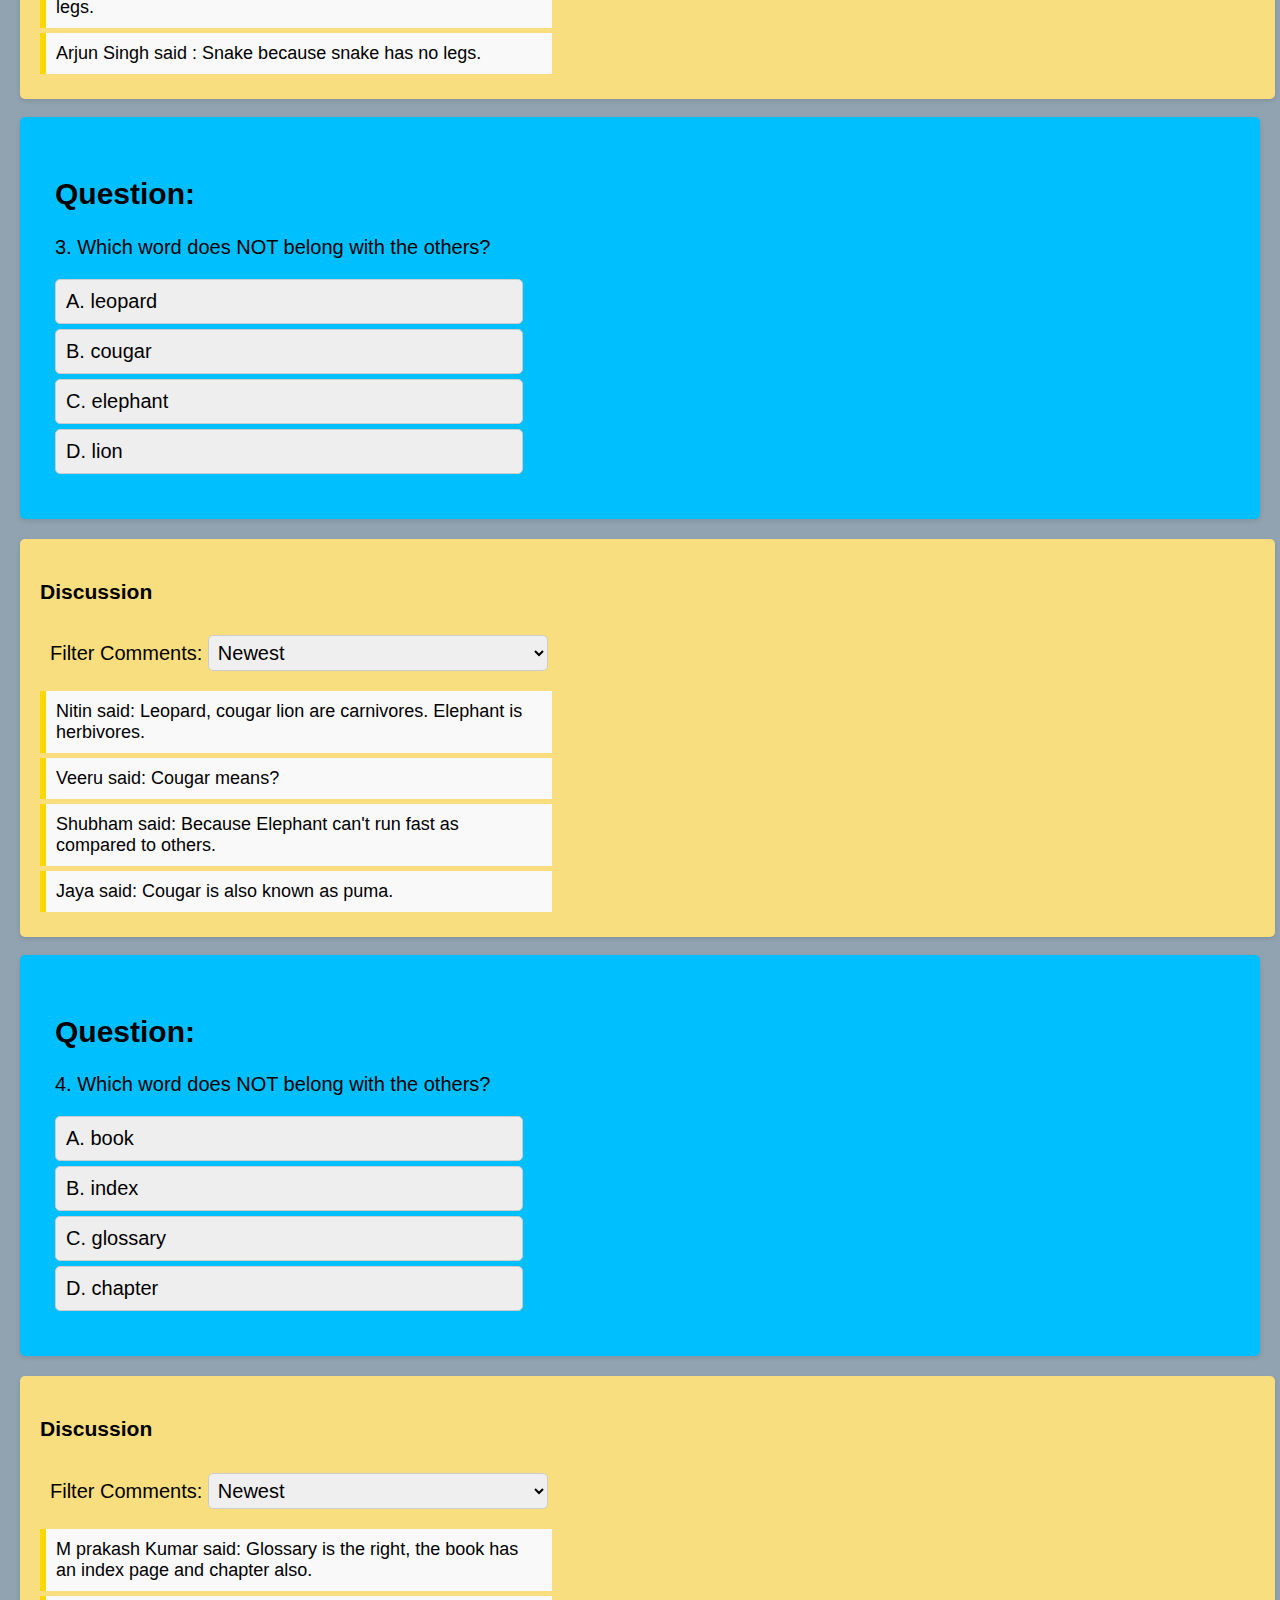
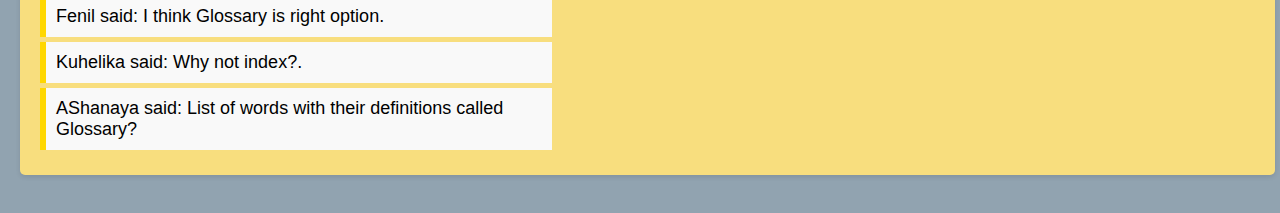
<file: Verbal Reasoning.html>
<!DOCTYPE html>
<html lang="en" class="dark-mode">
<head>
    <meta charset="UTF-8">
    <meta name="viewport" content="width=device-width, initial-scale=1.0">
    <title> Verbal Reasoning- Quiz</title>
    <link href="https://fonts.googleapis.com/icon?family=Material+Icons" rel="stylesheet">
    <style>
        body {
            font-family: Arial, Helvetica, sans-serif;
            margin: 20px;
            background-color: #91a3b0;
        }
        .question {
            background: #00bfff;
            padding: 35px;
            border-radius: 5px;
            box-shadow: 0 2px 5px rgba(0, 0, 0, 0.1);
            margin-bottom: 20px;
            font-size: 20px;
        }
        .options {
            margin: 10px 0;
            font-size: 20px;
        }
        .option {
            margin: 5px 0;
            cursor: pointer;
            padding: 10px;
            border: 1px solid #ccc;
            border-radius: 5px;
            background-color: #eee;
            display: flex;
            align-items: center;
            width: 40%; /* Make options full width */
            box-sizing: border-box; /* Include padding and border in width */
            font-size: 20px;
        }
        .option:hover {
            background-color: #a8e4a0;
        }

        .correct {
            background-color: #ffa812;
            border-color: #eee;
            width: 40%;
            font-size: 20px;
        }
        .wrong {
            background-color: #9457eb;
            border-color: #f5c6cb;
            width: 40%;
            font-size: 20px;
        }
        .explanation {
            display: none;
            margin-top: 10px;
            padding: 10px;
            width: 40%;
            background-color: #eee;
            border-left: 6px solid #f36721;
            font-size: 20px;
        }
        .discussion {
            margin-top: 20px;
            /* margin: 10px; */
            background: #f8de7e;
            width: 98%;
            padding: 20px;
            border-radius: 5px;
            box-shadow: 0 2px 5px rgba(0, 0, 0, 0.1);
            font-size: 18px;
        }

        .filter {
            margin-bottom: 10px;
            padding: 10px;
            width: 70%;
            font-size: 20px;
        }

        .filter select {
            padding: 5px;
            border-radius: 5px;
            border: 1px solid #ccc;
            width: 40%; /* Full width for the select */
            box-sizing: border-box; /* Include padding and border in width */
            font-size: 20px;
        }
        .comment {
            margin: 5px 0;
            padding: 10px;
            background-color: #f9f9f9;
            border-left: 6px solid #ffd700;
            width: 40%;
        }

        /* Responsive Styles */
        @media (max-width: 600px) {
            .question, .discussion {
                padding: 15px;
            }
            .option {
                font-size: 14px;
            }
        }
    </style>
</head>
<body>


    <div class="question">

        <h2>Question:</h2>

        <p>1. 120, 99, 80, 63, 48, ?      </p>   
       
       
        <div class="options">

            <div class="option" data-answer="correct"> A. 35 </div>
            <div class="option" data-answer="wrong"> B. 38</div>        
            <div class="option" data-answer="wrong"> C.  39</div>
            <div class="option" data-answer="wrong">D. 40</div>
        </div>
        <div class="explanation" id="explanation">

            <strong>Explanation: Option A</strong><br>

            The pattern is - 21, - 19, - 17, - 15,.....

            So, missing term = 48 - 13 = 35.

        </div>
    </div>

    <div class="discussion">

        <h3>Discussion</h3>

        <div class="filter">

            <label for="filter">Filter Comments:</label>

            <select id="filter">

                <option value="newest">Newest</option>

                <option value="oldest">Oldest</option>

                <option value="most-detailed">Most Detailed</option>

            </select>
        </div>

        <div class="comment" data-date="2022-01-01" data-detail="5">Prabin sharma said: 12 * 10 = 120
            11 * 9 = 99
            10 * 8 = 80
            9 * 7 = 63
            8 * 6 = 48
            7 * 5 = 35.</div>
            
        <div class="comment" data-date="2023-02-15" data-detail="3">Raju
            said: 11*11-1 = 120.
            10*10-1 = 99.
            9*9-1 = 80.
            8*8-1 = 63.
            7*7-1 = 48.
            6*6-1 = 35. </div>
            
        <div class="comment" data-date="2023-05-10" data-detail="4">Suresh Shahi
            said: Thanks all for solving this. </div>

        <div class="comment" data-date="2023-08-20" data-detail="2">
       Saranya  said:
        -21, -19, -17, -15, -13. So here 48-13=35.   </div>
        </div>
       <br>

    
    <div class="question">

        <h2>Question:</h2>

        <p>2.  Choose the word which is different from the rest.     </p>


        <div class="options">
            <div class="option" data-answer="correct"> A. Chicken </div>
            <div class="option" data-answer="wrong"> B. Snake </div>
            <div class="option" data-answer="wrong"> C. Swan </div>
            <div class="option" data-answer="wrong">D.  Crocodile</div>
        </div>

        <div class="explanation" id="explanation">
            <strong>Explanation:</strong><br>
            All except Chicken can live in water.

        </div>
        </div>

        <div class="discussion">

        <h3>Discussion</h3>

        <div class="filter">

            <label for="filter">Filter Comments:</label>

            <select id="filter">

                <option value="newest">Newest</option>

                <option value="oldest">Oldest</option>
                
                <option value="most-detailed">Most Detailed</option>
            </select>
        </div>

        <div class="comment" data-date="2022-02-01" data-detail="5">Devanshu kaushik: Swan is the answer because it is the only one which can fly.   </div>

        <div class="comment" data-date="2023-05-15" data-detail="3">Belete
            said: From the nature of the given alternative, The snake is the answer since it has no legs. </div>

            <div class="comment" data-date="2023-09-10" data-detail="4">Nancy said : Snake is the right answer because it has no legs. </div>

            <div class="comment" data-date="2023-08-20" data-detail="2"> Arjun Singh said : Snake because snake has no legs.   </div>

       </div>
       <br>


    <div class="question">

        <h2>Question:</h2>

        <p>3. Which word does NOT belong with the others?  </p>

        <div class="options">

            <div class="option" data-answer="wrong"> A. leopard</div>
            <div class="option" data-answer="wrong"> B.  cougar </div>
            <div class="option" data-answer="correct"> C.  elephant </div>
            <div class="option" data-answer="wrong">D.  lion</div>

        </div>

        <div class="explanation" id="explanation">

            <strong>Explanation:</strong><br>
            Option C
            A leopard, cougar, and lion all belong to the cat family; an elephant does not.


        <!-- <a href="https://youtu.be/M_d8WufJWKc" target="_blank" rel="noopener">Watch Video Explanation</a> -->

        <!-- <a href="https://youtu.be/M_d8WufJWKc" target="_blank">Watch Video Explanation</a> -->

        </div>

     </div>


     <div class="discussion">

        <h3>Discussion</h3>

        <div class="filter">

            <label for="filter">Filter Comments:</label>

            <select id="filter">

                <option value="newest">Newest</option>
                <option value="oldest">Oldest</option>
                <option value="most-detailed">Most Detailed</option>

            </select>

        </div>

        <div class="comment" data-date="2022-08-01" data-detail="5"> Nitin
            said: Leopard, cougar lion are carnivores. Elephant is herbivores.</div>
            
        <div class="comment" data-date="2023-04-15" data-detail="3">Veeru
            said: Cougar means?   </div>

        <div class="comment" data-date="2023-09-10" data-detail="4">  Shubham
            said:   Because Elephant can't run fast as compared to others.  </div>

        <div class="comment" data-date="2023-01-20" data-detail="2">Jaya said: Cougar is also known as puma.   </div>

    </div>
    <br>


    <div class="question">

        <h2>Question:</h2>

        <p>4. Which word does NOT belong with the others?  </p>

        <div class="options">

            <div class="option" data-answer="correct"> A.  book</div>
            <div class="option" data-answer="wrong"> B.  index</div>
            <div class="option" data-answer="wrong"> C.  glossary</div>
            <div class="option" data-answer="wrong">D.  chapter</div>

        </div>

        <div class="explanation" id="explanation">

            <strong>Explanation:</strong><br>

            Option A
            An index, glossary, and chapter are all parts of a book. Choice a does not belong because the book is the whole, not a part.


        </div>
    </div>

    <div class="discussion">

        <h3>Discussion</h3>

        <div class="filter">

            <label for="filter">Filter Comments:</label>

            <select id="filter">

                <option value="newest">Newest</option>
                <option value="oldest">Oldest</option>
                <option value="most-detailed">Most Detailed</option>

            </select>
        </div>

        <div class="comment" data-date="2022-01-01" data-detail="5"> M prakash Kumar said: Glossary is the right, the book has an index page and chapter also.    </div>

        <div class="comment" data-date="2023-02-15" data-detail="3"> Fenil
            said: I think Glossary is right option. </div>
 
        <div class="comment" data-date="2023-05-10" data-detail="4">Kuhelika
            said: Why not index?. </div>
  
        <div class="comment" data-date="2023-08-20" data-detail="2">AShanaya said: List of words with their definitions called Glossary?  </div>

    </div>

    <br>
    <script>
        const questions = document.querySelectorAll('.question');
        const filterSelect = document.getElementById('filter');
        const comments = document.querySelectorAll('.comment');

        questions.forEach(question => {
            const options = question.querySelectorAll('.option');
            const explanation = question.querySelector('.explanation');

            options.forEach(option => {
                option.addEventListener('click', function() {
                    options.forEach(opt => {
                        opt.classList.remove('correct', 'wrong');
                    });
                    explanation.style.display = 'none';

                    if (this.dataset.answer === 'correct') {
                        this.classList.add('correct');
                    } else {
                        this.classList.add('wrong');
                        explanation.style.display = 'block';
                    }
                });
            });
        });

        filterSelect.addEventListener('change', function() {
            const selectedFilter = this.value;
            const commentsArray = Array.from(comments);

            if (selectedFilter === 'newest') {
                commentsArray.sort((a, b) => new Date(b.dataset.date) - new Date(a.dataset.date));
            } else if (selectedFilter === 'oldest') {
                commentsArray.sort((a, b) => new Date(a.dataset.date) - new Date(b.dataset.date));
            } else if (selectedFilter === 'most-detailed') {
                commentsArray.sort((a, b) => b.dataset.detail - a.dataset.detail);
            }

            const discussionDivs = document.querySelectorAll('.discussion');
            discussionDivs.forEach(discussionDiv => {
                discussionDiv.innerHTML = `<h3>Discussion</h3><div class="filter"><label for="filter">Filter Comments:</label><select id="filter"><option value="newest">Newest</option><option value="oldest">Oldest</option><option value="most-detailed">Most Detailed</option></select></div>`;
                const questionComments = commentsArray.filter(comment => comment.closest('.discussion') === discussionDiv);
                questionComments.forEach(comment => discussionDiv.appendChild(comment.cloneNode(true)));
            });
        });
    </script>
</body>
</html>
</file>
<file: style.css>
:root {
            --primary-color: #2d3436;
            --secondary-color: #3d4852;
            --accent-color: #f1c40f;
            --text-light: #ffffff;
            --text-dark: #2d3436;
            --bg-light: #f4f4f4;
            --bg-dark: #1a1a1a;
            --sidebar-width: 240px;
        }

        .dark-mode {
            --primary-color: #1a1a1a;
            --secondary-color: #2c2c2c;
            --accent-color: #ffd700;
            --text-light: #ffffff;
            --text-dark: #e0e0e0;
            --bg-light: #1a1a1a;
            --bg-dark: #121212;
           
        }

        * {
            margin: 0;
            padding: 0;
            box-sizing: border-box;
        }

        body {
            font-family: Arial, sans-serif;
            line-height: 1.6;
            background-color: var(--bg-light);
            color: var(--text-dark);
            transition: background-color 0.3s, color 0.3s;
        }

        /* Navbar Styles */
        .navbar {
            background-color: var(--primary-color);
            padding: 10px 20px;
            display: flex;
            justify-content: space-between;
            align-items: center;
            color: var(--text-light);
        }

        .logo {
            color: var(--accent-color);
            font-size: 24px;
            font-weight: bold;
            text-decoration: none;
        }

        .search-bar {
            flex: 1;
            max-width: 400px;
            margin: 0 20px;
        }

        .search-bar input {
            width: 100%;
            padding: 8px;
            border-radius: 4px;
            border: none;
            background-color: var(--bg-light);
            color: var(--text-dark);
        }

        .nav-controls {
            display: flex;
            gap: 15px;
        }

        .nav-controls i {
            cursor: pointer;
            color: #fff;
            margin-left: 10px;
        }


        #toggle-sidebar, #theme-toggle {
            background: none;
            border: none;
            color: var(--text-light);
            cursor: pointer;
        }

        #toggle-sidebar {
            display: none;
        }

        /* Layout */
        .container {
            display: flex;
            min-height: calc(100vh - 60px);
        }

        /* Left Sidebar */
        .left-sidebar {
            width: var(--sidebar-width);
            background-color: var(--secondary-color);
            color: var(--text-light);
            padding: 20px 0;
            transition: transform 0.3s ease-in-out;
        }

        .sidebar-menu {
            list-style: none;
            margin: 10px 0;
        }

        .sidebar-menu li {
            padding: 10px 20px;
            cursor: pointer;
        }

        .sidebar-menu li:hover, .sidebar-menu li.active {
            background-color: rgba(255, 255, 255, 0.1);
        }

        .sidebar-menu a {
            color: var(--text-light);
            text-decoration: none;
            display: flex;
            align-items: center;
        }

        .sidebar-menu i {
            margin-right: 10px;
        }

        /* Main Content */
        .main-content {
            flex: 1;
            color: var(--accent-color);
            padding: 20px;
            overflow-y: auto;
            height: 100vh;
            transition: margin-left 0.3s ease-in-out;
        }

       .slider-container{
        width: 100%;
       overflow: hidden;
       }

       .slider {
        display: grid;
        transition: transform 0.5s ease-in-out;
    }
    
        .test-section {
            background-color: var(--bg-light);
            border-radius: 4px;
            margin-bottom: 20px;
            box-shadow: 0 2px 4px rgba(0,0,0,0.1);
        }

        .section-header {
            background-color: var(--secondary-color);
            color: var(--text-light);
            padding: 10px 15px;
            border-bottom: 1px solid var(--text-dark);
            font-weight: bold;
            cursor: pointer;
        }

        .section-content {
            padding: 15px;
            display: grid;
            grid-template-columns: repeat(auto-fit, minmax(300px, 1fr));
            gap: 15px;
        }

        .test-item {
            display: flex;
            align-items: center;
            padding: 10px;
            border: 1px solid var(--text-dark);
            border-radius: 4px;
            text-decoration: none;
            color: var(--text-dark);
        }

        .test-item:hover {
            background-color: var(--secondary-color);
            color: var(--text-light);
        }

        .test-item i {
            margin-right: 10px;
            color: var(--accent-color);
        }

        /* Right Sidebar */
        .right-sidebar {
            width: 300px;
            
            padding: 20px;
            background-color: var(--bg-light);
            border-left: 1px solid var(--text-dark);
        }

        .current-affairs, .quick-links {
            background-color: var(--secondary-color);
            color: var(--text-light);
            padding: 15px;
            border-radius: 4px;
            margin-bottom: 20px;
        }

        .quick-links h3 {
            margin-bottom: 10px;
        }

        .quick-links ul {
            list-style: none;
        }

        .quick-links li {
            margin-bottom: 5px;
        }

        .quick-links a {
            color: var(--accent-color);
            text-decoration: none;
        }

        .quick-links a:hover {
            text-decoration: underline;
        }

        
      .close-btn {
        color: #aaa;
        float: right;
        font-size: 28px;
        font-weight: bold;
    }

    .close-btn:hover,
    .close-btn:focus {
        color: black;
        text-decoration: none;
        cursor: pointer;
    }

    /* Responsive Styles */
    @media (max-width: 600px) {
        .question, .discussion {
            padding: 15px;
        }
        .option {
            font-size: 14px;
        }
    }


        /* Responsive Design */
        @media (max-width: 1024px) {
            .right-sidebar {
                display: none;
            }
        }

        @media (max-width: 768px) {
            .container {
                flex-direction: column;
            }

            .left-sidebar {
                position: fixed;
                left: -240px;
                top: 60px;
                bottom: 0;
                z-index: 1000;
            }

            .left-sidebar.active {
                left: 0;
            }

            .main-content {
                margin-left: 0;
            }

            #toggle-sidebar {
                display: block;
            }

            .search-bar {
                display: none;
            }

            
    .footer-bottom {
        flex-direction: column;
        text-align: center;
    }
    
    .footer-links {
        justify-content: center;
    }
        }


        
/* Footer Styling */
.site-footer {
    background-color: var(--primary-color);
    color: var(--text-light);
    padding: 40px 20px 20px;
}

.footer-content {
    display: grid;
    grid-template-columns: repeat(auto-fit, minmax(250px, 1fr));
    gap: 30px;
    max-width: 1200px;
    margin: 0 auto;
}

.footer-section h3 {
    color: var(--accent-color);
    margin-bottom: 15px;
}

.footer-section p {
    display: flex;
    align-items: center;
    gap: 8px;
    margin-bottom: 10px;
}

.social-links {
    display: flex;
    gap: 15px;
}

.social-links a {
    color: var(--text-light);
    transition: color 0.3s;
}

.social-links a:hover {
    color: var(--accent-color);
}

.footer-bottom {
    margin-top: 30px;
    padding-top: 20px;
    border-top: 1px solid rgba(255, 255, 255, 0.1);
    display: flex;
    justify-content: space-between;
    align-items: center;
    flex-wrap: wrap;
    gap: 15px;
}

.footer-links {
    display: flex;
    gap: 20px;
}

.footer-links a {
    color: var(--text-light);
    text-decoration: none;
    transition: color 0.3s;
}

.footer-links a:hover {
    color: var(--accent-color);
}
</file>
